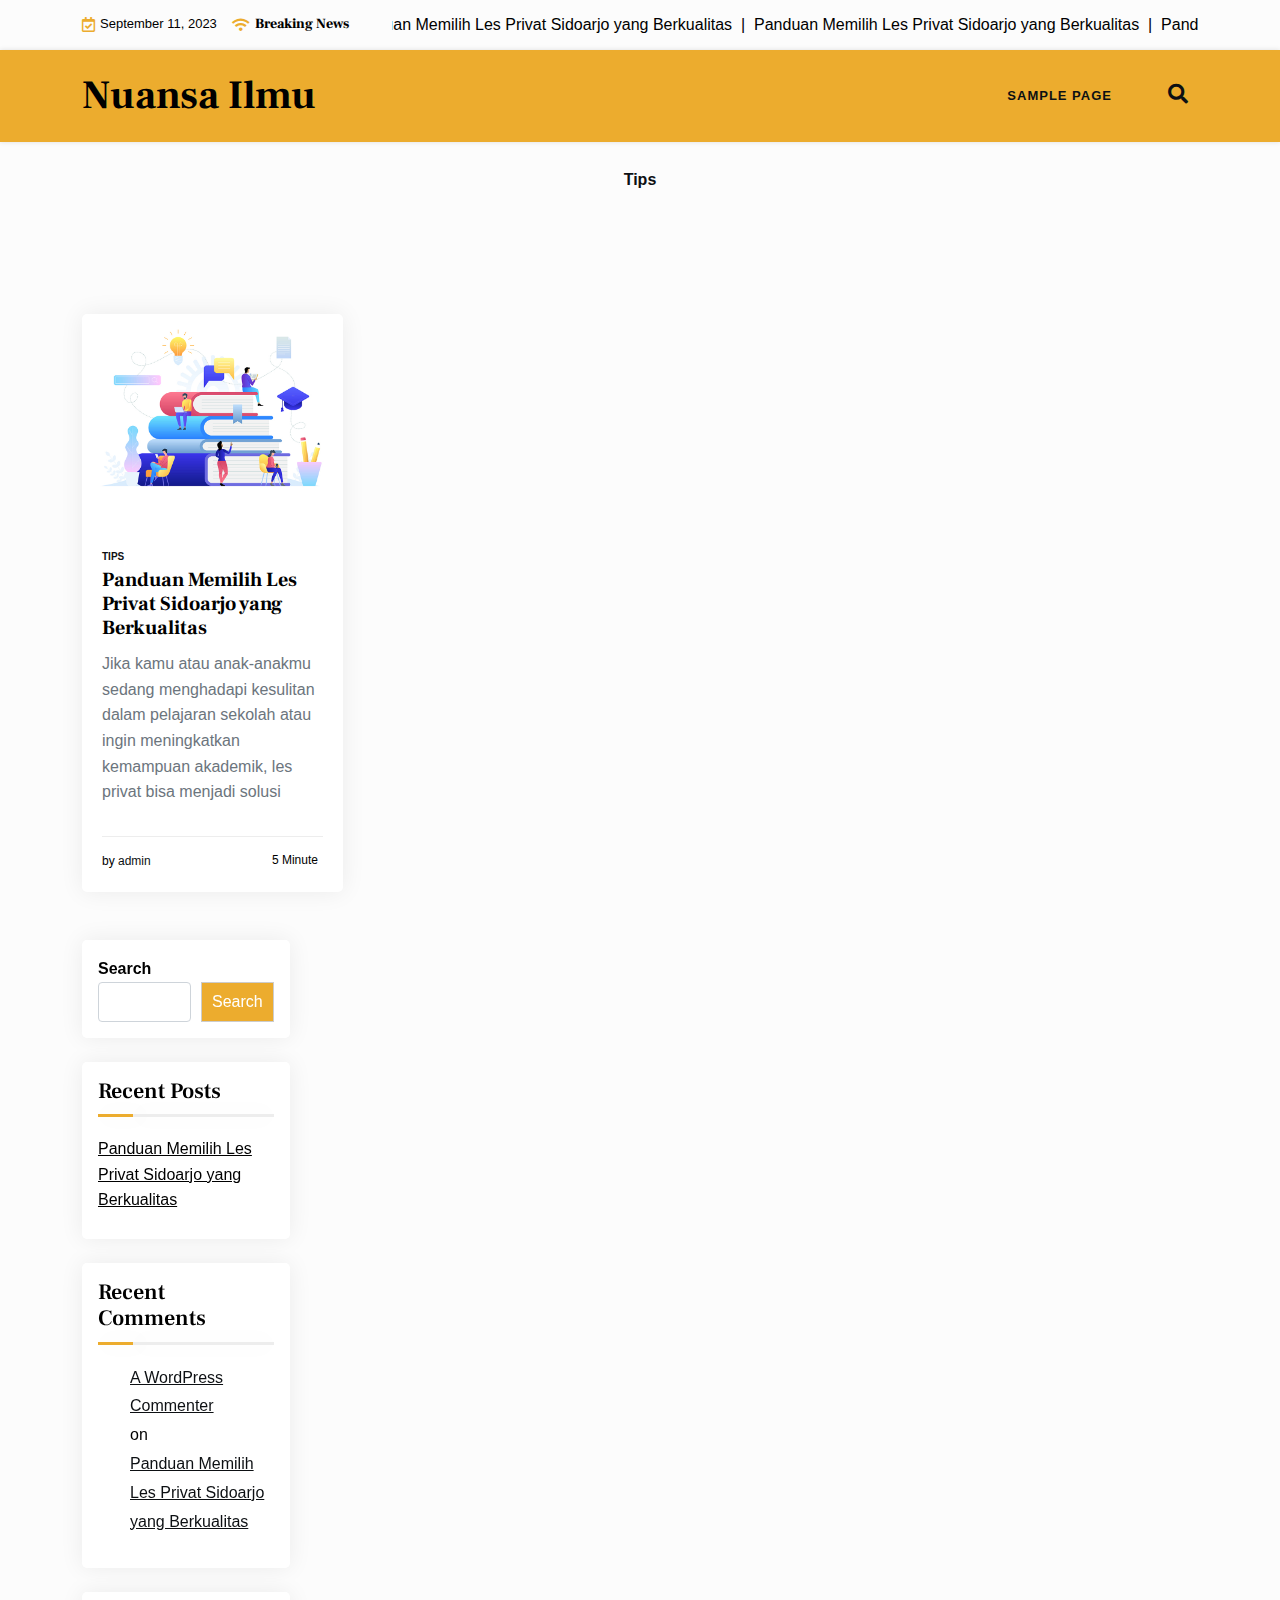
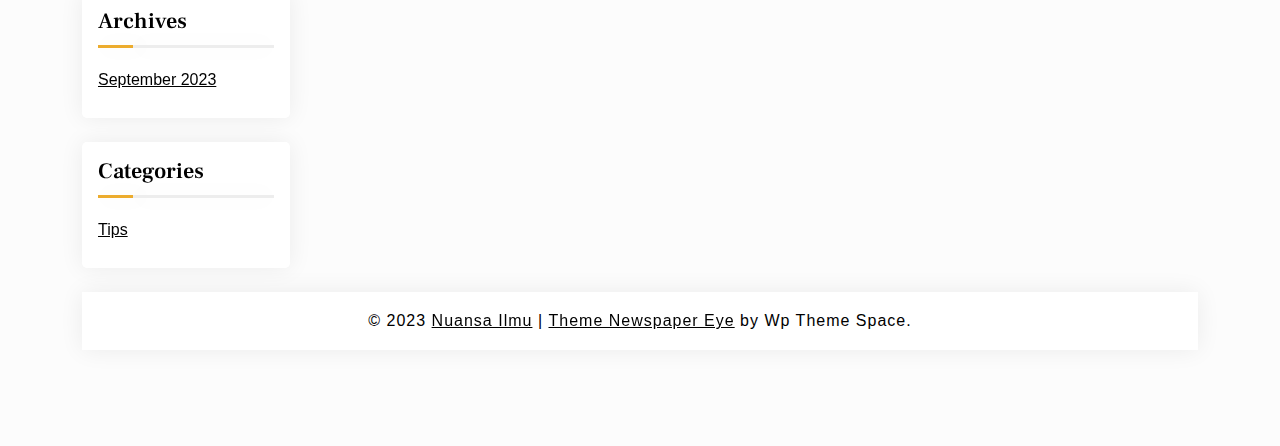
<file: index.html>
<!DOCTYPE html>
<html lang="en-US" prefix="og: https://ogp.me/ns#">

<head>
	<meta charset="UTF-8">
	<meta name="viewport" content="width=device-width, initial-scale=1">
	<link rel="profile" href="https://gmpg.org/xfn/11">

	
<!-- Search Engine Optimization by Rank Math - https://rankmath.com/ -->
<title>Nuansa Ilmu</title>
<meta name="robots" content="follow, index">
<link rel="canonical" href="./index.html">
<meta property="og:locale" content="en_US">
<meta property="og:type" content="website">
<meta property="og:title" content="Nuansa Ilmu">
<meta property="og:url" content="./index.html">
<meta property="og:site_name" content="Nuansa Ilmu">
<meta name="twitter:card" content="summary_large_image">
<meta name="twitter:title" content="Nuansa Ilmu">
<script type="application/ld+json" class="rank-math-schema">{"@context":"https://schema.org","@graph":[{"@type":"EducationalOrganization","@id":".//#organization","name":"Nuansa Ilmu","url":"./"},{"@type":"WebSite","@id":".//#website","url":"./","name":"Nuansa Ilmu","publisher":{"@id":".//#organization"},"inLanguage":"en-US","potentialAction":{"@type":"SearchAction","target":".//?s={search_term_string}","query-input":"required name=search_term_string"}},{"@type":"CollectionPage","@id":".//#webpage","url":".//","name":"Nuansa Ilmu","about":{"@id":".//#organization"},"isPartOf":{"@id":".//#website"},"inLanguage":"en-US"}]}</script>
<!-- /Rank Math WordPress SEO plugin -->

<link rel="dns-prefetch" href="//fonts.googleapis.com">
<link rel="alternate" type="application/rss+xml" title="Nuansa Ilmu &raquo; Feed" href="./feed/index.html">
<link rel="alternate" type="application/rss+xml" title="Nuansa Ilmu &raquo; Comments Feed" href="./comments/feed/index.html">
<script>
window._wpemojiSettings = {"baseUrl":"https:\/\/s.w.org\/images\/core\/emoji\/14.0.0\/72x72\/","ext":".png","svgUrl":"https:\/\/s.w.org\/images\/core\/emoji\/14.0.0\/svg\/","svgExt":".svg","source":{"concatemoji":".\/\/wp-includes\/js\/wp-emoji-release.min.js?ver=6.3.1"}};
/*! This file is auto-generated */
!function(i,n){var o,s,e;function c(e){try{var t={supportTests:e,timestamp:(new Date).valueOf()};sessionStorage.setItem(o,JSON.stringify(t))}catch(e){}}function p(e,t,n){e.clearRect(0,0,e.canvas.width,e.canvas.height),e.fillText(t,0,0);var t=new Uint32Array(e.getImageData(0,0,e.canvas.width,e.canvas.height).data),r=(e.clearRect(0,0,e.canvas.width,e.canvas.height),e.fillText(n,0,0),new Uint32Array(e.getImageData(0,0,e.canvas.width,e.canvas.height).data));return t.every(function(e,t){return e===r[t]})}function u(e,t,n){switch(t){case"flag":return n(e,"🏳️‍⚧️","🏳️​⚧️")?!1:!n(e,"🇺🇳","🇺​🇳")&&!n(e,"🏴󠁧󠁢󠁥󠁮󠁧󠁿","🏴​󠁧​󠁢​󠁥​󠁮​󠁧​󠁿");case"emoji":return!n(e,"🫱🏻‍🫲🏿","🫱🏻​🫲🏿")}return!1}function f(e,t,n){var r="undefined"!=typeof WorkerGlobalScope&&self instanceof WorkerGlobalScope?new OffscreenCanvas(300,150):i.createElement("canvas"),a=r.getContext("2d",{willReadFrequently:!0}),o=(a.textBaseline="top",a.font="600 32px Arial",{});return e.forEach(function(e){o[e]=t(a,e,n)}),o}function t(e){var t=i.createElement("script");t.src=e,t.defer=!0,i.head.appendChild(t)}"undefined"!=typeof Promise&&(o="wpEmojiSettingsSupports",s=["flag","emoji"],n.supports={everything:!0,everythingExceptFlag:!0},e=new Promise(function(e){i.addEventListener("DOMContentLoaded",e,{once:!0})}),new Promise(function(t){var n=function(){try{var e=JSON.parse(sessionStorage.getItem(o));if("object"==typeof e&&"number"==typeof e.timestamp&&(new Date).valueOf()<e.timestamp+604800&&"object"==typeof e.supportTests)return e.supportTests}catch(e){}return null}();if(!n){if("undefined"!=typeof Worker&&"undefined"!=typeof OffscreenCanvas&&"undefined"!=typeof URL&&URL.createObjectURL&&"undefined"!=typeof Blob)try{var e="postMessage("+f.toString()+"("+[JSON.stringify(s),u.toString(),p.toString()].join(",")+"));",r=new Blob([e],{type:"text/javascript"}),a=new Worker(URL.createObjectURL(r),{name:"wpTestEmojiSupports"});return void(a.onmessage=function(e){c(n=e.data),a.terminate(),t(n)})}catch(e){}c(n=f(s,u,p))}t(n)}).then(function(e){for(var t in e)n.supports[t]=e[t],n.supports.everything=n.supports.everything&&n.supports[t],"flag"!==t&&(n.supports.everythingExceptFlag=n.supports.everythingExceptFlag&&n.supports[t]);n.supports.everythingExceptFlag=n.supports.everythingExceptFlag&&!n.supports.flag,n.DOMReady=!1,n.readyCallback=function(){n.DOMReady=!0}}).then(function(){return e}).then(function(){var e;n.supports.everything||(n.readyCallback(),(e=n.source||{}).concatemoji?t(e.concatemoji):e.wpemoji&&e.twemoji&&(t(e.twemoji),t(e.wpemoji)))}))}((window,document),window._wpemojiSettings);
</script>
<style>img.wp-smiley,
img.emoji {
	display: inline !important;
	border: none !important;
	box-shadow: none !important;
	height: 1em !important;
	width: 1em !important;
	margin: 0 0.07em !important;
	vertical-align: -0.1em !important;
	background: none !important;
	padding: 0 !important;
}</style>
	<link rel="stylesheet" id="wp-block-library-css" href="./wp-includes/css/dist/block-library/style.min.css?ver=6.3.1" media="all">
<style id="wp-block-library-theme-inline-css">.wp-block-audio figcaption{color:#555;font-size:13px;text-align:center}.is-dark-theme .wp-block-audio figcaption{color:hsla(0,0%,100%,.65)}.wp-block-audio{margin:0 0 1em}.wp-block-code{border:1px solid #ccc;border-radius:4px;font-family:Menlo,Consolas,monaco,monospace;padding:.8em 1em}.wp-block-embed figcaption{color:#555;font-size:13px;text-align:center}.is-dark-theme .wp-block-embed figcaption{color:hsla(0,0%,100%,.65)}.wp-block-embed{margin:0 0 1em}.blocks-gallery-caption{color:#555;font-size:13px;text-align:center}.is-dark-theme .blocks-gallery-caption{color:hsla(0,0%,100%,.65)}.wp-block-image figcaption{color:#555;font-size:13px;text-align:center}.is-dark-theme .wp-block-image figcaption{color:hsla(0,0%,100%,.65)}.wp-block-image{margin:0 0 1em}.wp-block-pullquote{border-bottom:4px solid;border-top:4px solid;color:currentColor;margin-bottom:1.75em}.wp-block-pullquote cite,.wp-block-pullquote footer,.wp-block-pullquote__citation{color:currentColor;font-size:.8125em;font-style:normal;text-transform:uppercase}.wp-block-quote{border-left:.25em solid;margin:0 0 1.75em;padding-left:1em}.wp-block-quote cite,.wp-block-quote footer{color:currentColor;font-size:.8125em;font-style:normal;position:relative}.wp-block-quote.has-text-align-right{border-left:none;border-right:.25em solid;padding-left:0;padding-right:1em}.wp-block-quote.has-text-align-center{border:none;padding-left:0}.wp-block-quote.is-large,.wp-block-quote.is-style-large,.wp-block-quote.is-style-plain{border:none}.wp-block-search .wp-block-search__label{font-weight:700}.wp-block-search__button{border:1px solid #ccc;padding:.375em .625em}:where(.wp-block-group.has-background){padding:1.25em 2.375em}.wp-block-separator.has-css-opacity{opacity:.4}.wp-block-separator{border:none;border-bottom:2px solid;margin-left:auto;margin-right:auto}.wp-block-separator.has-alpha-channel-opacity{opacity:1}.wp-block-separator:not(.is-style-wide):not(.is-style-dots){width:100px}.wp-block-separator.has-background:not(.is-style-dots){border-bottom:none;height:1px}.wp-block-separator.has-background:not(.is-style-wide):not(.is-style-dots){height:2px}.wp-block-table{margin:0 0 1em}.wp-block-table td,.wp-block-table th{word-break:normal}.wp-block-table figcaption{color:#555;font-size:13px;text-align:center}.is-dark-theme .wp-block-table figcaption{color:hsla(0,0%,100%,.65)}.wp-block-video figcaption{color:#555;font-size:13px;text-align:center}.is-dark-theme .wp-block-video figcaption{color:hsla(0,0%,100%,.65)}.wp-block-video{margin:0 0 1em}.wp-block-template-part.has-background{margin-bottom:0;margin-top:0;padding:1.25em 2.375em}</style>
<link rel="stylesheet" id="newspaper-eye-gb-block-css" href="./wp-content/themes/newspaper-eye/assets/css/admin-block.css?ver=1.0" media="all">
<link rel="stylesheet" id="newspaper-eye-admin-google-font-css" href="https://fonts.googleapis.com/css?family=Inter+Local%3A400%2C400i%2C700%2C700i%7CFrank+Ruhl+Libre%3A400%2C400i%2C700%2C700i&#038;subset=latin%2Clatin-ext" media="all">
<style id="classic-theme-styles-inline-css">/*! This file is auto-generated */
.wp-block-button__link{color:#fff;background-color:#32373c;border-radius:9999px;box-shadow:none;text-decoration:none;padding:calc(.667em + 2px) calc(1.333em + 2px);font-size:1.125em}.wp-block-file__button{background:#32373c;color:#fff;text-decoration:none}</style>
<style id="global-styles-inline-css">body{--wp--preset--color--black: #000000;--wp--preset--color--cyan-bluish-gray: #abb8c3;--wp--preset--color--white: #ffffff;--wp--preset--color--pale-pink: #f78da7;--wp--preset--color--vivid-red: #cf2e2e;--wp--preset--color--luminous-vivid-orange: #ff6900;--wp--preset--color--luminous-vivid-amber: #fcb900;--wp--preset--color--light-green-cyan: #7bdcb5;--wp--preset--color--vivid-green-cyan: #00d084;--wp--preset--color--pale-cyan-blue: #8ed1fc;--wp--preset--color--vivid-cyan-blue: #0693e3;--wp--preset--color--vivid-purple: #9b51e0;--wp--preset--gradient--vivid-cyan-blue-to-vivid-purple: linear-gradient(135deg,rgba(6,147,227,1) 0%,rgb(155,81,224) 100%);--wp--preset--gradient--light-green-cyan-to-vivid-green-cyan: linear-gradient(135deg,rgb(122,220,180) 0%,rgb(0,208,130) 100%);--wp--preset--gradient--luminous-vivid-amber-to-luminous-vivid-orange: linear-gradient(135deg,rgba(252,185,0,1) 0%,rgba(255,105,0,1) 100%);--wp--preset--gradient--luminous-vivid-orange-to-vivid-red: linear-gradient(135deg,rgba(255,105,0,1) 0%,rgb(207,46,46) 100%);--wp--preset--gradient--very-light-gray-to-cyan-bluish-gray: linear-gradient(135deg,rgb(238,238,238) 0%,rgb(169,184,195) 100%);--wp--preset--gradient--cool-to-warm-spectrum: linear-gradient(135deg,rgb(74,234,220) 0%,rgb(151,120,209) 20%,rgb(207,42,186) 40%,rgb(238,44,130) 60%,rgb(251,105,98) 80%,rgb(254,248,76) 100%);--wp--preset--gradient--blush-light-purple: linear-gradient(135deg,rgb(255,206,236) 0%,rgb(152,150,240) 100%);--wp--preset--gradient--blush-bordeaux: linear-gradient(135deg,rgb(254,205,165) 0%,rgb(254,45,45) 50%,rgb(107,0,62) 100%);--wp--preset--gradient--luminous-dusk: linear-gradient(135deg,rgb(255,203,112) 0%,rgb(199,81,192) 50%,rgb(65,88,208) 100%);--wp--preset--gradient--pale-ocean: linear-gradient(135deg,rgb(255,245,203) 0%,rgb(182,227,212) 50%,rgb(51,167,181) 100%);--wp--preset--gradient--electric-grass: linear-gradient(135deg,rgb(202,248,128) 0%,rgb(113,206,126) 100%);--wp--preset--gradient--midnight: linear-gradient(135deg,rgb(2,3,129) 0%,rgb(40,116,252) 100%);--wp--preset--font-size--small: 13px;--wp--preset--font-size--medium: 20px;--wp--preset--font-size--large: 36px;--wp--preset--font-size--x-large: 42px;--wp--preset--spacing--20: 0.44rem;--wp--preset--spacing--30: 0.67rem;--wp--preset--spacing--40: 1rem;--wp--preset--spacing--50: 1.5rem;--wp--preset--spacing--60: 2.25rem;--wp--preset--spacing--70: 3.38rem;--wp--preset--spacing--80: 5.06rem;--wp--preset--shadow--natural: 6px 6px 9px rgba(0, 0, 0, 0.2);--wp--preset--shadow--deep: 12px 12px 50px rgba(0, 0, 0, 0.4);--wp--preset--shadow--sharp: 6px 6px 0px rgba(0, 0, 0, 0.2);--wp--preset--shadow--outlined: 6px 6px 0px -3px rgba(255, 255, 255, 1), 6px 6px rgba(0, 0, 0, 1);--wp--preset--shadow--crisp: 6px 6px 0px rgba(0, 0, 0, 1);}:where(.is-layout-flex){gap: 0.5em;}:where(.is-layout-grid){gap: 0.5em;}body .is-layout-flow > .alignleft{float: left;margin-inline-start: 0;margin-inline-end: 2em;}body .is-layout-flow > .alignright{float: right;margin-inline-start: 2em;margin-inline-end: 0;}body .is-layout-flow > .aligncenter{margin-left: auto !important;margin-right: auto !important;}body .is-layout-constrained > .alignleft{float: left;margin-inline-start: 0;margin-inline-end: 2em;}body .is-layout-constrained > .alignright{float: right;margin-inline-start: 2em;margin-inline-end: 0;}body .is-layout-constrained > .aligncenter{margin-left: auto !important;margin-right: auto !important;}body .is-layout-constrained > :where(:not(.alignleft):not(.alignright):not(.alignfull)){max-width: var(--wp--style--global--content-size);margin-left: auto !important;margin-right: auto !important;}body .is-layout-constrained > .alignwide{max-width: var(--wp--style--global--wide-size);}body .is-layout-flex{display: flex;}body .is-layout-flex{flex-wrap: wrap;align-items: center;}body .is-layout-flex > *{margin: 0;}body .is-layout-grid{display: grid;}body .is-layout-grid > *{margin: 0;}:where(.wp-block-columns.is-layout-flex){gap: 2em;}:where(.wp-block-columns.is-layout-grid){gap: 2em;}:where(.wp-block-post-template.is-layout-flex){gap: 1.25em;}:where(.wp-block-post-template.is-layout-grid){gap: 1.25em;}.has-black-color{color: var(--wp--preset--color--black) !important;}.has-cyan-bluish-gray-color{color: var(--wp--preset--color--cyan-bluish-gray) !important;}.has-white-color{color: var(--wp--preset--color--white) !important;}.has-pale-pink-color{color: var(--wp--preset--color--pale-pink) !important;}.has-vivid-red-color{color: var(--wp--preset--color--vivid-red) !important;}.has-luminous-vivid-orange-color{color: var(--wp--preset--color--luminous-vivid-orange) !important;}.has-luminous-vivid-amber-color{color: var(--wp--preset--color--luminous-vivid-amber) !important;}.has-light-green-cyan-color{color: var(--wp--preset--color--light-green-cyan) !important;}.has-vivid-green-cyan-color{color: var(--wp--preset--color--vivid-green-cyan) !important;}.has-pale-cyan-blue-color{color: var(--wp--preset--color--pale-cyan-blue) !important;}.has-vivid-cyan-blue-color{color: var(--wp--preset--color--vivid-cyan-blue) !important;}.has-vivid-purple-color{color: var(--wp--preset--color--vivid-purple) !important;}.has-black-background-color{background-color: var(--wp--preset--color--black) !important;}.has-cyan-bluish-gray-background-color{background-color: var(--wp--preset--color--cyan-bluish-gray) !important;}.has-white-background-color{background-color: var(--wp--preset--color--white) !important;}.has-pale-pink-background-color{background-color: var(--wp--preset--color--pale-pink) !important;}.has-vivid-red-background-color{background-color: var(--wp--preset--color--vivid-red) !important;}.has-luminous-vivid-orange-background-color{background-color: var(--wp--preset--color--luminous-vivid-orange) !important;}.has-luminous-vivid-amber-background-color{background-color: var(--wp--preset--color--luminous-vivid-amber) !important;}.has-light-green-cyan-background-color{background-color: var(--wp--preset--color--light-green-cyan) !important;}.has-vivid-green-cyan-background-color{background-color: var(--wp--preset--color--vivid-green-cyan) !important;}.has-pale-cyan-blue-background-color{background-color: var(--wp--preset--color--pale-cyan-blue) !important;}.has-vivid-cyan-blue-background-color{background-color: var(--wp--preset--color--vivid-cyan-blue) !important;}.has-vivid-purple-background-color{background-color: var(--wp--preset--color--vivid-purple) !important;}.has-black-border-color{border-color: var(--wp--preset--color--black) !important;}.has-cyan-bluish-gray-border-color{border-color: var(--wp--preset--color--cyan-bluish-gray) !important;}.has-white-border-color{border-color: var(--wp--preset--color--white) !important;}.has-pale-pink-border-color{border-color: var(--wp--preset--color--pale-pink) !important;}.has-vivid-red-border-color{border-color: var(--wp--preset--color--vivid-red) !important;}.has-luminous-vivid-orange-border-color{border-color: var(--wp--preset--color--luminous-vivid-orange) !important;}.has-luminous-vivid-amber-border-color{border-color: var(--wp--preset--color--luminous-vivid-amber) !important;}.has-light-green-cyan-border-color{border-color: var(--wp--preset--color--light-green-cyan) !important;}.has-vivid-green-cyan-border-color{border-color: var(--wp--preset--color--vivid-green-cyan) !important;}.has-pale-cyan-blue-border-color{border-color: var(--wp--preset--color--pale-cyan-blue) !important;}.has-vivid-cyan-blue-border-color{border-color: var(--wp--preset--color--vivid-cyan-blue) !important;}.has-vivid-purple-border-color{border-color: var(--wp--preset--color--vivid-purple) !important;}.has-vivid-cyan-blue-to-vivid-purple-gradient-background{background: var(--wp--preset--gradient--vivid-cyan-blue-to-vivid-purple) !important;}.has-light-green-cyan-to-vivid-green-cyan-gradient-background{background: var(--wp--preset--gradient--light-green-cyan-to-vivid-green-cyan) !important;}.has-luminous-vivid-amber-to-luminous-vivid-orange-gradient-background{background: var(--wp--preset--gradient--luminous-vivid-amber-to-luminous-vivid-orange) !important;}.has-luminous-vivid-orange-to-vivid-red-gradient-background{background: var(--wp--preset--gradient--luminous-vivid-orange-to-vivid-red) !important;}.has-very-light-gray-to-cyan-bluish-gray-gradient-background{background: var(--wp--preset--gradient--very-light-gray-to-cyan-bluish-gray) !important;}.has-cool-to-warm-spectrum-gradient-background{background: var(--wp--preset--gradient--cool-to-warm-spectrum) !important;}.has-blush-light-purple-gradient-background{background: var(--wp--preset--gradient--blush-light-purple) !important;}.has-blush-bordeaux-gradient-background{background: var(--wp--preset--gradient--blush-bordeaux) !important;}.has-luminous-dusk-gradient-background{background: var(--wp--preset--gradient--luminous-dusk) !important;}.has-pale-ocean-gradient-background{background: var(--wp--preset--gradient--pale-ocean) !important;}.has-electric-grass-gradient-background{background: var(--wp--preset--gradient--electric-grass) !important;}.has-midnight-gradient-background{background: var(--wp--preset--gradient--midnight) !important;}.has-small-font-size{font-size: var(--wp--preset--font-size--small) !important;}.has-medium-font-size{font-size: var(--wp--preset--font-size--medium) !important;}.has-large-font-size{font-size: var(--wp--preset--font-size--large) !important;}.has-x-large-font-size{font-size: var(--wp--preset--font-size--x-large) !important;}
.wp-block-navigation a:where(:not(.wp-element-button)){color: inherit;}
:where(.wp-block-post-template.is-layout-flex){gap: 1.25em;}:where(.wp-block-post-template.is-layout-grid){gap: 1.25em;}
:where(.wp-block-columns.is-layout-flex){gap: 2em;}:where(.wp-block-columns.is-layout-grid){gap: 2em;}
.wp-block-pullquote{font-size: 1.5em;line-height: 1.6;}</style>
<link rel="stylesheet" id="newspaper-eye-google-font-css" href="https://fonts.googleapis.com/css?family=Inter+Local%3A400%2C400i%2C700%2C700i%7CFrank+Ruhl+Libre%3A400%2C400i%2C700%2C700i&#038;subset=latin%2Clatin-ext" media="all">
<link rel="stylesheet" id="bootstrap-css" href="./wp-content/themes/newspaper-eye/assets/css/bootstrap.css?ver=5.2.2" media="all">
<link rel="stylesheet" id="fontawesome-css" href="./wp-content/themes/newspaper-eye/assets/css/all.css?ver=5.15.3" media="all">
<link rel="stylesheet" id="newspaper-eye-block-style-css" href="./wp-content/themes/newspaper-eye/assets/css/block.css?ver=1.0.2" media="all">
<link rel="stylesheet" id="newspaper-eye-default-style-css" href="./wp-content/themes/newspaper-eye/assets/css/default-style.css?ver=1.0.2" media="all">
<link rel="stylesheet" id="newspaper-eye-main-style-css" href="./wp-content/themes/newspaper-eye/assets/css/main.css?ver=1.0.2" media="all">
<link rel="stylesheet" id="newspaper-eye-style-css" href="./wp-content/themes/newspaper-eye/style.css?ver=1.0.2" media="all">
<link rel="stylesheet" id="newspaper-eye-responsive-style-css" href="./wp-content/themes/newspaper-eye/assets/css/responsive.css?ver=1.0.2" media="all">
<script src="./wp-includes/js/jquery/jquery.min.js?ver=3.7.0" id="jquery-core-js"></script>
<script src="./wp-includes/js/jquery/jquery-migrate.min.js?ver=3.4.1" id="jquery-migrate-js"></script>
<link rel="https://api.w.org/" href="./wp-json/index.html">
<link rel="EditURI" type="application/rsd+xml" title="RSD" href="./xmlrpc.php?rsd">
<meta name="generator" content="WordPress 6.3.1">
</head>

<body class="home blog wp-embed-responsive hfeed">
	
	<div id="page" class="site">
		<a class="skip-link screen-reader-text" href="#primary">Skip to content</a>
		<header class="header" id="header">
				<div id="wsm-menu" class="mobile-menu-bar wsm-menu">
		<div class="container">
			<nav id="mobile-navigation" class="mobile-navigation">
				<button id="mmenu-btn" class="menu-btn" aria-expanded="false">
					<span class="mopen">Menu</span>
					<span class="mclose">Close</span>
				</button>
				<div id="wsm-menu-ul" class="wsm-menu-has"><ul>
<li class="page_item page-item-2"><a href="./sample-page.html">Sample Page</a></li>
</ul></div>
			</nav><!-- #site-navigation -->
		</div>
	</div>

							<div class="header-top">
		<div class="container">
			<div class="header-top-all-items">
				<div class="ht-row">
											<div class="web-date ht-date">
							<i class="far fa-calendar-check"></i>
							<p>September 11, 2023</p>
						</div>
																<div class="breaking-news ht-news">
							<div class="breaking-news-title">
								<i class="fas fa-wifi"></i>
								<h5 class="breaking-title">Breaking News</h5>
							</div>
							<div class="news-update ticker news-noload">
																	<div> Panduan Memilih Les Privat Sidoarjo yang Berkualitas&nbsp; | &nbsp;</div>
															</div>
						</div>
									</div>
			</div>
		</div>
	</div>

							<div class="menu-bar ">
		<div class="container">
			<div class="menubar-content">
					<div class="head-logo-sec">
									<div class="site-branding brand-text">
											<h1 class="site-title"><a href="./index.html" rel="home">Nuansa Ilmu</a></h1>
											
				</div>
<!-- .site-branding -->
						</div>
				<div class="newspaper-eye-container menu-inner">
											<nav id="site-navigation" class="main-navigation">
							<div id="newspaper-eye-menu" class="newspaper-eye-menu"><ul>
<li class="page_item page-item-2"><a href="./sample-page.html">Sample Page</a></li>
</ul></div>
						</nav><!-- #site-navigation -->
																<div class="serach-show">
							<div class="besearch-icon">
								<a href="#" id="besearch"><i class="fas fa-search"></i></a>
							</div>
							<div id="bspopup" class="soff">
								<div id="affsearch" class="sopen">
									<button data-widget="remove" id="removeClass" class="sclose" type="button">×</button>
									<form role="search" method="get" class="search-form" action="http://nuansailmu.local/">
				<label>
					<span class="screen-reader-text">Search for:</span>
					<input type="search" class="search-field" placeholder="Search &hellip;" value="" name="s">
				</label>
				<input type="submit" class="search-submit" value="Search">
			</form>									<small class="beshop-cradit">Newspaper Eye Theme By <a target="_blank" title="Newspaper Eye Theme" href="https://wpthemespace.com/product/beshop/">Wp Theme Space</a></small>
								</div>
							</div>
						</div>
				</div>
			
			</div>

		</div>
	</div>

		</header>
			<div class="nseye-catmenu">
		<ul id="nseye-catmenu" class="nseye-catlist">
				<li class="cat-item cat-item-2">
<a href="./category/tips/index.html">Tips</a>
</li>
		</ul>
	</div>

<div class="container mt-5 mb-5 pt-5 pb-5">
	<div class="row main-content">
				<div class="col-lg-9 site-content">
			<main id="primary" class="site-main">

										<div class="row" data-masonry='{"percentPosition": true }'>

						<div class="col-lg-4 grid-item mb-5">

	<article id="post-1" class="post-1 post type-post status-publish format-standard has-post-thumbnail hentry category-tips">
		<div class="grid-item-post">
							<div class="grid-item-img">
					<a class="grid-item-img-link" href="./panduan-memilih-les-privat-sidoarjo.html">
						<img width="800" height="600" src="./wp-content/uploads/2023/09/panduan-memilih-les-privat-sidoarjo.jpeg" class="attachment-post-thumbnail size-post-thumbnail wp-post-image" alt="Panduan Memilih Les Privat Sidoarjo" decoding="async" fetchpriority="high" srcset="./wp-content/uploads/2023/09/panduan-memilih-les-privat-sidoarjo.jpeg 800w, ./wp-content/uploads/2023/09/panduan-memilih-les-privat-sidoarjo-300x225.jpeg 300w, ./wp-content/uploads/2023/09/panduan-memilih-les-privat-sidoarjo-768x576.jpeg 768w" sizes="(max-width: 800px) 100vw, 800px">					</a>
				</div>
			
			<div class="grid-item-details">
									<a class="cat-noimg-top" href="./category/tips/index.html">Tips</a>
								<h2 class="grid-item-title"><a href="./panduan-memilih-les-privat-sidoarjo.html" rel="bookmark">Panduan Memilih Les Privat Sidoarjo yang Berkualitas</a></h2>				<p>Jika kamu atau anak-anakmu sedang menghadapi kesulitan dalam pelajaran sekolah atau ingin meningkatkan kemampuan akademik, les privat bisa menjadi solusi</p>
				<div class="grid-bottom">
											<div class="entry-meta">
							<span class="byline"> by <span class="author vcard"><a class="url fn n" href="./author/admin/index.html">admin</a></span></span>						</div>
<!-- .entry-meta -->
										<span class="reding-time">5 Minute</span>
				</div>
			</div>
		</div>
	</article><!-- #post-1 -->

</div>
			<!-- #main -->
		</div>
					<div class="col-lg-3 widget-sidebar">
				
<aside id="secondary" class="widget-area">
	<section id="block-2" class="widget mb-4 p-3 widget_block widget_search"><form role="search" method="get" action="http://nuansailmu.local/" class="wp-block-search__button-outside wp-block-search__text-button wp-block-search">
<label class="wp-block-search__label" for="wp-block-search__input-1">Search</label><div class="wp-block-search__inside-wrapper ">
<input class="wp-block-search__input" id="wp-block-search__input-1" placeholder="" value="" type="search" name="s" required><button aria-label="Search" class="wp-block-search__button wp-element-button" type="submit">Search</button>
</div>
</form></section><section id="block-3" class="widget mb-4 p-3 widget_block"><div class="wp-block-group is-layout-flow wp-block-group-is-layout-flow"><div class="wp-block-group__inner-container">
<h2 class="wp-block-heading">Recent Posts</h2>
<ul class="wp-block-latest-posts__list wp-block-latest-posts">
<li><a class="wp-block-latest-posts__post-title" href="./panduan-memilih-les-privat-sidoarjo.html">Panduan Memilih Les Privat Sidoarjo yang Berkualitas</a></li>
</ul>
</div></div></section><section id="block-4" class="widget mb-4 p-3 widget_block"><div class="wp-block-group is-layout-flow wp-block-group-is-layout-flow"><div class="wp-block-group__inner-container">
<h2 class="wp-block-heading">Recent Comments</h2>
<ol class="wp-block-latest-comments"><li class="wp-block-latest-comments__comment"><article><footer class="wp-block-latest-comments__comment-meta"><a class="wp-block-latest-comments__comment-author" href="https://wordpress.org/">A WordPress Commenter</a> on <a class="wp-block-latest-comments__comment-link" href="./panduan-memilih-les-privat-sidoarjo.html/index.html#comment-1">Panduan Memilih Les Privat Sidoarjo yang Berkualitas</a></footer></article></li></ol>
</div></div></section><section id="block-5" class="widget mb-4 p-3 widget_block"><div class="wp-block-group is-layout-flow wp-block-group-is-layout-flow"><div class="wp-block-group__inner-container">
<h2 class="wp-block-heading">Archives</h2>
<ul class="wp-block-archives-list wp-block-archives">	<li><a href="./2023/09/index.html">September 2023</a></li>
</ul>
</div></div></section><section id="block-6" class="widget mb-4 p-3 widget_block"><div class="wp-block-group is-layout-flow wp-block-group-is-layout-flow"><div class="wp-block-group__inner-container">
<h2 class="wp-block-heading">Categories</h2>
<ul class="wp-block-categories-list wp-block-categories">	<li class="cat-item cat-item-2">
<a href="./category/tips/index.html">Tips</a>
</li>
</ul>
</div></div></section></aside><!-- #secondary -->			</div>
			</main>
</div>
</div>


<footer id="colophon" class="site-footer pt-3 pb-3">
	<div class="container">
		<div class="info-news site-info text-center">
			&copy;
			2023			<a href="./index.html">Nuansa Ilmu</a>
			<span class="sep"> | </span>
			<a href="https://wpthemespace.com/product/newspaper-eye/">Theme Newspaper Eye</a> by Wp Theme Space.
		</div>
	</div>
<!-- .container -->
</footer><!-- #colophon -->
</div>
<!-- #page -->

<script src="./wp-includes/js/imagesloaded.min.js?ver=4.1.4" id="imagesloaded-js"></script>
<script src="./wp-includes/js/masonry.min.js?ver=4.2.2" id="masonry-js"></script>
<script src="./wp-content/themes/newspaper-eye/assets/js/mobile-menu.js?ver=1.0.2" id="newspaper-eye-mobile-menu-js"></script>
<script src="./wp-content/themes/newspaper-eye/assets/js/ticker.js?ver=1.2.1" id="jquery.ticker-js"></script>
<script src="./wp-content/themes/newspaper-eye/assets/js/scripts.js?ver=1.0.2" id="newspaper-eye-scripts-js"></script>

</div>
</body>

</html>
</file>
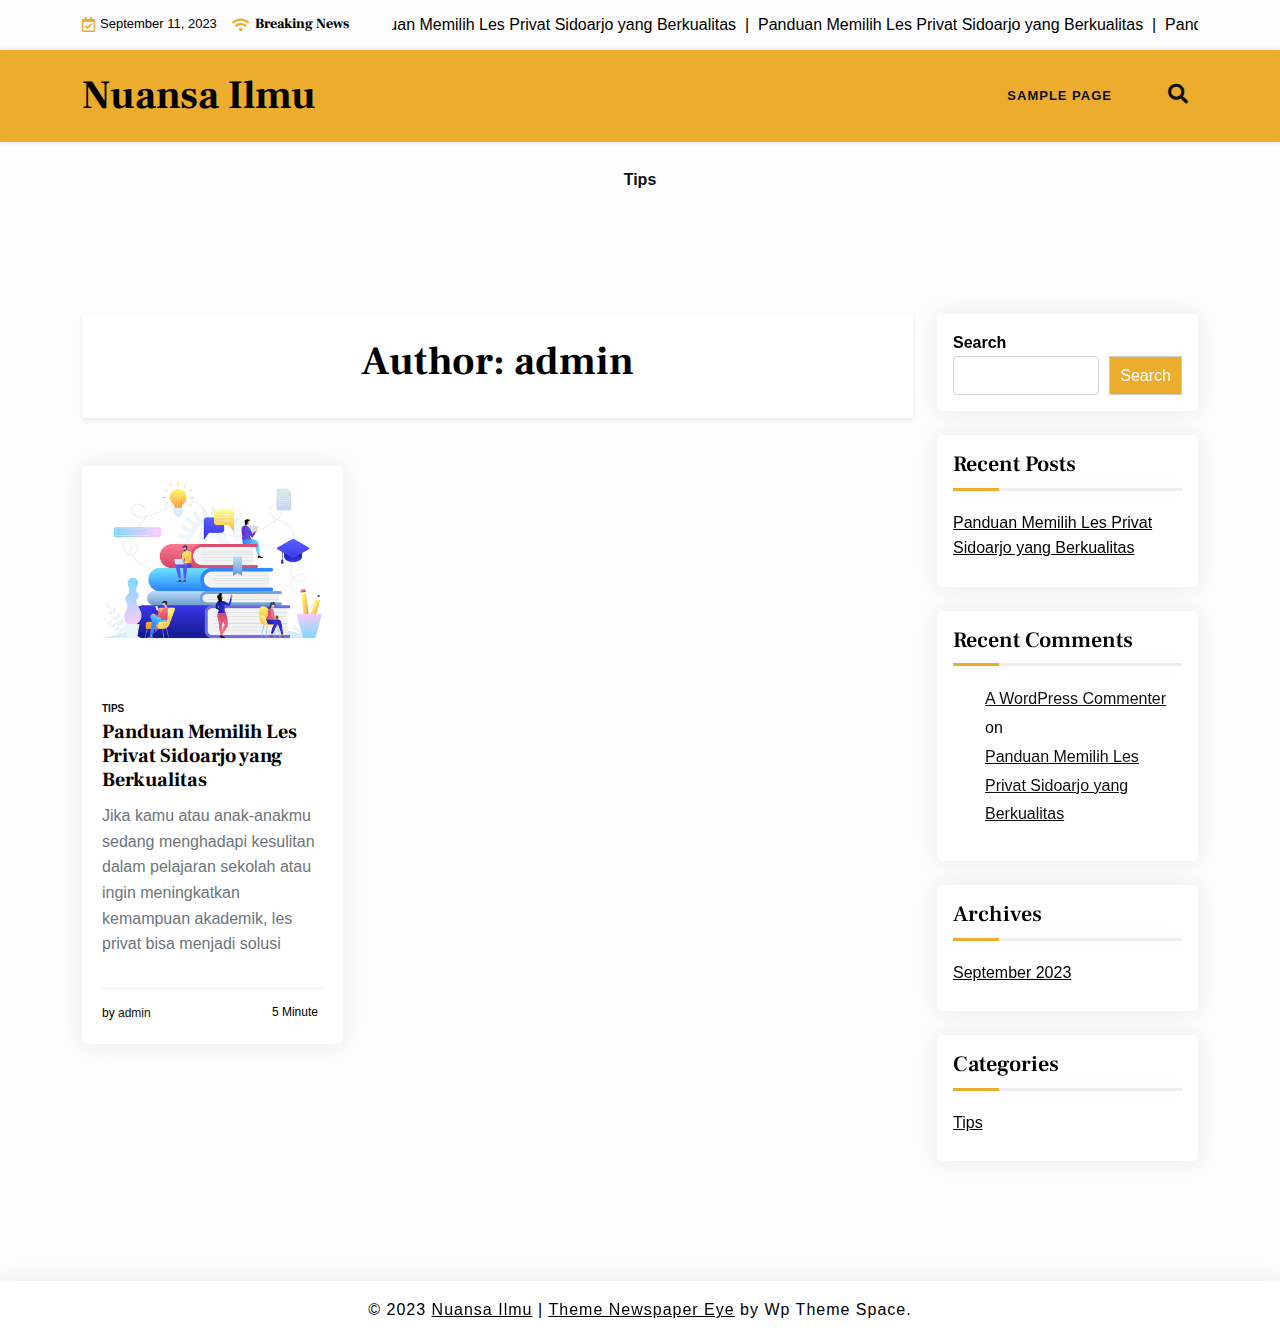
<file: author/admin/index.html>
<!DOCTYPE html>
<html lang="en-US" prefix="og: https://ogp.me/ns#">

<head>
	<meta charset="UTF-8">
	<meta name="viewport" content="width=device-width, initial-scale=1">
	<link rel="profile" href="https://gmpg.org/xfn/11">

	
<!-- Search Engine Optimization by Rank Math - https://rankmath.com/ -->
<title>admin - Nuansa Ilmu</title>
<meta name="robots" content="follow, noindex">
<meta property="og:locale" content="en_US">
<meta property="og:type" content="profile">
<meta property="og:title" content="admin - Nuansa Ilmu">
<meta property="og:url" content="./index.html">
<meta property="og:site_name" content="Nuansa Ilmu">
<meta name="twitter:card" content="summary_large_image">
<meta name="twitter:title" content="admin - Nuansa Ilmu">
<meta name="twitter:label1" content="Name">
<meta name="twitter:data1" content="admin">
<meta name="twitter:label2" content="Posts">
<meta name="twitter:data2" content="1">
<script type="application/ld+json" class="rank-math-schema">{"@context":"https://schema.org","@graph":[{"@type":"EducationalOrganization","@id":".//#organization","name":"Nuansa Ilmu","url":"./"},{"@type":"WebSite","@id":".//#website","url":"./","name":"Nuansa Ilmu","publisher":{"@id":".//#organization"},"inLanguage":"en-US"},{"@type":"ProfilePage","@id":".//author/admin/#webpage","url":".//author/admin/","name":"admin - Nuansa Ilmu","isPartOf":{"@id":".//#website"},"inLanguage":"en-US"},{"@type":"Person","@id":".//author/admin/","name":"admin","url":".//author/admin/","image":{"@type":"ImageObject","@id":"http://1.gravatar.com/avatar/729ae85bf62b9917e93538db2f2688ca?s=96&d=mm&r=g","url":"http://1.gravatar.com/avatar/729ae85bf62b9917e93538db2f2688ca?s=96&d=mm&r=g","caption":"admin","inLanguage":"en-US"},"sameAs":["./"],"worksFor":{"@id":".//#organization"},"mainEntityOfPage":{"@id":".//author/admin/#webpage"}}]}</script>
<!-- /Rank Math WordPress SEO plugin -->

<link rel="dns-prefetch" href="//fonts.googleapis.com">
<link rel="alternate" type="application/rss+xml" title="Nuansa Ilmu &raquo; Feed" href="./../../feed/index.html">
<link rel="alternate" type="application/rss+xml" title="Nuansa Ilmu &raquo; Comments Feed" href="./../../comments/feed/index.html">
<link rel="alternate" type="application/rss+xml" title="Nuansa Ilmu &raquo; Posts by admin Feed" href="./feed/index.html">
<script>
window._wpemojiSettings = {"baseUrl":"https:\/\/s.w.org\/images\/core\/emoji\/14.0.0\/72x72\/","ext":".png","svgUrl":"https:\/\/s.w.org\/images\/core\/emoji\/14.0.0\/svg\/","svgExt":".svg","source":{"concatemoji":".\/\/wp-includes\/js\/wp-emoji-release.min.js?ver=6.3.1"}};
/*! This file is auto-generated */
!function(i,n){var o,s,e;function c(e){try{var t={supportTests:e,timestamp:(new Date).valueOf()};sessionStorage.setItem(o,JSON.stringify(t))}catch(e){}}function p(e,t,n){e.clearRect(0,0,e.canvas.width,e.canvas.height),e.fillText(t,0,0);var t=new Uint32Array(e.getImageData(0,0,e.canvas.width,e.canvas.height).data),r=(e.clearRect(0,0,e.canvas.width,e.canvas.height),e.fillText(n,0,0),new Uint32Array(e.getImageData(0,0,e.canvas.width,e.canvas.height).data));return t.every(function(e,t){return e===r[t]})}function u(e,t,n){switch(t){case"flag":return n(e,"🏳️‍⚧️","🏳️​⚧️")?!1:!n(e,"🇺🇳","🇺​🇳")&&!n(e,"🏴󠁧󠁢󠁥󠁮󠁧󠁿","🏴​󠁧​󠁢​󠁥​󠁮​󠁧​󠁿");case"emoji":return!n(e,"🫱🏻‍🫲🏿","🫱🏻​🫲🏿")}return!1}function f(e,t,n){var r="undefined"!=typeof WorkerGlobalScope&&self instanceof WorkerGlobalScope?new OffscreenCanvas(300,150):i.createElement("canvas"),a=r.getContext("2d",{willReadFrequently:!0}),o=(a.textBaseline="top",a.font="600 32px Arial",{});return e.forEach(function(e){o[e]=t(a,e,n)}),o}function t(e){var t=i.createElement("script");t.src=e,t.defer=!0,i.head.appendChild(t)}"undefined"!=typeof Promise&&(o="wpEmojiSettingsSupports",s=["flag","emoji"],n.supports={everything:!0,everythingExceptFlag:!0},e=new Promise(function(e){i.addEventListener("DOMContentLoaded",e,{once:!0})}),new Promise(function(t){var n=function(){try{var e=JSON.parse(sessionStorage.getItem(o));if("object"==typeof e&&"number"==typeof e.timestamp&&(new Date).valueOf()<e.timestamp+604800&&"object"==typeof e.supportTests)return e.supportTests}catch(e){}return null}();if(!n){if("undefined"!=typeof Worker&&"undefined"!=typeof OffscreenCanvas&&"undefined"!=typeof URL&&URL.createObjectURL&&"undefined"!=typeof Blob)try{var e="postMessage("+f.toString()+"("+[JSON.stringify(s),u.toString(),p.toString()].join(",")+"));",r=new Blob([e],{type:"text/javascript"}),a=new Worker(URL.createObjectURL(r),{name:"wpTestEmojiSupports"});return void(a.onmessage=function(e){c(n=e.data),a.terminate(),t(n)})}catch(e){}c(n=f(s,u,p))}t(n)}).then(function(e){for(var t in e)n.supports[t]=e[t],n.supports.everything=n.supports.everything&&n.supports[t],"flag"!==t&&(n.supports.everythingExceptFlag=n.supports.everythingExceptFlag&&n.supports[t]);n.supports.everythingExceptFlag=n.supports.everythingExceptFlag&&!n.supports.flag,n.DOMReady=!1,n.readyCallback=function(){n.DOMReady=!0}}).then(function(){return e}).then(function(){var e;n.supports.everything||(n.readyCallback(),(e=n.source||{}).concatemoji?t(e.concatemoji):e.wpemoji&&e.twemoji&&(t(e.twemoji),t(e.wpemoji)))}))}((window,document),window._wpemojiSettings);
</script>
<style>img.wp-smiley,
img.emoji {
	display: inline !important;
	border: none !important;
	box-shadow: none !important;
	height: 1em !important;
	width: 1em !important;
	margin: 0 0.07em !important;
	vertical-align: -0.1em !important;
	background: none !important;
	padding: 0 !important;
}</style>
	<link rel="stylesheet" id="wp-block-library-css" href="./../../wp-includes/css/dist/block-library/style.min.css?ver=6.3.1" media="all">
<style id="wp-block-library-theme-inline-css">.wp-block-audio figcaption{color:#555;font-size:13px;text-align:center}.is-dark-theme .wp-block-audio figcaption{color:hsla(0,0%,100%,.65)}.wp-block-audio{margin:0 0 1em}.wp-block-code{border:1px solid #ccc;border-radius:4px;font-family:Menlo,Consolas,monaco,monospace;padding:.8em 1em}.wp-block-embed figcaption{color:#555;font-size:13px;text-align:center}.is-dark-theme .wp-block-embed figcaption{color:hsla(0,0%,100%,.65)}.wp-block-embed{margin:0 0 1em}.blocks-gallery-caption{color:#555;font-size:13px;text-align:center}.is-dark-theme .blocks-gallery-caption{color:hsla(0,0%,100%,.65)}.wp-block-image figcaption{color:#555;font-size:13px;text-align:center}.is-dark-theme .wp-block-image figcaption{color:hsla(0,0%,100%,.65)}.wp-block-image{margin:0 0 1em}.wp-block-pullquote{border-bottom:4px solid;border-top:4px solid;color:currentColor;margin-bottom:1.75em}.wp-block-pullquote cite,.wp-block-pullquote footer,.wp-block-pullquote__citation{color:currentColor;font-size:.8125em;font-style:normal;text-transform:uppercase}.wp-block-quote{border-left:.25em solid;margin:0 0 1.75em;padding-left:1em}.wp-block-quote cite,.wp-block-quote footer{color:currentColor;font-size:.8125em;font-style:normal;position:relative}.wp-block-quote.has-text-align-right{border-left:none;border-right:.25em solid;padding-left:0;padding-right:1em}.wp-block-quote.has-text-align-center{border:none;padding-left:0}.wp-block-quote.is-large,.wp-block-quote.is-style-large,.wp-block-quote.is-style-plain{border:none}.wp-block-search .wp-block-search__label{font-weight:700}.wp-block-search__button{border:1px solid #ccc;padding:.375em .625em}:where(.wp-block-group.has-background){padding:1.25em 2.375em}.wp-block-separator.has-css-opacity{opacity:.4}.wp-block-separator{border:none;border-bottom:2px solid;margin-left:auto;margin-right:auto}.wp-block-separator.has-alpha-channel-opacity{opacity:1}.wp-block-separator:not(.is-style-wide):not(.is-style-dots){width:100px}.wp-block-separator.has-background:not(.is-style-dots){border-bottom:none;height:1px}.wp-block-separator.has-background:not(.is-style-wide):not(.is-style-dots){height:2px}.wp-block-table{margin:0 0 1em}.wp-block-table td,.wp-block-table th{word-break:normal}.wp-block-table figcaption{color:#555;font-size:13px;text-align:center}.is-dark-theme .wp-block-table figcaption{color:hsla(0,0%,100%,.65)}.wp-block-video figcaption{color:#555;font-size:13px;text-align:center}.is-dark-theme .wp-block-video figcaption{color:hsla(0,0%,100%,.65)}.wp-block-video{margin:0 0 1em}.wp-block-template-part.has-background{margin-bottom:0;margin-top:0;padding:1.25em 2.375em}</style>
<link rel="stylesheet" id="newspaper-eye-gb-block-css" href="./../../wp-content/themes/newspaper-eye/assets/css/admin-block.css?ver=1.0" media="all">
<link rel="stylesheet" id="newspaper-eye-admin-google-font-css" href="https://fonts.googleapis.com/css?family=Inter+Local%3A400%2C400i%2C700%2C700i%7CFrank+Ruhl+Libre%3A400%2C400i%2C700%2C700i&#038;subset=latin%2Clatin-ext" media="all">
<style id="classic-theme-styles-inline-css">/*! This file is auto-generated */
.wp-block-button__link{color:#fff;background-color:#32373c;border-radius:9999px;box-shadow:none;text-decoration:none;padding:calc(.667em + 2px) calc(1.333em + 2px);font-size:1.125em}.wp-block-file__button{background:#32373c;color:#fff;text-decoration:none}</style>
<style id="global-styles-inline-css">body{--wp--preset--color--black: #000000;--wp--preset--color--cyan-bluish-gray: #abb8c3;--wp--preset--color--white: #ffffff;--wp--preset--color--pale-pink: #f78da7;--wp--preset--color--vivid-red: #cf2e2e;--wp--preset--color--luminous-vivid-orange: #ff6900;--wp--preset--color--luminous-vivid-amber: #fcb900;--wp--preset--color--light-green-cyan: #7bdcb5;--wp--preset--color--vivid-green-cyan: #00d084;--wp--preset--color--pale-cyan-blue: #8ed1fc;--wp--preset--color--vivid-cyan-blue: #0693e3;--wp--preset--color--vivid-purple: #9b51e0;--wp--preset--gradient--vivid-cyan-blue-to-vivid-purple: linear-gradient(135deg,rgba(6,147,227,1) 0%,rgb(155,81,224) 100%);--wp--preset--gradient--light-green-cyan-to-vivid-green-cyan: linear-gradient(135deg,rgb(122,220,180) 0%,rgb(0,208,130) 100%);--wp--preset--gradient--luminous-vivid-amber-to-luminous-vivid-orange: linear-gradient(135deg,rgba(252,185,0,1) 0%,rgba(255,105,0,1) 100%);--wp--preset--gradient--luminous-vivid-orange-to-vivid-red: linear-gradient(135deg,rgba(255,105,0,1) 0%,rgb(207,46,46) 100%);--wp--preset--gradient--very-light-gray-to-cyan-bluish-gray: linear-gradient(135deg,rgb(238,238,238) 0%,rgb(169,184,195) 100%);--wp--preset--gradient--cool-to-warm-spectrum: linear-gradient(135deg,rgb(74,234,220) 0%,rgb(151,120,209) 20%,rgb(207,42,186) 40%,rgb(238,44,130) 60%,rgb(251,105,98) 80%,rgb(254,248,76) 100%);--wp--preset--gradient--blush-light-purple: linear-gradient(135deg,rgb(255,206,236) 0%,rgb(152,150,240) 100%);--wp--preset--gradient--blush-bordeaux: linear-gradient(135deg,rgb(254,205,165) 0%,rgb(254,45,45) 50%,rgb(107,0,62) 100%);--wp--preset--gradient--luminous-dusk: linear-gradient(135deg,rgb(255,203,112) 0%,rgb(199,81,192) 50%,rgb(65,88,208) 100%);--wp--preset--gradient--pale-ocean: linear-gradient(135deg,rgb(255,245,203) 0%,rgb(182,227,212) 50%,rgb(51,167,181) 100%);--wp--preset--gradient--electric-grass: linear-gradient(135deg,rgb(202,248,128) 0%,rgb(113,206,126) 100%);--wp--preset--gradient--midnight: linear-gradient(135deg,rgb(2,3,129) 0%,rgb(40,116,252) 100%);--wp--preset--font-size--small: 13px;--wp--preset--font-size--medium: 20px;--wp--preset--font-size--large: 36px;--wp--preset--font-size--x-large: 42px;--wp--preset--spacing--20: 0.44rem;--wp--preset--spacing--30: 0.67rem;--wp--preset--spacing--40: 1rem;--wp--preset--spacing--50: 1.5rem;--wp--preset--spacing--60: 2.25rem;--wp--preset--spacing--70: 3.38rem;--wp--preset--spacing--80: 5.06rem;--wp--preset--shadow--natural: 6px 6px 9px rgba(0, 0, 0, 0.2);--wp--preset--shadow--deep: 12px 12px 50px rgba(0, 0, 0, 0.4);--wp--preset--shadow--sharp: 6px 6px 0px rgba(0, 0, 0, 0.2);--wp--preset--shadow--outlined: 6px 6px 0px -3px rgba(255, 255, 255, 1), 6px 6px rgba(0, 0, 0, 1);--wp--preset--shadow--crisp: 6px 6px 0px rgba(0, 0, 0, 1);}:where(.is-layout-flex){gap: 0.5em;}:where(.is-layout-grid){gap: 0.5em;}body .is-layout-flow > .alignleft{float: left;margin-inline-start: 0;margin-inline-end: 2em;}body .is-layout-flow > .alignright{float: right;margin-inline-start: 2em;margin-inline-end: 0;}body .is-layout-flow > .aligncenter{margin-left: auto !important;margin-right: auto !important;}body .is-layout-constrained > .alignleft{float: left;margin-inline-start: 0;margin-inline-end: 2em;}body .is-layout-constrained > .alignright{float: right;margin-inline-start: 2em;margin-inline-end: 0;}body .is-layout-constrained > .aligncenter{margin-left: auto !important;margin-right: auto !important;}body .is-layout-constrained > :where(:not(.alignleft):not(.alignright):not(.alignfull)){max-width: var(--wp--style--global--content-size);margin-left: auto !important;margin-right: auto !important;}body .is-layout-constrained > .alignwide{max-width: var(--wp--style--global--wide-size);}body .is-layout-flex{display: flex;}body .is-layout-flex{flex-wrap: wrap;align-items: center;}body .is-layout-flex > *{margin: 0;}body .is-layout-grid{display: grid;}body .is-layout-grid > *{margin: 0;}:where(.wp-block-columns.is-layout-flex){gap: 2em;}:where(.wp-block-columns.is-layout-grid){gap: 2em;}:where(.wp-block-post-template.is-layout-flex){gap: 1.25em;}:where(.wp-block-post-template.is-layout-grid){gap: 1.25em;}.has-black-color{color: var(--wp--preset--color--black) !important;}.has-cyan-bluish-gray-color{color: var(--wp--preset--color--cyan-bluish-gray) !important;}.has-white-color{color: var(--wp--preset--color--white) !important;}.has-pale-pink-color{color: var(--wp--preset--color--pale-pink) !important;}.has-vivid-red-color{color: var(--wp--preset--color--vivid-red) !important;}.has-luminous-vivid-orange-color{color: var(--wp--preset--color--luminous-vivid-orange) !important;}.has-luminous-vivid-amber-color{color: var(--wp--preset--color--luminous-vivid-amber) !important;}.has-light-green-cyan-color{color: var(--wp--preset--color--light-green-cyan) !important;}.has-vivid-green-cyan-color{color: var(--wp--preset--color--vivid-green-cyan) !important;}.has-pale-cyan-blue-color{color: var(--wp--preset--color--pale-cyan-blue) !important;}.has-vivid-cyan-blue-color{color: var(--wp--preset--color--vivid-cyan-blue) !important;}.has-vivid-purple-color{color: var(--wp--preset--color--vivid-purple) !important;}.has-black-background-color{background-color: var(--wp--preset--color--black) !important;}.has-cyan-bluish-gray-background-color{background-color: var(--wp--preset--color--cyan-bluish-gray) !important;}.has-white-background-color{background-color: var(--wp--preset--color--white) !important;}.has-pale-pink-background-color{background-color: var(--wp--preset--color--pale-pink) !important;}.has-vivid-red-background-color{background-color: var(--wp--preset--color--vivid-red) !important;}.has-luminous-vivid-orange-background-color{background-color: var(--wp--preset--color--luminous-vivid-orange) !important;}.has-luminous-vivid-amber-background-color{background-color: var(--wp--preset--color--luminous-vivid-amber) !important;}.has-light-green-cyan-background-color{background-color: var(--wp--preset--color--light-green-cyan) !important;}.has-vivid-green-cyan-background-color{background-color: var(--wp--preset--color--vivid-green-cyan) !important;}.has-pale-cyan-blue-background-color{background-color: var(--wp--preset--color--pale-cyan-blue) !important;}.has-vivid-cyan-blue-background-color{background-color: var(--wp--preset--color--vivid-cyan-blue) !important;}.has-vivid-purple-background-color{background-color: var(--wp--preset--color--vivid-purple) !important;}.has-black-border-color{border-color: var(--wp--preset--color--black) !important;}.has-cyan-bluish-gray-border-color{border-color: var(--wp--preset--color--cyan-bluish-gray) !important;}.has-white-border-color{border-color: var(--wp--preset--color--white) !important;}.has-pale-pink-border-color{border-color: var(--wp--preset--color--pale-pink) !important;}.has-vivid-red-border-color{border-color: var(--wp--preset--color--vivid-red) !important;}.has-luminous-vivid-orange-border-color{border-color: var(--wp--preset--color--luminous-vivid-orange) !important;}.has-luminous-vivid-amber-border-color{border-color: var(--wp--preset--color--luminous-vivid-amber) !important;}.has-light-green-cyan-border-color{border-color: var(--wp--preset--color--light-green-cyan) !important;}.has-vivid-green-cyan-border-color{border-color: var(--wp--preset--color--vivid-green-cyan) !important;}.has-pale-cyan-blue-border-color{border-color: var(--wp--preset--color--pale-cyan-blue) !important;}.has-vivid-cyan-blue-border-color{border-color: var(--wp--preset--color--vivid-cyan-blue) !important;}.has-vivid-purple-border-color{border-color: var(--wp--preset--color--vivid-purple) !important;}.has-vivid-cyan-blue-to-vivid-purple-gradient-background{background: var(--wp--preset--gradient--vivid-cyan-blue-to-vivid-purple) !important;}.has-light-green-cyan-to-vivid-green-cyan-gradient-background{background: var(--wp--preset--gradient--light-green-cyan-to-vivid-green-cyan) !important;}.has-luminous-vivid-amber-to-luminous-vivid-orange-gradient-background{background: var(--wp--preset--gradient--luminous-vivid-amber-to-luminous-vivid-orange) !important;}.has-luminous-vivid-orange-to-vivid-red-gradient-background{background: var(--wp--preset--gradient--luminous-vivid-orange-to-vivid-red) !important;}.has-very-light-gray-to-cyan-bluish-gray-gradient-background{background: var(--wp--preset--gradient--very-light-gray-to-cyan-bluish-gray) !important;}.has-cool-to-warm-spectrum-gradient-background{background: var(--wp--preset--gradient--cool-to-warm-spectrum) !important;}.has-blush-light-purple-gradient-background{background: var(--wp--preset--gradient--blush-light-purple) !important;}.has-blush-bordeaux-gradient-background{background: var(--wp--preset--gradient--blush-bordeaux) !important;}.has-luminous-dusk-gradient-background{background: var(--wp--preset--gradient--luminous-dusk) !important;}.has-pale-ocean-gradient-background{background: var(--wp--preset--gradient--pale-ocean) !important;}.has-electric-grass-gradient-background{background: var(--wp--preset--gradient--electric-grass) !important;}.has-midnight-gradient-background{background: var(--wp--preset--gradient--midnight) !important;}.has-small-font-size{font-size: var(--wp--preset--font-size--small) !important;}.has-medium-font-size{font-size: var(--wp--preset--font-size--medium) !important;}.has-large-font-size{font-size: var(--wp--preset--font-size--large) !important;}.has-x-large-font-size{font-size: var(--wp--preset--font-size--x-large) !important;}
.wp-block-navigation a:where(:not(.wp-element-button)){color: inherit;}
:where(.wp-block-post-template.is-layout-flex){gap: 1.25em;}:where(.wp-block-post-template.is-layout-grid){gap: 1.25em;}
:where(.wp-block-columns.is-layout-flex){gap: 2em;}:where(.wp-block-columns.is-layout-grid){gap: 2em;}
.wp-block-pullquote{font-size: 1.5em;line-height: 1.6;}</style>
<link rel="stylesheet" id="newspaper-eye-google-font-css" href="https://fonts.googleapis.com/css?family=Inter+Local%3A400%2C400i%2C700%2C700i%7CFrank+Ruhl+Libre%3A400%2C400i%2C700%2C700i&#038;subset=latin%2Clatin-ext" media="all">
<link rel="stylesheet" id="bootstrap-css" href="./../../wp-content/themes/newspaper-eye/assets/css/bootstrap.css?ver=5.2.2" media="all">
<link rel="stylesheet" id="fontawesome-css" href="./../../wp-content/themes/newspaper-eye/assets/css/all.css?ver=5.15.3" media="all">
<link rel="stylesheet" id="newspaper-eye-block-style-css" href="./../../wp-content/themes/newspaper-eye/assets/css/block.css?ver=1.0.2" media="all">
<link rel="stylesheet" id="newspaper-eye-default-style-css" href="./../../wp-content/themes/newspaper-eye/assets/css/default-style.css?ver=1.0.2" media="all">
<link rel="stylesheet" id="newspaper-eye-main-style-css" href="./../../wp-content/themes/newspaper-eye/assets/css/main.css?ver=1.0.2" media="all">
<link rel="stylesheet" id="newspaper-eye-style-css" href="./../../wp-content/themes/newspaper-eye/style.css?ver=1.0.2" media="all">
<link rel="stylesheet" id="newspaper-eye-responsive-style-css" href="./../../wp-content/themes/newspaper-eye/assets/css/responsive.css?ver=1.0.2" media="all">
<script src="./../../wp-includes/js/jquery/jquery.min.js?ver=3.7.0" id="jquery-core-js"></script>
<script src="./../../wp-includes/js/jquery/jquery-migrate.min.js?ver=3.4.1" id="jquery-migrate-js"></script>
<link rel="https://api.w.org/" href="./../../wp-json/index.html">
<link rel="alternate" type="application/json" href="./../../wp-json/wp/v2/users/1/index.html">
<link rel="EditURI" type="application/rsd+xml" title="RSD" href="./../../xmlrpc.php?rsd">
<meta name="generator" content="WordPress 6.3.1">
</head>

<body class="archive author author-admin author-1 wp-embed-responsive hfeed">
	
	<div id="page" class="site">
		<a class="skip-link screen-reader-text" href="#primary">Skip to content</a>
		<header class="header" id="header">
				<div id="wsm-menu" class="mobile-menu-bar wsm-menu">
		<div class="container">
			<nav id="mobile-navigation" class="mobile-navigation">
				<button id="mmenu-btn" class="menu-btn" aria-expanded="false">
					<span class="mopen">Menu</span>
					<span class="mclose">Close</span>
				</button>
				<div id="wsm-menu-ul" class="wsm-menu-has"><ul>
<li class="page_item page-item-2"><a href="./../../sample-page.html">Sample Page</a></li>
</ul></div>
			</nav><!-- #site-navigation -->
		</div>
	</div>

							<div class="header-top">
		<div class="container">
			<div class="header-top-all-items">
				<div class="ht-row">
											<div class="web-date ht-date">
							<i class="far fa-calendar-check"></i>
							<p>September 11, 2023</p>
						</div>
																<div class="breaking-news ht-news">
							<div class="breaking-news-title">
								<i class="fas fa-wifi"></i>
								<h5 class="breaking-title">Breaking News</h5>
							</div>
							<div class="news-update ticker news-noload">
																	<div> Panduan Memilih Les Privat Sidoarjo yang Berkualitas&nbsp; | &nbsp;</div>
															</div>
						</div>
									</div>
			</div>
		</div>
	</div>

							<div class="menu-bar ">
		<div class="container">
			<div class="menubar-content">
					<div class="head-logo-sec">
									<div class="site-branding brand-text">
											<h1 class="site-title"><a href="./../../index.html" rel="home">Nuansa Ilmu</a></h1>
											
				</div>
<!-- .site-branding -->
						</div>
				<div class="newspaper-eye-container menu-inner">
											<nav id="site-navigation" class="main-navigation">
							<div id="newspaper-eye-menu" class="newspaper-eye-menu"><ul>
<li class="page_item page-item-2"><a href="./../../sample-page.html">Sample Page</a></li>
</ul></div>
						</nav><!-- #site-navigation -->
																<div class="serach-show">
							<div class="besearch-icon">
								<a href="#" id="besearch"><i class="fas fa-search"></i></a>
							</div>
							<div id="bspopup" class="soff">
								<div id="affsearch" class="sopen">
									<button data-widget="remove" id="removeClass" class="sclose" type="button">×</button>
									<form role="search" method="get" class="search-form" action="http://nuansailmu.local/">
				<label>
					<span class="screen-reader-text">Search for:</span>
					<input type="search" class="search-field" placeholder="Search &hellip;" value="" name="s">
				</label>
				<input type="submit" class="search-submit" value="Search">
			</form>									<small class="beshop-cradit">Newspaper Eye Theme By <a target="_blank" title="Newspaper Eye Theme" href="https://wpthemespace.com/product/beshop/">Wp Theme Space</a></small>
								</div>
							</div>
						</div>
				</div>
			
			</div>

		</div>
	</div>

		</header>
			<div class="nseye-catmenu">
		<ul id="nseye-catmenu" class="nseye-catlist">
				<li class="cat-item cat-item-2">
<a href="./../../category/tips/index.html">Tips</a>
</li>
		</ul>
	</div>

<div class="container mt-5 mb-5 pt-5 pb-5">
	<div class="row main-content">
				<div class="col-lg-9 site-content">
			<main id="primary" class="site-main">

				
					<header class="page-header archive-header shadow-sm p-4 mb-5 text-center">
						<h1 class="page-title">Author: <span>admin</span>
</h1>					</header><!-- .page-header -->

											<div class="row" data-masonry='{"percentPosition": true }'>

						<div class="col-lg-4 grid-item mb-5">

	<article id="post-1" class="post-1 post type-post status-publish format-standard has-post-thumbnail hentry category-tips">
		<div class="grid-item-post">
							<div class="grid-item-img">
					<a class="grid-item-img-link" href="./../../panduan-memilih-les-privat-sidoarjo.html">
						<img width="800" height="600" src="./../../wp-content/uploads/2023/09/panduan-memilih-les-privat-sidoarjo.jpeg" class="attachment-post-thumbnail size-post-thumbnail wp-post-image" alt="Panduan Memilih Les Privat Sidoarjo" decoding="async" fetchpriority="high" srcset="./../../wp-content/uploads/2023/09/panduan-memilih-les-privat-sidoarjo.jpeg 800w, ./../../wp-content/uploads/2023/09/panduan-memilih-les-privat-sidoarjo-300x225.jpeg 300w, ./../../wp-content/uploads/2023/09/panduan-memilih-les-privat-sidoarjo-768x576.jpeg 768w" sizes="(max-width: 800px) 100vw, 800px">					</a>
				</div>
			
			<div class="grid-item-details">
									<a class="cat-noimg-top" href="./../../category/tips/index.html">Tips</a>
								<h2 class="grid-item-title"><a href="./../../panduan-memilih-les-privat-sidoarjo.html" rel="bookmark">Panduan Memilih Les Privat Sidoarjo yang Berkualitas</a></h2>				<p>Jika kamu atau anak-anakmu sedang menghadapi kesulitan dalam pelajaran sekolah atau ingin meningkatkan kemampuan akademik, les privat bisa menjadi solusi</p>
				<div class="grid-bottom">
											<div class="entry-meta">
							<span class="byline"> by <span class="author vcard"><a class="url fn n" href="./index.html">admin</a></span></span>						</div>
<!-- .entry-meta -->
										<span class="reding-time">5 Minute</span>
				</div>
			</div>
		</div>
	</article><!-- #post-1 -->

</div>						</div>
					
				
			</main><!-- #main -->
		</div>
					<div class="col-lg-3 widget-sidebar">
				
<aside id="secondary" class="widget-area">
	<section id="block-2" class="widget mb-4 p-3 widget_block widget_search"><form role="search" method="get" action="http://nuansailmu.local/" class="wp-block-search__button-outside wp-block-search__text-button wp-block-search">
<label class="wp-block-search__label" for="wp-block-search__input-1">Search</label><div class="wp-block-search__inside-wrapper ">
<input class="wp-block-search__input" id="wp-block-search__input-1" placeholder="" value="" type="search" name="s" required><button aria-label="Search" class="wp-block-search__button wp-element-button" type="submit">Search</button>
</div>
</form></section><section id="block-3" class="widget mb-4 p-3 widget_block"><div class="wp-block-group is-layout-flow wp-block-group-is-layout-flow"><div class="wp-block-group__inner-container">
<h2 class="wp-block-heading">Recent Posts</h2>
<ul class="wp-block-latest-posts__list wp-block-latest-posts">
<li><a class="wp-block-latest-posts__post-title" href="./../../panduan-memilih-les-privat-sidoarjo.html">Panduan Memilih Les Privat Sidoarjo yang Berkualitas</a></li>
</ul>
</div></div></section><section id="block-4" class="widget mb-4 p-3 widget_block"><div class="wp-block-group is-layout-flow wp-block-group-is-layout-flow"><div class="wp-block-group__inner-container">
<h2 class="wp-block-heading">Recent Comments</h2>
<ol class="wp-block-latest-comments"><li class="wp-block-latest-comments__comment"><article><footer class="wp-block-latest-comments__comment-meta"><a class="wp-block-latest-comments__comment-author" href="https://wordpress.org/">A WordPress Commenter</a> on <a class="wp-block-latest-comments__comment-link" href="./../../panduan-memilih-les-privat-sidoarjo.html/index.html#comment-1">Panduan Memilih Les Privat Sidoarjo yang Berkualitas</a></footer></article></li></ol>
</div></div></section><section id="block-5" class="widget mb-4 p-3 widget_block"><div class="wp-block-group is-layout-flow wp-block-group-is-layout-flow"><div class="wp-block-group__inner-container">
<h2 class="wp-block-heading">Archives</h2>
<ul class="wp-block-archives-list wp-block-archives">	<li><a href="./../../2023/09/index.html">September 2023</a></li>
</ul>
</div></div></section><section id="block-6" class="widget mb-4 p-3 widget_block"><div class="wp-block-group is-layout-flow wp-block-group-is-layout-flow"><div class="wp-block-group__inner-container">
<h2 class="wp-block-heading">Categories</h2>
<ul class="wp-block-categories-list wp-block-categories">	<li class="cat-item cat-item-2">
<a href="./../../category/tips/index.html">Tips</a>
</li>
</ul>
</div></div></section></aside><!-- #secondary -->			</div>
			</div>
</div>


<footer id="colophon" class="site-footer pt-3 pb-3">
	<div class="container">
		<div class="info-news site-info text-center">
			&copy;
			2023			<a href="./../../index.html">Nuansa Ilmu</a>
			<span class="sep"> | </span>
			<a href="https://wpthemespace.com/product/newspaper-eye/">Theme Newspaper Eye</a> by Wp Theme Space.
		</div>
	</div>
<!-- .container -->
</footer><!-- #colophon -->
</div>
<!-- #page -->

<script src="./../../wp-includes/js/imagesloaded.min.js?ver=4.1.4" id="imagesloaded-js"></script>
<script src="./../../wp-includes/js/masonry.min.js?ver=4.2.2" id="masonry-js"></script>
<script src="./../../wp-content/themes/newspaper-eye/assets/js/mobile-menu.js?ver=1.0.2" id="newspaper-eye-mobile-menu-js"></script>
<script src="./../../wp-content/themes/newspaper-eye/assets/js/ticker.js?ver=1.2.1" id="jquery.ticker-js"></script>
<script src="./../../wp-content/themes/newspaper-eye/assets/js/scripts.js?ver=1.0.2" id="newspaper-eye-scripts-js"></script>

</body>

</html>
</file>
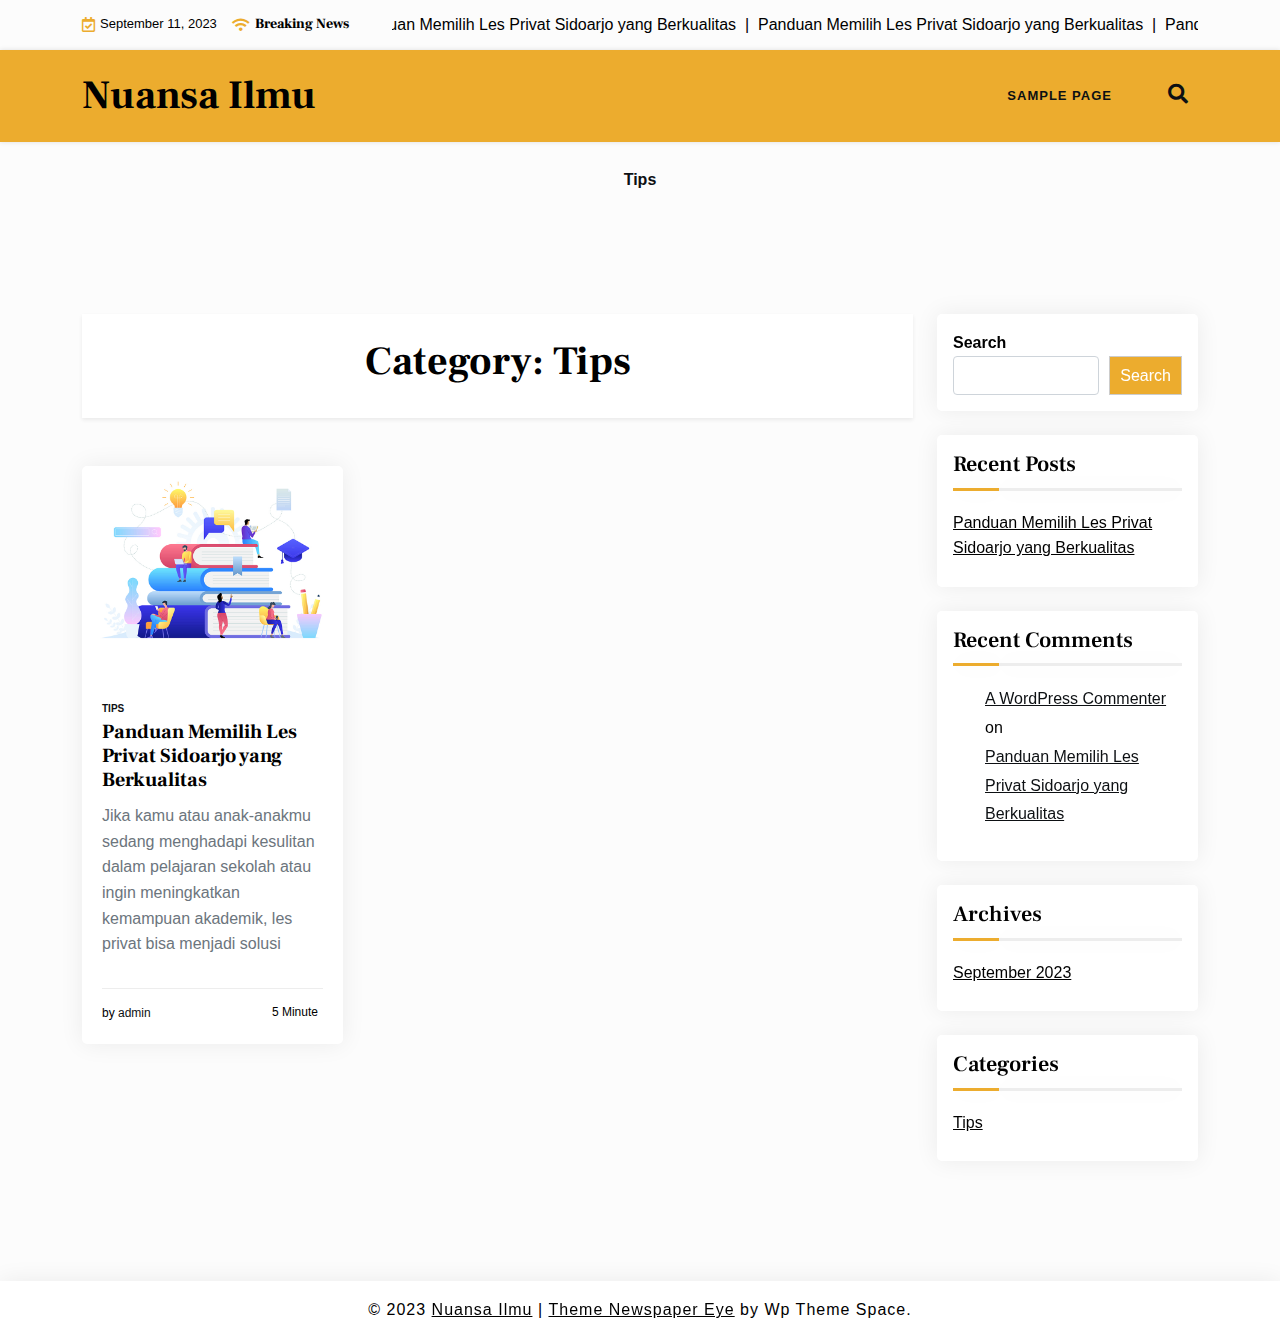
<file: category/tips/index.html>
<!DOCTYPE html>
<html lang="en-US" prefix="og: https://ogp.me/ns#">

<head>
	<meta charset="UTF-8">
	<meta name="viewport" content="width=device-width, initial-scale=1">
	<link rel="profile" href="https://gmpg.org/xfn/11">

	
<!-- Search Engine Optimization by Rank Math - https://rankmath.com/ -->
<title>Tips - Nuansa Ilmu</title>
<meta name="robots" content="follow, index, max-snippet:-1, max-video-preview:-1, max-image-preview:large">
<link rel="canonical" href="./index.html">
<meta property="og:locale" content="en_US">
<meta property="og:type" content="article">
<meta property="og:title" content="Tips - Nuansa Ilmu">
<meta property="og:url" content="./index.html">
<meta property="og:site_name" content="Nuansa Ilmu">
<meta name="twitter:card" content="summary_large_image">
<meta name="twitter:title" content="Tips - Nuansa Ilmu">
<meta name="twitter:label1" content="Posts">
<meta name="twitter:data1" content="1">
<script type="application/ld+json" class="rank-math-schema">{"@context":"https://schema.org","@graph":[{"@type":"EducationalOrganization","@id":".//#organization","name":"Nuansa Ilmu","url":"./"},{"@type":"WebSite","@id":".//#website","url":"./","name":"Nuansa Ilmu","publisher":{"@id":".//#organization"},"inLanguage":"en-US"},{"@type":"CollectionPage","@id":".//category/tips/#webpage","url":".//category/tips/","name":"Tips - Nuansa Ilmu","isPartOf":{"@id":".//#website"},"inLanguage":"en-US"}]}</script>
<!-- /Rank Math WordPress SEO plugin -->

<link rel="dns-prefetch" href="//fonts.googleapis.com">
<link rel="alternate" type="application/rss+xml" title="Nuansa Ilmu &raquo; Feed" href="./../../feed/index.html">
<link rel="alternate" type="application/rss+xml" title="Nuansa Ilmu &raquo; Comments Feed" href="./../../comments/feed/index.html">
<link rel="alternate" type="application/rss+xml" title="Nuansa Ilmu &raquo; Tips Category Feed" href="./feed/index.html">
<script>
window._wpemojiSettings = {"baseUrl":"https:\/\/s.w.org\/images\/core\/emoji\/14.0.0\/72x72\/","ext":".png","svgUrl":"https:\/\/s.w.org\/images\/core\/emoji\/14.0.0\/svg\/","svgExt":".svg","source":{"concatemoji":".\/\/wp-includes\/js\/wp-emoji-release.min.js?ver=6.3.1"}};
/*! This file is auto-generated */
!function(i,n){var o,s,e;function c(e){try{var t={supportTests:e,timestamp:(new Date).valueOf()};sessionStorage.setItem(o,JSON.stringify(t))}catch(e){}}function p(e,t,n){e.clearRect(0,0,e.canvas.width,e.canvas.height),e.fillText(t,0,0);var t=new Uint32Array(e.getImageData(0,0,e.canvas.width,e.canvas.height).data),r=(e.clearRect(0,0,e.canvas.width,e.canvas.height),e.fillText(n,0,0),new Uint32Array(e.getImageData(0,0,e.canvas.width,e.canvas.height).data));return t.every(function(e,t){return e===r[t]})}function u(e,t,n){switch(t){case"flag":return n(e,"🏳️‍⚧️","🏳️​⚧️")?!1:!n(e,"🇺🇳","🇺​🇳")&&!n(e,"🏴󠁧󠁢󠁥󠁮󠁧󠁿","🏴​󠁧​󠁢​󠁥​󠁮​󠁧​󠁿");case"emoji":return!n(e,"🫱🏻‍🫲🏿","🫱🏻​🫲🏿")}return!1}function f(e,t,n){var r="undefined"!=typeof WorkerGlobalScope&&self instanceof WorkerGlobalScope?new OffscreenCanvas(300,150):i.createElement("canvas"),a=r.getContext("2d",{willReadFrequently:!0}),o=(a.textBaseline="top",a.font="600 32px Arial",{});return e.forEach(function(e){o[e]=t(a,e,n)}),o}function t(e){var t=i.createElement("script");t.src=e,t.defer=!0,i.head.appendChild(t)}"undefined"!=typeof Promise&&(o="wpEmojiSettingsSupports",s=["flag","emoji"],n.supports={everything:!0,everythingExceptFlag:!0},e=new Promise(function(e){i.addEventListener("DOMContentLoaded",e,{once:!0})}),new Promise(function(t){var n=function(){try{var e=JSON.parse(sessionStorage.getItem(o));if("object"==typeof e&&"number"==typeof e.timestamp&&(new Date).valueOf()<e.timestamp+604800&&"object"==typeof e.supportTests)return e.supportTests}catch(e){}return null}();if(!n){if("undefined"!=typeof Worker&&"undefined"!=typeof OffscreenCanvas&&"undefined"!=typeof URL&&URL.createObjectURL&&"undefined"!=typeof Blob)try{var e="postMessage("+f.toString()+"("+[JSON.stringify(s),u.toString(),p.toString()].join(",")+"));",r=new Blob([e],{type:"text/javascript"}),a=new Worker(URL.createObjectURL(r),{name:"wpTestEmojiSupports"});return void(a.onmessage=function(e){c(n=e.data),a.terminate(),t(n)})}catch(e){}c(n=f(s,u,p))}t(n)}).then(function(e){for(var t in e)n.supports[t]=e[t],n.supports.everything=n.supports.everything&&n.supports[t],"flag"!==t&&(n.supports.everythingExceptFlag=n.supports.everythingExceptFlag&&n.supports[t]);n.supports.everythingExceptFlag=n.supports.everythingExceptFlag&&!n.supports.flag,n.DOMReady=!1,n.readyCallback=function(){n.DOMReady=!0}}).then(function(){return e}).then(function(){var e;n.supports.everything||(n.readyCallback(),(e=n.source||{}).concatemoji?t(e.concatemoji):e.wpemoji&&e.twemoji&&(t(e.twemoji),t(e.wpemoji)))}))}((window,document),window._wpemojiSettings);
</script>
<style>img.wp-smiley,
img.emoji {
	display: inline !important;
	border: none !important;
	box-shadow: none !important;
	height: 1em !important;
	width: 1em !important;
	margin: 0 0.07em !important;
	vertical-align: -0.1em !important;
	background: none !important;
	padding: 0 !important;
}</style>
	<link rel="stylesheet" id="wp-block-library-css" href="./../../wp-includes/css/dist/block-library/style.min.css?ver=6.3.1" media="all">
<style id="wp-block-library-theme-inline-css">.wp-block-audio figcaption{color:#555;font-size:13px;text-align:center}.is-dark-theme .wp-block-audio figcaption{color:hsla(0,0%,100%,.65)}.wp-block-audio{margin:0 0 1em}.wp-block-code{border:1px solid #ccc;border-radius:4px;font-family:Menlo,Consolas,monaco,monospace;padding:.8em 1em}.wp-block-embed figcaption{color:#555;font-size:13px;text-align:center}.is-dark-theme .wp-block-embed figcaption{color:hsla(0,0%,100%,.65)}.wp-block-embed{margin:0 0 1em}.blocks-gallery-caption{color:#555;font-size:13px;text-align:center}.is-dark-theme .blocks-gallery-caption{color:hsla(0,0%,100%,.65)}.wp-block-image figcaption{color:#555;font-size:13px;text-align:center}.is-dark-theme .wp-block-image figcaption{color:hsla(0,0%,100%,.65)}.wp-block-image{margin:0 0 1em}.wp-block-pullquote{border-bottom:4px solid;border-top:4px solid;color:currentColor;margin-bottom:1.75em}.wp-block-pullquote cite,.wp-block-pullquote footer,.wp-block-pullquote__citation{color:currentColor;font-size:.8125em;font-style:normal;text-transform:uppercase}.wp-block-quote{border-left:.25em solid;margin:0 0 1.75em;padding-left:1em}.wp-block-quote cite,.wp-block-quote footer{color:currentColor;font-size:.8125em;font-style:normal;position:relative}.wp-block-quote.has-text-align-right{border-left:none;border-right:.25em solid;padding-left:0;padding-right:1em}.wp-block-quote.has-text-align-center{border:none;padding-left:0}.wp-block-quote.is-large,.wp-block-quote.is-style-large,.wp-block-quote.is-style-plain{border:none}.wp-block-search .wp-block-search__label{font-weight:700}.wp-block-search__button{border:1px solid #ccc;padding:.375em .625em}:where(.wp-block-group.has-background){padding:1.25em 2.375em}.wp-block-separator.has-css-opacity{opacity:.4}.wp-block-separator{border:none;border-bottom:2px solid;margin-left:auto;margin-right:auto}.wp-block-separator.has-alpha-channel-opacity{opacity:1}.wp-block-separator:not(.is-style-wide):not(.is-style-dots){width:100px}.wp-block-separator.has-background:not(.is-style-dots){border-bottom:none;height:1px}.wp-block-separator.has-background:not(.is-style-wide):not(.is-style-dots){height:2px}.wp-block-table{margin:0 0 1em}.wp-block-table td,.wp-block-table th{word-break:normal}.wp-block-table figcaption{color:#555;font-size:13px;text-align:center}.is-dark-theme .wp-block-table figcaption{color:hsla(0,0%,100%,.65)}.wp-block-video figcaption{color:#555;font-size:13px;text-align:center}.is-dark-theme .wp-block-video figcaption{color:hsla(0,0%,100%,.65)}.wp-block-video{margin:0 0 1em}.wp-block-template-part.has-background{margin-bottom:0;margin-top:0;padding:1.25em 2.375em}</style>
<link rel="stylesheet" id="newspaper-eye-gb-block-css" href="./../../wp-content/themes/newspaper-eye/assets/css/admin-block.css?ver=1.0" media="all">
<link rel="stylesheet" id="newspaper-eye-admin-google-font-css" href="https://fonts.googleapis.com/css?family=Inter+Local%3A400%2C400i%2C700%2C700i%7CFrank+Ruhl+Libre%3A400%2C400i%2C700%2C700i&#038;subset=latin%2Clatin-ext" media="all">
<style id="classic-theme-styles-inline-css">/*! This file is auto-generated */
.wp-block-button__link{color:#fff;background-color:#32373c;border-radius:9999px;box-shadow:none;text-decoration:none;padding:calc(.667em + 2px) calc(1.333em + 2px);font-size:1.125em}.wp-block-file__button{background:#32373c;color:#fff;text-decoration:none}</style>
<style id="global-styles-inline-css">body{--wp--preset--color--black: #000000;--wp--preset--color--cyan-bluish-gray: #abb8c3;--wp--preset--color--white: #ffffff;--wp--preset--color--pale-pink: #f78da7;--wp--preset--color--vivid-red: #cf2e2e;--wp--preset--color--luminous-vivid-orange: #ff6900;--wp--preset--color--luminous-vivid-amber: #fcb900;--wp--preset--color--light-green-cyan: #7bdcb5;--wp--preset--color--vivid-green-cyan: #00d084;--wp--preset--color--pale-cyan-blue: #8ed1fc;--wp--preset--color--vivid-cyan-blue: #0693e3;--wp--preset--color--vivid-purple: #9b51e0;--wp--preset--gradient--vivid-cyan-blue-to-vivid-purple: linear-gradient(135deg,rgba(6,147,227,1) 0%,rgb(155,81,224) 100%);--wp--preset--gradient--light-green-cyan-to-vivid-green-cyan: linear-gradient(135deg,rgb(122,220,180) 0%,rgb(0,208,130) 100%);--wp--preset--gradient--luminous-vivid-amber-to-luminous-vivid-orange: linear-gradient(135deg,rgba(252,185,0,1) 0%,rgba(255,105,0,1) 100%);--wp--preset--gradient--luminous-vivid-orange-to-vivid-red: linear-gradient(135deg,rgba(255,105,0,1) 0%,rgb(207,46,46) 100%);--wp--preset--gradient--very-light-gray-to-cyan-bluish-gray: linear-gradient(135deg,rgb(238,238,238) 0%,rgb(169,184,195) 100%);--wp--preset--gradient--cool-to-warm-spectrum: linear-gradient(135deg,rgb(74,234,220) 0%,rgb(151,120,209) 20%,rgb(207,42,186) 40%,rgb(238,44,130) 60%,rgb(251,105,98) 80%,rgb(254,248,76) 100%);--wp--preset--gradient--blush-light-purple: linear-gradient(135deg,rgb(255,206,236) 0%,rgb(152,150,240) 100%);--wp--preset--gradient--blush-bordeaux: linear-gradient(135deg,rgb(254,205,165) 0%,rgb(254,45,45) 50%,rgb(107,0,62) 100%);--wp--preset--gradient--luminous-dusk: linear-gradient(135deg,rgb(255,203,112) 0%,rgb(199,81,192) 50%,rgb(65,88,208) 100%);--wp--preset--gradient--pale-ocean: linear-gradient(135deg,rgb(255,245,203) 0%,rgb(182,227,212) 50%,rgb(51,167,181) 100%);--wp--preset--gradient--electric-grass: linear-gradient(135deg,rgb(202,248,128) 0%,rgb(113,206,126) 100%);--wp--preset--gradient--midnight: linear-gradient(135deg,rgb(2,3,129) 0%,rgb(40,116,252) 100%);--wp--preset--font-size--small: 13px;--wp--preset--font-size--medium: 20px;--wp--preset--font-size--large: 36px;--wp--preset--font-size--x-large: 42px;--wp--preset--spacing--20: 0.44rem;--wp--preset--spacing--30: 0.67rem;--wp--preset--spacing--40: 1rem;--wp--preset--spacing--50: 1.5rem;--wp--preset--spacing--60: 2.25rem;--wp--preset--spacing--70: 3.38rem;--wp--preset--spacing--80: 5.06rem;--wp--preset--shadow--natural: 6px 6px 9px rgba(0, 0, 0, 0.2);--wp--preset--shadow--deep: 12px 12px 50px rgba(0, 0, 0, 0.4);--wp--preset--shadow--sharp: 6px 6px 0px rgba(0, 0, 0, 0.2);--wp--preset--shadow--outlined: 6px 6px 0px -3px rgba(255, 255, 255, 1), 6px 6px rgba(0, 0, 0, 1);--wp--preset--shadow--crisp: 6px 6px 0px rgba(0, 0, 0, 1);}:where(.is-layout-flex){gap: 0.5em;}:where(.is-layout-grid){gap: 0.5em;}body .is-layout-flow > .alignleft{float: left;margin-inline-start: 0;margin-inline-end: 2em;}body .is-layout-flow > .alignright{float: right;margin-inline-start: 2em;margin-inline-end: 0;}body .is-layout-flow > .aligncenter{margin-left: auto !important;margin-right: auto !important;}body .is-layout-constrained > .alignleft{float: left;margin-inline-start: 0;margin-inline-end: 2em;}body .is-layout-constrained > .alignright{float: right;margin-inline-start: 2em;margin-inline-end: 0;}body .is-layout-constrained > .aligncenter{margin-left: auto !important;margin-right: auto !important;}body .is-layout-constrained > :where(:not(.alignleft):not(.alignright):not(.alignfull)){max-width: var(--wp--style--global--content-size);margin-left: auto !important;margin-right: auto !important;}body .is-layout-constrained > .alignwide{max-width: var(--wp--style--global--wide-size);}body .is-layout-flex{display: flex;}body .is-layout-flex{flex-wrap: wrap;align-items: center;}body .is-layout-flex > *{margin: 0;}body .is-layout-grid{display: grid;}body .is-layout-grid > *{margin: 0;}:where(.wp-block-columns.is-layout-flex){gap: 2em;}:where(.wp-block-columns.is-layout-grid){gap: 2em;}:where(.wp-block-post-template.is-layout-flex){gap: 1.25em;}:where(.wp-block-post-template.is-layout-grid){gap: 1.25em;}.has-black-color{color: var(--wp--preset--color--black) !important;}.has-cyan-bluish-gray-color{color: var(--wp--preset--color--cyan-bluish-gray) !important;}.has-white-color{color: var(--wp--preset--color--white) !important;}.has-pale-pink-color{color: var(--wp--preset--color--pale-pink) !important;}.has-vivid-red-color{color: var(--wp--preset--color--vivid-red) !important;}.has-luminous-vivid-orange-color{color: var(--wp--preset--color--luminous-vivid-orange) !important;}.has-luminous-vivid-amber-color{color: var(--wp--preset--color--luminous-vivid-amber) !important;}.has-light-green-cyan-color{color: var(--wp--preset--color--light-green-cyan) !important;}.has-vivid-green-cyan-color{color: var(--wp--preset--color--vivid-green-cyan) !important;}.has-pale-cyan-blue-color{color: var(--wp--preset--color--pale-cyan-blue) !important;}.has-vivid-cyan-blue-color{color: var(--wp--preset--color--vivid-cyan-blue) !important;}.has-vivid-purple-color{color: var(--wp--preset--color--vivid-purple) !important;}.has-black-background-color{background-color: var(--wp--preset--color--black) !important;}.has-cyan-bluish-gray-background-color{background-color: var(--wp--preset--color--cyan-bluish-gray) !important;}.has-white-background-color{background-color: var(--wp--preset--color--white) !important;}.has-pale-pink-background-color{background-color: var(--wp--preset--color--pale-pink) !important;}.has-vivid-red-background-color{background-color: var(--wp--preset--color--vivid-red) !important;}.has-luminous-vivid-orange-background-color{background-color: var(--wp--preset--color--luminous-vivid-orange) !important;}.has-luminous-vivid-amber-background-color{background-color: var(--wp--preset--color--luminous-vivid-amber) !important;}.has-light-green-cyan-background-color{background-color: var(--wp--preset--color--light-green-cyan) !important;}.has-vivid-green-cyan-background-color{background-color: var(--wp--preset--color--vivid-green-cyan) !important;}.has-pale-cyan-blue-background-color{background-color: var(--wp--preset--color--pale-cyan-blue) !important;}.has-vivid-cyan-blue-background-color{background-color: var(--wp--preset--color--vivid-cyan-blue) !important;}.has-vivid-purple-background-color{background-color: var(--wp--preset--color--vivid-purple) !important;}.has-black-border-color{border-color: var(--wp--preset--color--black) !important;}.has-cyan-bluish-gray-border-color{border-color: var(--wp--preset--color--cyan-bluish-gray) !important;}.has-white-border-color{border-color: var(--wp--preset--color--white) !important;}.has-pale-pink-border-color{border-color: var(--wp--preset--color--pale-pink) !important;}.has-vivid-red-border-color{border-color: var(--wp--preset--color--vivid-red) !important;}.has-luminous-vivid-orange-border-color{border-color: var(--wp--preset--color--luminous-vivid-orange) !important;}.has-luminous-vivid-amber-border-color{border-color: var(--wp--preset--color--luminous-vivid-amber) !important;}.has-light-green-cyan-border-color{border-color: var(--wp--preset--color--light-green-cyan) !important;}.has-vivid-green-cyan-border-color{border-color: var(--wp--preset--color--vivid-green-cyan) !important;}.has-pale-cyan-blue-border-color{border-color: var(--wp--preset--color--pale-cyan-blue) !important;}.has-vivid-cyan-blue-border-color{border-color: var(--wp--preset--color--vivid-cyan-blue) !important;}.has-vivid-purple-border-color{border-color: var(--wp--preset--color--vivid-purple) !important;}.has-vivid-cyan-blue-to-vivid-purple-gradient-background{background: var(--wp--preset--gradient--vivid-cyan-blue-to-vivid-purple) !important;}.has-light-green-cyan-to-vivid-green-cyan-gradient-background{background: var(--wp--preset--gradient--light-green-cyan-to-vivid-green-cyan) !important;}.has-luminous-vivid-amber-to-luminous-vivid-orange-gradient-background{background: var(--wp--preset--gradient--luminous-vivid-amber-to-luminous-vivid-orange) !important;}.has-luminous-vivid-orange-to-vivid-red-gradient-background{background: var(--wp--preset--gradient--luminous-vivid-orange-to-vivid-red) !important;}.has-very-light-gray-to-cyan-bluish-gray-gradient-background{background: var(--wp--preset--gradient--very-light-gray-to-cyan-bluish-gray) !important;}.has-cool-to-warm-spectrum-gradient-background{background: var(--wp--preset--gradient--cool-to-warm-spectrum) !important;}.has-blush-light-purple-gradient-background{background: var(--wp--preset--gradient--blush-light-purple) !important;}.has-blush-bordeaux-gradient-background{background: var(--wp--preset--gradient--blush-bordeaux) !important;}.has-luminous-dusk-gradient-background{background: var(--wp--preset--gradient--luminous-dusk) !important;}.has-pale-ocean-gradient-background{background: var(--wp--preset--gradient--pale-ocean) !important;}.has-electric-grass-gradient-background{background: var(--wp--preset--gradient--electric-grass) !important;}.has-midnight-gradient-background{background: var(--wp--preset--gradient--midnight) !important;}.has-small-font-size{font-size: var(--wp--preset--font-size--small) !important;}.has-medium-font-size{font-size: var(--wp--preset--font-size--medium) !important;}.has-large-font-size{font-size: var(--wp--preset--font-size--large) !important;}.has-x-large-font-size{font-size: var(--wp--preset--font-size--x-large) !important;}
.wp-block-navigation a:where(:not(.wp-element-button)){color: inherit;}
:where(.wp-block-post-template.is-layout-flex){gap: 1.25em;}:where(.wp-block-post-template.is-layout-grid){gap: 1.25em;}
:where(.wp-block-columns.is-layout-flex){gap: 2em;}:where(.wp-block-columns.is-layout-grid){gap: 2em;}
.wp-block-pullquote{font-size: 1.5em;line-height: 1.6;}</style>
<link rel="stylesheet" id="newspaper-eye-google-font-css" href="https://fonts.googleapis.com/css?family=Inter+Local%3A400%2C400i%2C700%2C700i%7CFrank+Ruhl+Libre%3A400%2C400i%2C700%2C700i&#038;subset=latin%2Clatin-ext" media="all">
<link rel="stylesheet" id="bootstrap-css" href="./../../wp-content/themes/newspaper-eye/assets/css/bootstrap.css?ver=5.2.2" media="all">
<link rel="stylesheet" id="fontawesome-css" href="./../../wp-content/themes/newspaper-eye/assets/css/all.css?ver=5.15.3" media="all">
<link rel="stylesheet" id="newspaper-eye-block-style-css" href="./../../wp-content/themes/newspaper-eye/assets/css/block.css?ver=1.0.2" media="all">
<link rel="stylesheet" id="newspaper-eye-default-style-css" href="./../../wp-content/themes/newspaper-eye/assets/css/default-style.css?ver=1.0.2" media="all">
<link rel="stylesheet" id="newspaper-eye-main-style-css" href="./../../wp-content/themes/newspaper-eye/assets/css/main.css?ver=1.0.2" media="all">
<link rel="stylesheet" id="newspaper-eye-style-css" href="./../../wp-content/themes/newspaper-eye/style.css?ver=1.0.2" media="all">
<link rel="stylesheet" id="newspaper-eye-responsive-style-css" href="./../../wp-content/themes/newspaper-eye/assets/css/responsive.css?ver=1.0.2" media="all">
<script src="./../../wp-includes/js/jquery/jquery.min.js?ver=3.7.0" id="jquery-core-js"></script>
<script src="./../../wp-includes/js/jquery/jquery-migrate.min.js?ver=3.4.1" id="jquery-migrate-js"></script>
<link rel="https://api.w.org/" href="./../../wp-json/index.html">
<link rel="alternate" type="application/json" href="./../../wp-json/wp/v2/categories/2/index.html">
<link rel="EditURI" type="application/rsd+xml" title="RSD" href="./../../xmlrpc.php?rsd">
<meta name="generator" content="WordPress 6.3.1">
</head>

<body class="archive category category-tips category-2 wp-embed-responsive hfeed">
	
	<div id="page" class="site">
		<a class="skip-link screen-reader-text" href="#primary">Skip to content</a>
		<header class="header" id="header">
				<div id="wsm-menu" class="mobile-menu-bar wsm-menu">
		<div class="container">
			<nav id="mobile-navigation" class="mobile-navigation">
				<button id="mmenu-btn" class="menu-btn" aria-expanded="false">
					<span class="mopen">Menu</span>
					<span class="mclose">Close</span>
				</button>
				<div id="wsm-menu-ul" class="wsm-menu-has"><ul>
<li class="page_item page-item-2"><a href="./../../sample-page.html">Sample Page</a></li>
</ul></div>
			</nav><!-- #site-navigation -->
		</div>
	</div>

							<div class="header-top">
		<div class="container">
			<div class="header-top-all-items">
				<div class="ht-row">
											<div class="web-date ht-date">
							<i class="far fa-calendar-check"></i>
							<p>September 11, 2023</p>
						</div>
																<div class="breaking-news ht-news">
							<div class="breaking-news-title">
								<i class="fas fa-wifi"></i>
								<h5 class="breaking-title">Breaking News</h5>
							</div>
							<div class="news-update ticker news-noload">
																	<div> Panduan Memilih Les Privat Sidoarjo yang Berkualitas&nbsp; | &nbsp;</div>
															</div>
						</div>
									</div>
			</div>
		</div>
	</div>

							<div class="menu-bar ">
		<div class="container">
			<div class="menubar-content">
					<div class="head-logo-sec">
									<div class="site-branding brand-text">
											<h1 class="site-title"><a href="./../../index.html" rel="home">Nuansa Ilmu</a></h1>
											
				</div>
<!-- .site-branding -->
						</div>
				<div class="newspaper-eye-container menu-inner">
											<nav id="site-navigation" class="main-navigation">
							<div id="newspaper-eye-menu" class="newspaper-eye-menu"><ul>
<li class="page_item page-item-2"><a href="./../../sample-page.html">Sample Page</a></li>
</ul></div>
						</nav><!-- #site-navigation -->
																<div class="serach-show">
							<div class="besearch-icon">
								<a href="#" id="besearch"><i class="fas fa-search"></i></a>
							</div>
							<div id="bspopup" class="soff">
								<div id="affsearch" class="sopen">
									<button data-widget="remove" id="removeClass" class="sclose" type="button">×</button>
									<form role="search" method="get" class="search-form" action="http://nuansailmu.local/">
				<label>
					<span class="screen-reader-text">Search for:</span>
					<input type="search" class="search-field" placeholder="Search &hellip;" value="" name="s">
				</label>
				<input type="submit" class="search-submit" value="Search">
			</form>									<small class="beshop-cradit">Newspaper Eye Theme By <a target="_blank" title="Newspaper Eye Theme" href="https://wpthemespace.com/product/beshop/">Wp Theme Space</a></small>
								</div>
							</div>
						</div>
				</div>
			
			</div>

		</div>
	</div>

		</header>
			<div class="nseye-catmenu">
		<ul id="nseye-catmenu" class="nseye-catlist">
				<li class="cat-item cat-item-2 current-cat">
<a aria-current="page" href="./index.html">Tips</a>
</li>
		</ul>
	</div>

<div class="container mt-5 mb-5 pt-5 pb-5">
	<div class="row main-content">
				<div class="col-lg-9 site-content">
			<main id="primary" class="site-main">

				
					<header class="page-header archive-header shadow-sm p-4 mb-5 text-center">
						<h1 class="page-title">Category: <span>Tips</span>
</h1>					</header><!-- .page-header -->

											<div class="row" data-masonry='{"percentPosition": true }'>

						<div class="col-lg-4 grid-item mb-5">

	<article id="post-1" class="post-1 post type-post status-publish format-standard has-post-thumbnail hentry category-tips">
		<div class="grid-item-post">
							<div class="grid-item-img">
					<a class="grid-item-img-link" href="./../../panduan-memilih-les-privat-sidoarjo.html">
						<img width="800" height="600" src="./../../wp-content/uploads/2023/09/panduan-memilih-les-privat-sidoarjo.jpeg" class="attachment-post-thumbnail size-post-thumbnail wp-post-image" alt="Panduan Memilih Les Privat Sidoarjo" decoding="async" fetchpriority="high" srcset="./../../wp-content/uploads/2023/09/panduan-memilih-les-privat-sidoarjo.jpeg 800w, ./../../wp-content/uploads/2023/09/panduan-memilih-les-privat-sidoarjo-300x225.jpeg 300w, ./../../wp-content/uploads/2023/09/panduan-memilih-les-privat-sidoarjo-768x576.jpeg 768w" sizes="(max-width: 800px) 100vw, 800px">					</a>
				</div>
			
			<div class="grid-item-details">
									<a class="cat-noimg-top" href="./index.html">Tips</a>
								<h2 class="grid-item-title"><a href="./../../panduan-memilih-les-privat-sidoarjo.html" rel="bookmark">Panduan Memilih Les Privat Sidoarjo yang Berkualitas</a></h2>				<p>Jika kamu atau anak-anakmu sedang menghadapi kesulitan dalam pelajaran sekolah atau ingin meningkatkan kemampuan akademik, les privat bisa menjadi solusi</p>
				<div class="grid-bottom">
											<div class="entry-meta">
							<span class="byline"> by <span class="author vcard"><a class="url fn n" href="./../../author/admin/index.html">admin</a></span></span>						</div>
<!-- .entry-meta -->
										<span class="reding-time">5 Minute</span>
				</div>
			</div>
		</div>
	</article><!-- #post-1 -->

</div>						</div>
					
				
			</main><!-- #main -->
		</div>
					<div class="col-lg-3 widget-sidebar">
				
<aside id="secondary" class="widget-area">
	<section id="block-2" class="widget mb-4 p-3 widget_block widget_search"><form role="search" method="get" action="http://nuansailmu.local/" class="wp-block-search__button-outside wp-block-search__text-button wp-block-search">
<label class="wp-block-search__label" for="wp-block-search__input-1">Search</label><div class="wp-block-search__inside-wrapper ">
<input class="wp-block-search__input" id="wp-block-search__input-1" placeholder="" value="" type="search" name="s" required><button aria-label="Search" class="wp-block-search__button wp-element-button" type="submit">Search</button>
</div>
</form></section><section id="block-3" class="widget mb-4 p-3 widget_block"><div class="wp-block-group is-layout-flow wp-block-group-is-layout-flow"><div class="wp-block-group__inner-container">
<h2 class="wp-block-heading">Recent Posts</h2>
<ul class="wp-block-latest-posts__list wp-block-latest-posts">
<li><a class="wp-block-latest-posts__post-title" href="./../../panduan-memilih-les-privat-sidoarjo.html">Panduan Memilih Les Privat Sidoarjo yang Berkualitas</a></li>
</ul>
</div></div></section><section id="block-4" class="widget mb-4 p-3 widget_block"><div class="wp-block-group is-layout-flow wp-block-group-is-layout-flow"><div class="wp-block-group__inner-container">
<h2 class="wp-block-heading">Recent Comments</h2>
<ol class="wp-block-latest-comments"><li class="wp-block-latest-comments__comment"><article><footer class="wp-block-latest-comments__comment-meta"><a class="wp-block-latest-comments__comment-author" href="https://wordpress.org/">A WordPress Commenter</a> on <a class="wp-block-latest-comments__comment-link" href="./../../panduan-memilih-les-privat-sidoarjo.html/index.html#comment-1">Panduan Memilih Les Privat Sidoarjo yang Berkualitas</a></footer></article></li></ol>
</div></div></section><section id="block-5" class="widget mb-4 p-3 widget_block"><div class="wp-block-group is-layout-flow wp-block-group-is-layout-flow"><div class="wp-block-group__inner-container">
<h2 class="wp-block-heading">Archives</h2>
<ul class="wp-block-archives-list wp-block-archives">	<li><a href="./../../2023/09/index.html">September 2023</a></li>
</ul>
</div></div></section><section id="block-6" class="widget mb-4 p-3 widget_block"><div class="wp-block-group is-layout-flow wp-block-group-is-layout-flow"><div class="wp-block-group__inner-container">
<h2 class="wp-block-heading">Categories</h2>
<ul class="wp-block-categories-list wp-block-categories">	<li class="cat-item cat-item-2 current-cat">
<a aria-current="page" href="./index.html">Tips</a>
</li>
</ul>
</div></div></section></aside><!-- #secondary -->			</div>
			</div>
</div>


<footer id="colophon" class="site-footer pt-3 pb-3">
	<div class="container">
		<div class="info-news site-info text-center">
			&copy;
			2023			<a href="./../../index.html">Nuansa Ilmu</a>
			<span class="sep"> | </span>
			<a href="https://wpthemespace.com/product/newspaper-eye/">Theme Newspaper Eye</a> by Wp Theme Space.
		</div>
	</div>
<!-- .container -->
</footer><!-- #colophon -->
</div>
<!-- #page -->

<script src="./../../wp-includes/js/imagesloaded.min.js?ver=4.1.4" id="imagesloaded-js"></script>
<script src="./../../wp-includes/js/masonry.min.js?ver=4.2.2" id="masonry-js"></script>
<script src="./../../wp-content/themes/newspaper-eye/assets/js/mobile-menu.js?ver=1.0.2" id="newspaper-eye-mobile-menu-js"></script>
<script src="./../../wp-content/themes/newspaper-eye/assets/js/ticker.js?ver=1.2.1" id="jquery.ticker-js"></script>
<script src="./../../wp-content/themes/newspaper-eye/assets/js/scripts.js?ver=1.0.2" id="newspaper-eye-scripts-js"></script>

</body>

</html>
</file>
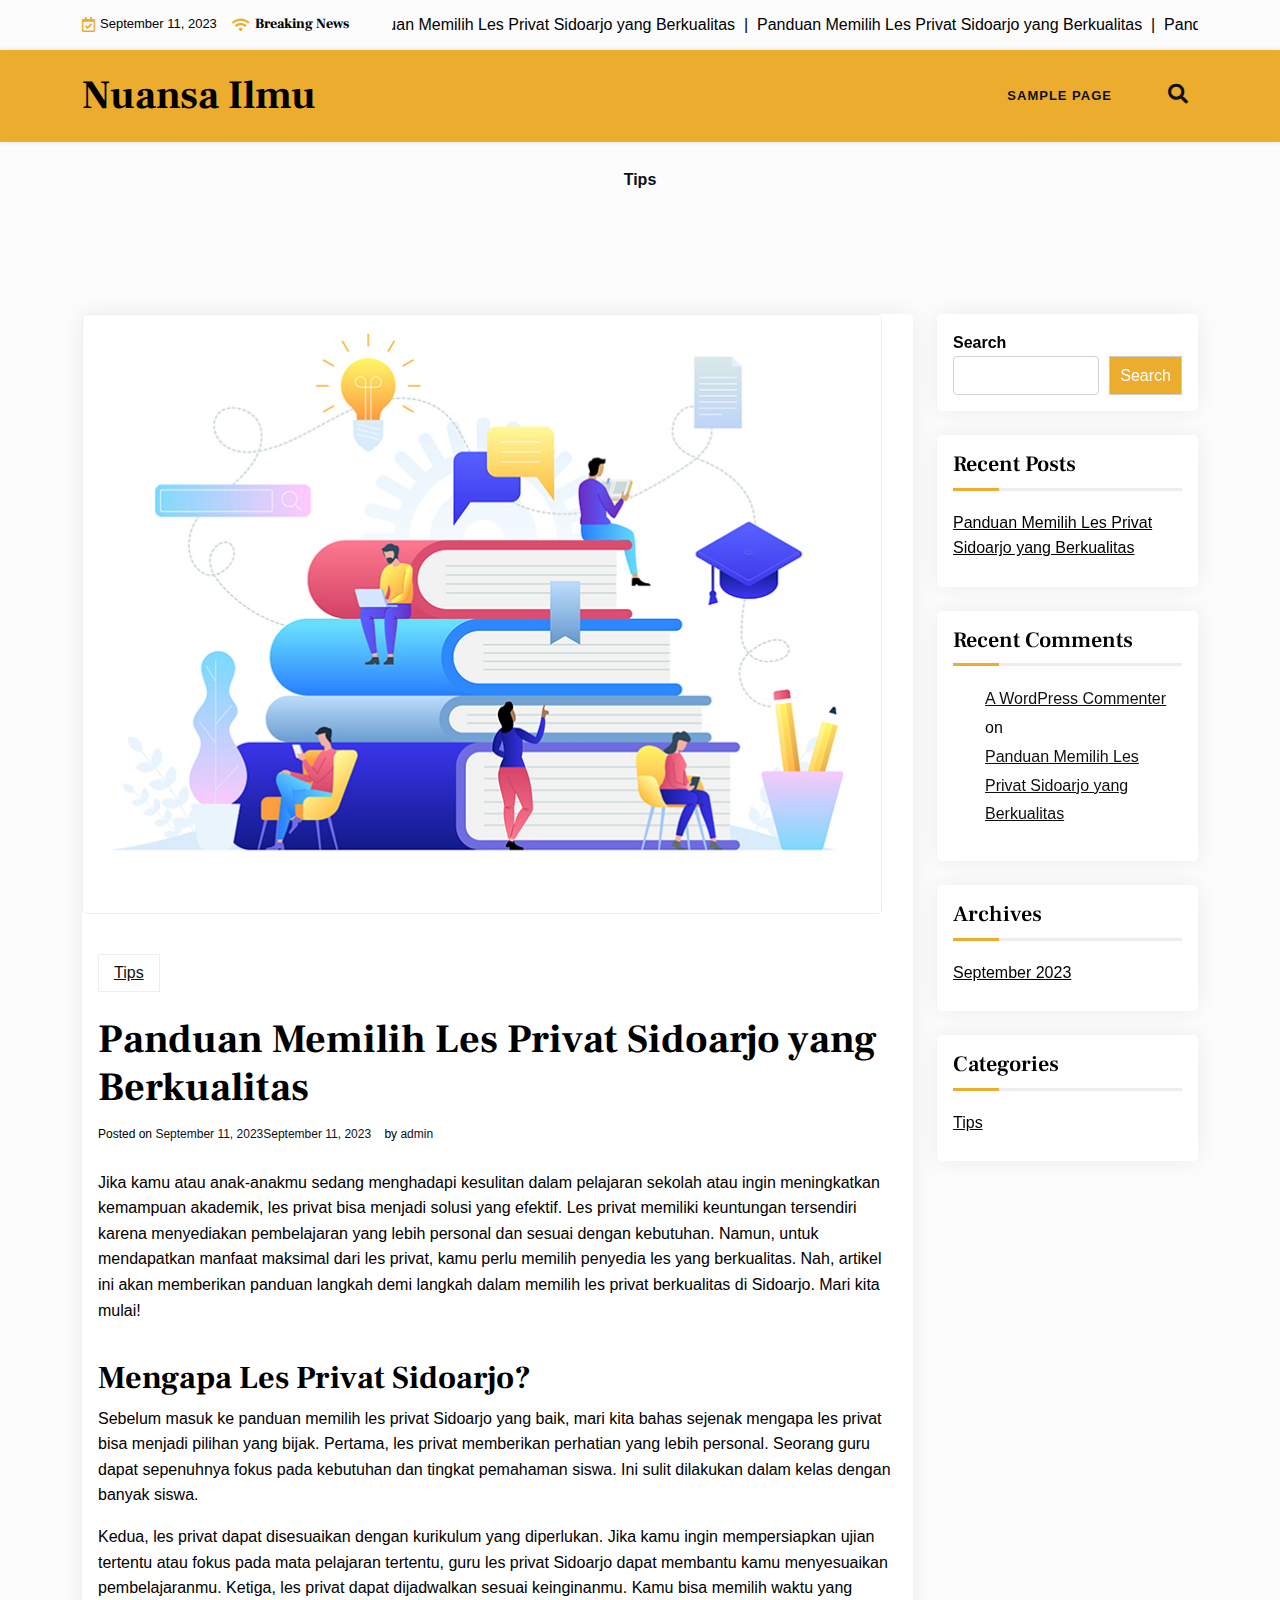
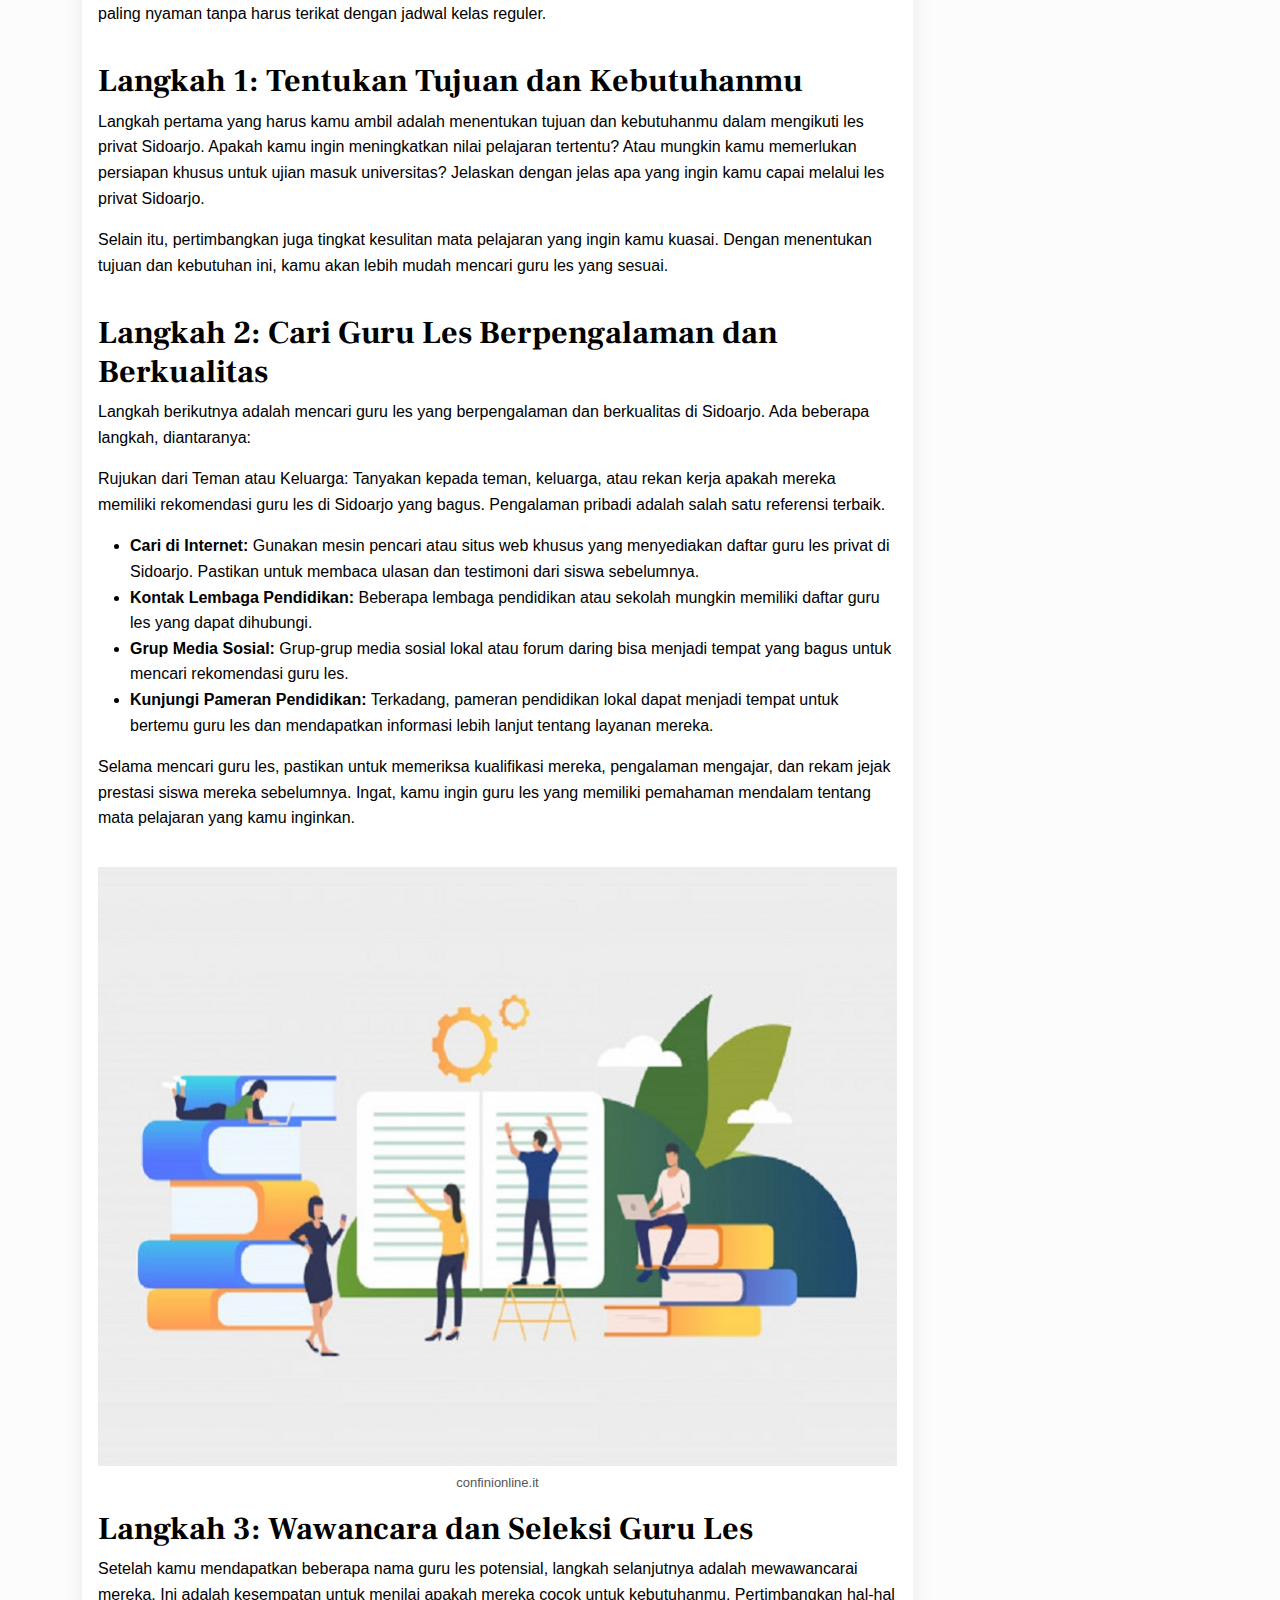
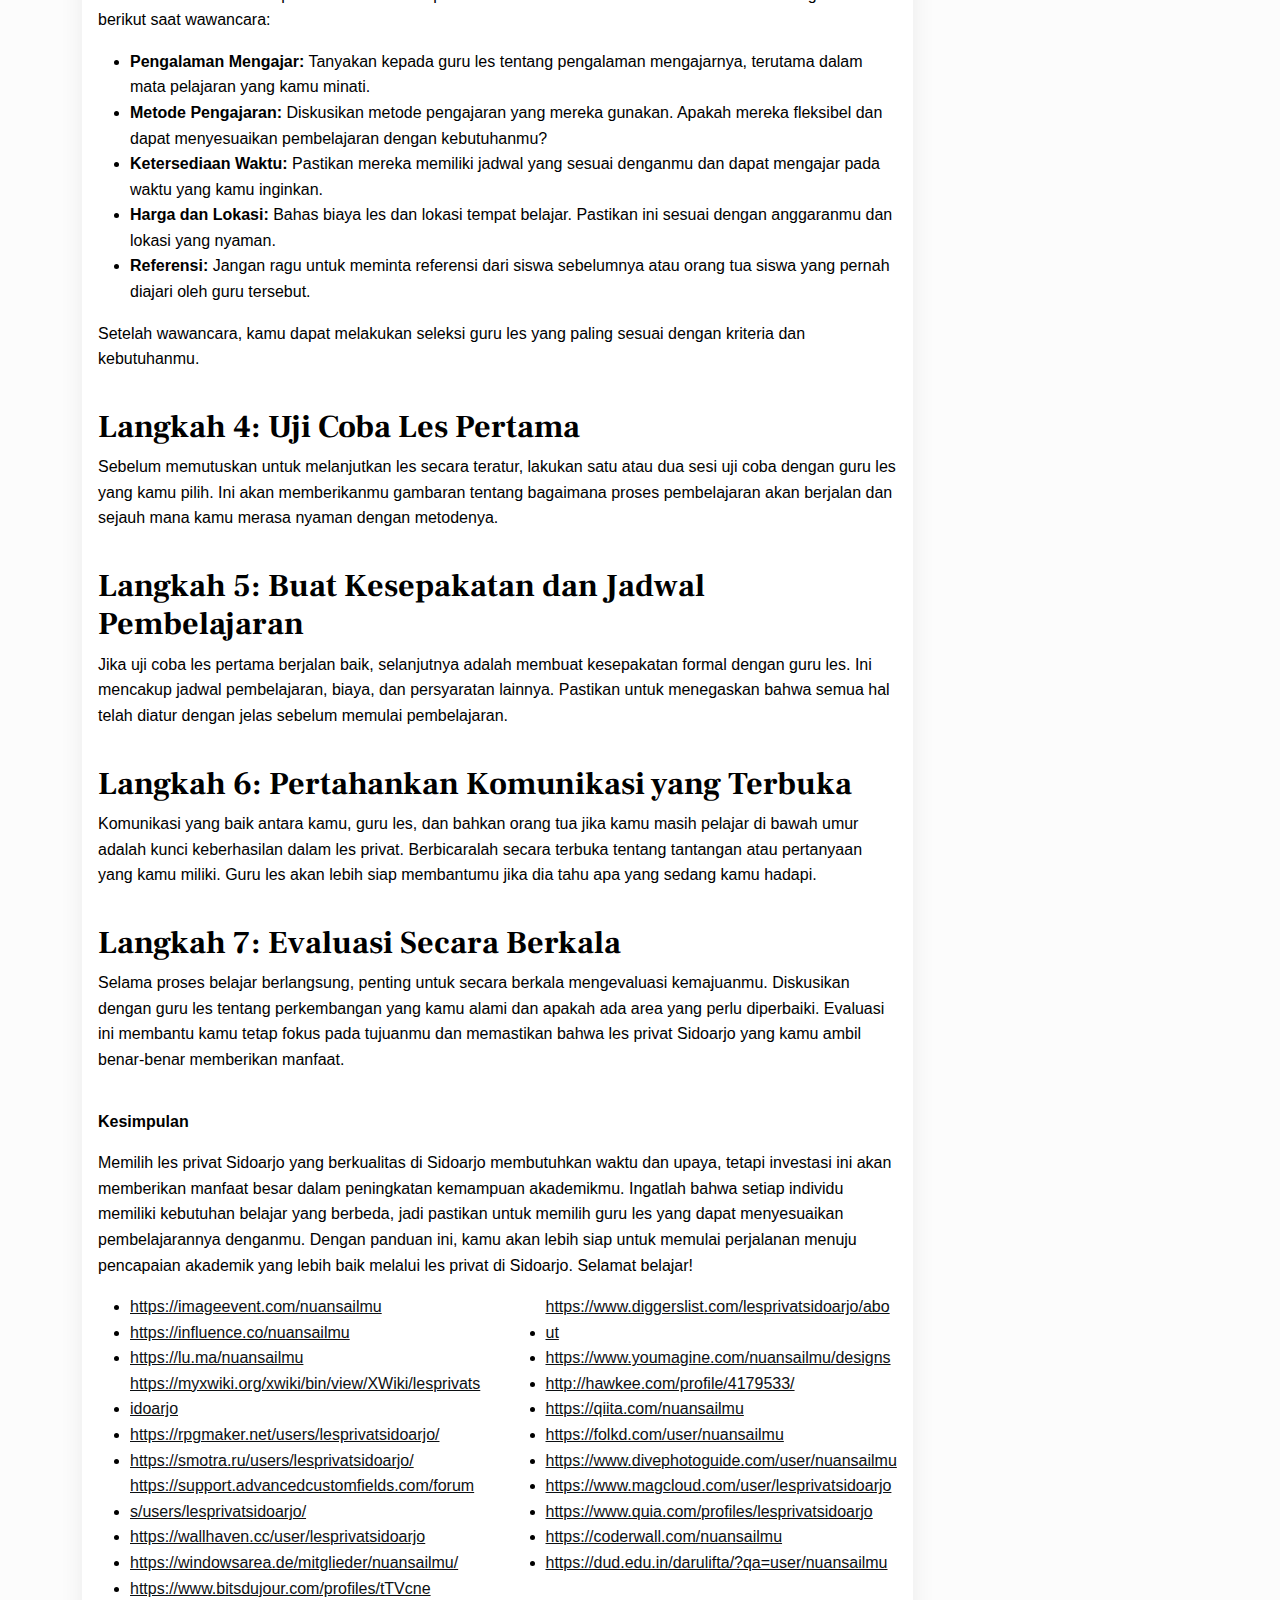
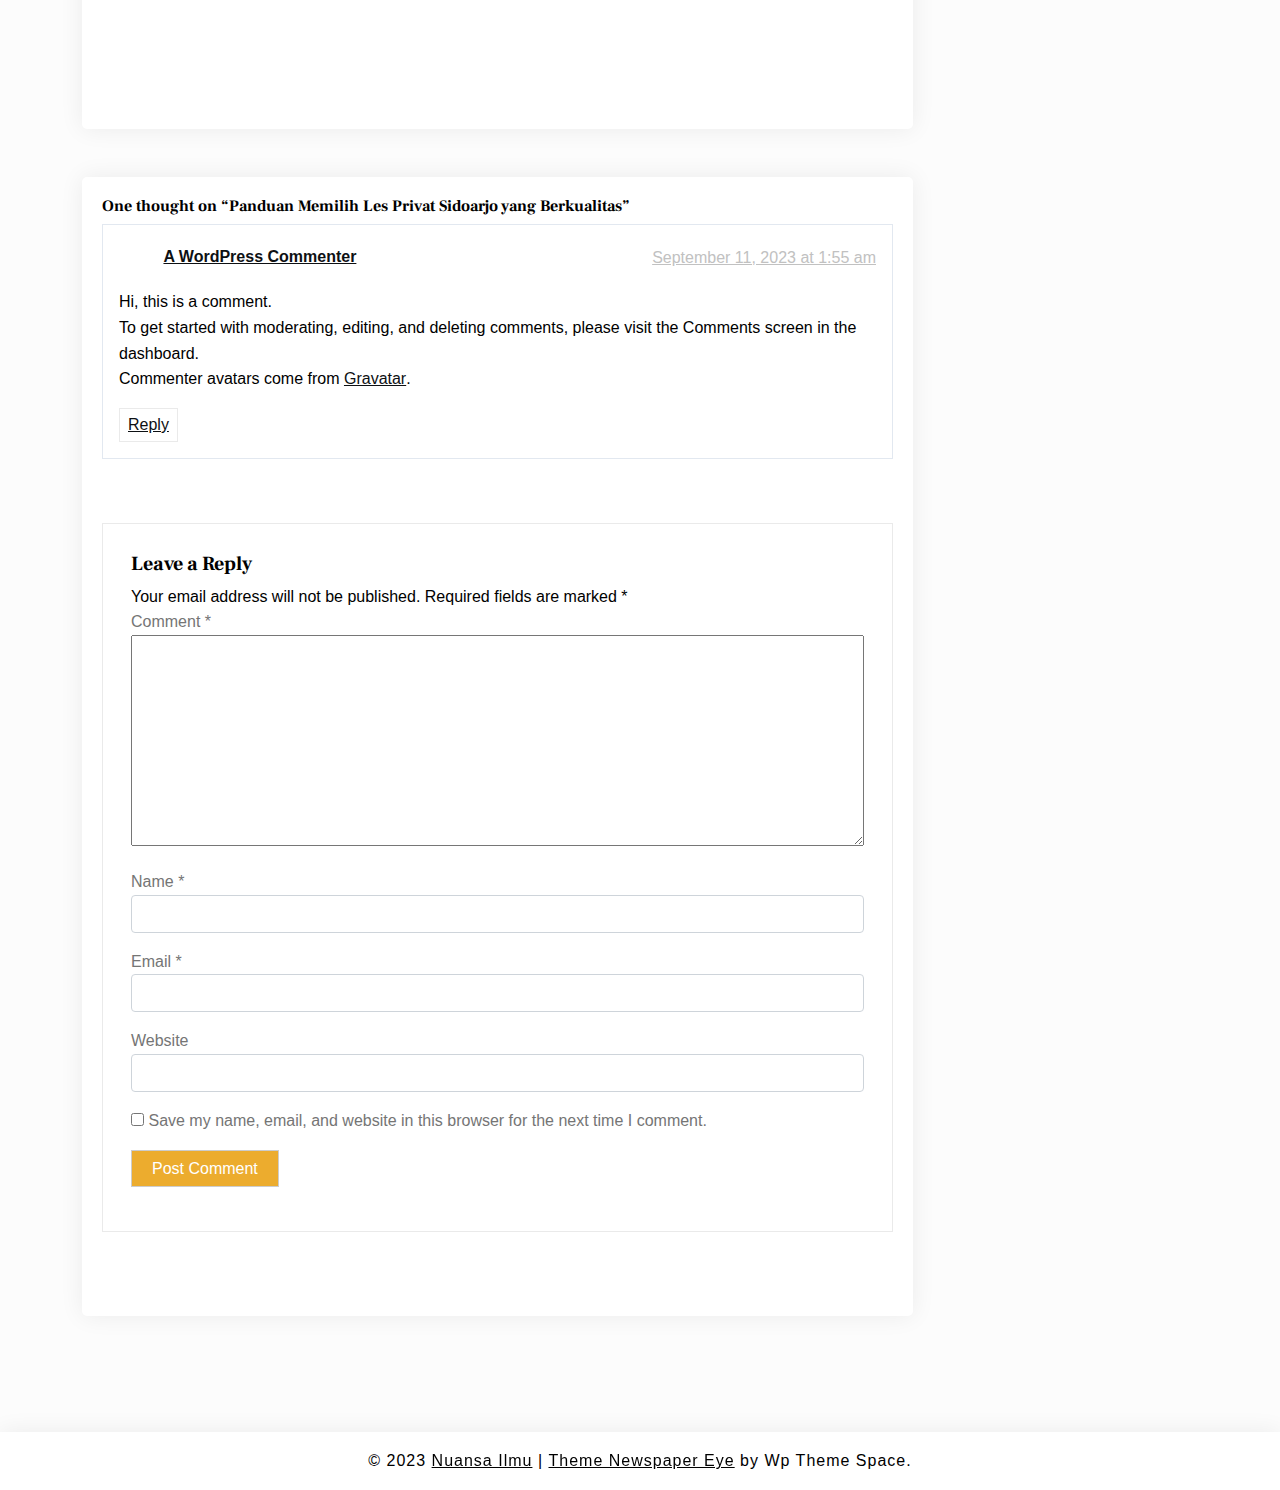
<file: panduan-memilih-les-privat-sidoarjo.html>
<!DOCTYPE html>
<html lang="en-US" prefix="og: https://ogp.me/ns#">

<head>
	<meta charset="UTF-8">
	<meta name="viewport" content="width=device-width, initial-scale=1">
	<link rel="profile" href="https://gmpg.org/xfn/11">

	
<!-- Search Engine Optimization by Rank Math - https://rankmath.com/ -->
<title>Panduan Memilih Les Privat Sidoarjo yang Berkualitas - Nuansa Ilmu</title>
<meta name="description" content="Jika kamu atau anak-anakmu sedang menghadapi kesulitan dalam pelajaran sekolah atau ingin meningkatkan kemampuan akademik, les privat bisa menjadi solusi yang">
<meta name="robots" content="follow, index, max-snippet:-1, max-video-preview:-1, max-image-preview:large">
<link rel="canonical" href="./">
<meta property="og:locale" content="en_US">
<meta property="og:type" content="article">
<meta property="og:title" content="Panduan Memilih Les Privat Sidoarjo yang Berkualitas - Nuansa Ilmu">
<meta property="og:description" content="Jika kamu atau anak-anakmu sedang menghadapi kesulitan dalam pelajaran sekolah atau ingin meningkatkan kemampuan akademik, les privat bisa menjadi solusi yang">
<meta property="og:url" content="./">
<meta property="og:site_name" content="Nuansa Ilmu">
<meta property="article:section" content="Tips">
<meta property="og:updated_time" content="2023-09-11T02:27:07+00:00">
<meta property="og:image" content="./wp-content/uploads/2023/09/panduan-memilih-les-privat-sidoarjo.jpeg">
<meta property="og:image:width" content="800">
<meta property="og:image:height" content="600">
<meta property="og:image:alt" content="Panduan Memilih Les Privat Sidoarjo">
<meta property="og:image:type" content="image/jpeg">
<meta property="article:published_time" content="2023-09-11T01:55:32+00:00">
<meta property="article:modified_time" content="2023-09-11T02:27:07+00:00">
<meta name="twitter:card" content="summary_large_image">
<meta name="twitter:title" content="Panduan Memilih Les Privat Sidoarjo yang Berkualitas - Nuansa Ilmu">
<meta name="twitter:description" content="Jika kamu atau anak-anakmu sedang menghadapi kesulitan dalam pelajaran sekolah atau ingin meningkatkan kemampuan akademik, les privat bisa menjadi solusi yang">
<meta name="twitter:image" content="./wp-content/uploads/2023/09/panduan-memilih-les-privat-sidoarjo.jpeg">
<meta name="twitter:label1" content="Written by">
<meta name="twitter:data1" content="admin">
<meta name="twitter:label2" content="Time to read">
<meta name="twitter:data2" content="4 minutes">
<script type="application/ld+json" class="rank-math-schema">{"@context":"https://schema.org","@graph":[{"@type":["EducationalOrganization","Organization"],"@id":".//#organization","name":"Nuansa Ilmu","url":"./"},{"@type":"WebSite","@id":".//#website","url":"./","name":"Nuansa Ilmu","publisher":{"@id":".//#organization"},"inLanguage":"en-US"},{"@type":"ImageObject","@id":".//wp-content/uploads/2023/09/panduan-memilih-les-privat-sidoarjo.jpeg","url":".//wp-content/uploads/2023/09/panduan-memilih-les-privat-sidoarjo.jpeg","width":"800","height":"600","caption":"Panduan Memilih Les Privat Sidoarjo","inLanguage":"en-US"},{"@type":"WebPage","@id":".//panduan-memilih-les-privat-sidoarjo.html#webpage","url":".//panduan-memilih-les-privat-sidoarjo.html","name":"Panduan Memilih Les Privat Sidoarjo yang Berkualitas - Nuansa Ilmu","datePublished":"2023-09-11T01:55:32+00:00","dateModified":"2023-09-11T02:27:07+00:00","isPartOf":{"@id":".//#website"},"primaryImageOfPage":{"@id":".//wp-content/uploads/2023/09/panduan-memilih-les-privat-sidoarjo.jpeg"},"inLanguage":"en-US"},{"@type":"Person","@id":".//author/admin/","name":"admin","url":".//author/admin/","image":{"@type":"ImageObject","@id":"http://1.gravatar.com/avatar/729ae85bf62b9917e93538db2f2688ca?s=96&d=mm&r=g","url":"http://1.gravatar.com/avatar/729ae85bf62b9917e93538db2f2688ca?s=96&d=mm&r=g","caption":"admin","inLanguage":"en-US"},"sameAs":["./"],"worksFor":{"@id":".//#organization"}},{"@type":"BlogPosting","headline":"Panduan Memilih Les Privat Sidoarjo yang Berkualitas - Nuansa Ilmu","datePublished":"2023-09-11T01:55:32+00:00","dateModified":"2023-09-11T02:27:07+00:00","articleSection":"Tips","author":{"@id":".//author/admin/","name":"admin"},"publisher":{"@id":".//#organization"},"description":"Jika kamu atau anak-anakmu sedang menghadapi kesulitan dalam pelajaran sekolah atau ingin meningkatkan kemampuan akademik, les privat bisa menjadi solusi yang","name":"Panduan Memilih Les Privat Sidoarjo yang Berkualitas - Nuansa Ilmu","@id":".//panduan-memilih-les-privat-sidoarjo.html#richSnippet","isPartOf":{"@id":".//panduan-memilih-les-privat-sidoarjo.html#webpage"},"image":{"@id":".//wp-content/uploads/2023/09/panduan-memilih-les-privat-sidoarjo.jpeg"},"inLanguage":"en-US","mainEntityOfPage":{"@id":".//panduan-memilih-les-privat-sidoarjo.html#webpage"}}]}</script>
<!-- /Rank Math WordPress SEO plugin -->

<link rel="dns-prefetch" href="//fonts.googleapis.com">
<link rel="alternate" type="application/rss+xml" title="Nuansa Ilmu &raquo; Feed" href="./feed/index.html">
<link rel="alternate" type="application/rss+xml" title="Nuansa Ilmu &raquo; Comments Feed" href="./comments/feed/index.html">
<link rel="alternate" type="application/rss+xml" title="Nuansa Ilmu &raquo; Panduan Memilih Les Privat Sidoarjo yang Berkualitas Comments Feed" href="./feed/index.html">
<script>
window._wpemojiSettings = {"baseUrl":"https:\/\/s.w.org\/images\/core\/emoji\/14.0.0\/72x72\/","ext":".png","svgUrl":"https:\/\/s.w.org\/images\/core\/emoji\/14.0.0\/svg\/","svgExt":".svg","source":{"concatemoji":".\/\/wp-includes\/js\/wp-emoji-release.min.js?ver=6.3.1"}};
/*! This file is auto-generated */
!function(i,n){var o,s,e;function c(e){try{var t={supportTests:e,timestamp:(new Date).valueOf()};sessionStorage.setItem(o,JSON.stringify(t))}catch(e){}}function p(e,t,n){e.clearRect(0,0,e.canvas.width,e.canvas.height),e.fillText(t,0,0);var t=new Uint32Array(e.getImageData(0,0,e.canvas.width,e.canvas.height).data),r=(e.clearRect(0,0,e.canvas.width,e.canvas.height),e.fillText(n,0,0),new Uint32Array(e.getImageData(0,0,e.canvas.width,e.canvas.height).data));return t.every(function(e,t){return e===r[t]})}function u(e,t,n){switch(t){case"flag":return n(e,"🏳️‍⚧️","🏳️​⚧️")?!1:!n(e,"🇺🇳","🇺​🇳")&&!n(e,"🏴󠁧󠁢󠁥󠁮󠁧󠁿","🏴​󠁧​󠁢​󠁥​󠁮​󠁧​󠁿");case"emoji":return!n(e,"🫱🏻‍🫲🏿","🫱🏻​🫲🏿")}return!1}function f(e,t,n){var r="undefined"!=typeof WorkerGlobalScope&&self instanceof WorkerGlobalScope?new OffscreenCanvas(300,150):i.createElement("canvas"),a=r.getContext("2d",{willReadFrequently:!0}),o=(a.textBaseline="top",a.font="600 32px Arial",{});return e.forEach(function(e){o[e]=t(a,e,n)}),o}function t(e){var t=i.createElement("script");t.src=e,t.defer=!0,i.head.appendChild(t)}"undefined"!=typeof Promise&&(o="wpEmojiSettingsSupports",s=["flag","emoji"],n.supports={everything:!0,everythingExceptFlag:!0},e=new Promise(function(e){i.addEventListener("DOMContentLoaded",e,{once:!0})}),new Promise(function(t){var n=function(){try{var e=JSON.parse(sessionStorage.getItem(o));if("object"==typeof e&&"number"==typeof e.timestamp&&(new Date).valueOf()<e.timestamp+604800&&"object"==typeof e.supportTests)return e.supportTests}catch(e){}return null}();if(!n){if("undefined"!=typeof Worker&&"undefined"!=typeof OffscreenCanvas&&"undefined"!=typeof URL&&URL.createObjectURL&&"undefined"!=typeof Blob)try{var e="postMessage("+f.toString()+"("+[JSON.stringify(s),u.toString(),p.toString()].join(",")+"));",r=new Blob([e],{type:"text/javascript"}),a=new Worker(URL.createObjectURL(r),{name:"wpTestEmojiSupports"});return void(a.onmessage=function(e){c(n=e.data),a.terminate(),t(n)})}catch(e){}c(n=f(s,u,p))}t(n)}).then(function(e){for(var t in e)n.supports[t]=e[t],n.supports.everything=n.supports.everything&&n.supports[t],"flag"!==t&&(n.supports.everythingExceptFlag=n.supports.everythingExceptFlag&&n.supports[t]);n.supports.everythingExceptFlag=n.supports.everythingExceptFlag&&!n.supports.flag,n.DOMReady=!1,n.readyCallback=function(){n.DOMReady=!0}}).then(function(){return e}).then(function(){var e;n.supports.everything||(n.readyCallback(),(e=n.source||{}).concatemoji?t(e.concatemoji):e.wpemoji&&e.twemoji&&(t(e.twemoji),t(e.wpemoji)))}))}((window,document),window._wpemojiSettings);
</script>
<style>img.wp-smiley,
img.emoji {
	display: inline !important;
	border: none !important;
	box-shadow: none !important;
	height: 1em !important;
	width: 1em !important;
	margin: 0 0.07em !important;
	vertical-align: -0.1em !important;
	background: none !important;
	padding: 0 !important;
}</style>
	<link rel="stylesheet" id="wp-block-library-css" href="./wp-includes/css/dist/block-library/style.min.css?ver=6.3.1" media="all">
<style id="wp-block-library-theme-inline-css">.wp-block-audio figcaption{color:#555;font-size:13px;text-align:center}.is-dark-theme .wp-block-audio figcaption{color:hsla(0,0%,100%,.65)}.wp-block-audio{margin:0 0 1em}.wp-block-code{border:1px solid #ccc;border-radius:4px;font-family:Menlo,Consolas,monaco,monospace;padding:.8em 1em}.wp-block-embed figcaption{color:#555;font-size:13px;text-align:center}.is-dark-theme .wp-block-embed figcaption{color:hsla(0,0%,100%,.65)}.wp-block-embed{margin:0 0 1em}.blocks-gallery-caption{color:#555;font-size:13px;text-align:center}.is-dark-theme .blocks-gallery-caption{color:hsla(0,0%,100%,.65)}.wp-block-image figcaption{color:#555;font-size:13px;text-align:center}.is-dark-theme .wp-block-image figcaption{color:hsla(0,0%,100%,.65)}.wp-block-image{margin:0 0 1em}.wp-block-pullquote{border-bottom:4px solid;border-top:4px solid;color:currentColor;margin-bottom:1.75em}.wp-block-pullquote cite,.wp-block-pullquote footer,.wp-block-pullquote__citation{color:currentColor;font-size:.8125em;font-style:normal;text-transform:uppercase}.wp-block-quote{border-left:.25em solid;margin:0 0 1.75em;padding-left:1em}.wp-block-quote cite,.wp-block-quote footer{color:currentColor;font-size:.8125em;font-style:normal;position:relative}.wp-block-quote.has-text-align-right{border-left:none;border-right:.25em solid;padding-left:0;padding-right:1em}.wp-block-quote.has-text-align-center{border:none;padding-left:0}.wp-block-quote.is-large,.wp-block-quote.is-style-large,.wp-block-quote.is-style-plain{border:none}.wp-block-search .wp-block-search__label{font-weight:700}.wp-block-search__button{border:1px solid #ccc;padding:.375em .625em}:where(.wp-block-group.has-background){padding:1.25em 2.375em}.wp-block-separator.has-css-opacity{opacity:.4}.wp-block-separator{border:none;border-bottom:2px solid;margin-left:auto;margin-right:auto}.wp-block-separator.has-alpha-channel-opacity{opacity:1}.wp-block-separator:not(.is-style-wide):not(.is-style-dots){width:100px}.wp-block-separator.has-background:not(.is-style-dots){border-bottom:none;height:1px}.wp-block-separator.has-background:not(.is-style-wide):not(.is-style-dots){height:2px}.wp-block-table{margin:0 0 1em}.wp-block-table td,.wp-block-table th{word-break:normal}.wp-block-table figcaption{color:#555;font-size:13px;text-align:center}.is-dark-theme .wp-block-table figcaption{color:hsla(0,0%,100%,.65)}.wp-block-video figcaption{color:#555;font-size:13px;text-align:center}.is-dark-theme .wp-block-video figcaption{color:hsla(0,0%,100%,.65)}.wp-block-video{margin:0 0 1em}.wp-block-template-part.has-background{margin-bottom:0;margin-top:0;padding:1.25em 2.375em}</style>
<link rel="stylesheet" id="newspaper-eye-gb-block-css" href="./wp-content/themes/newspaper-eye/assets/css/admin-block.css?ver=1.0" media="all">
<link rel="stylesheet" id="newspaper-eye-admin-google-font-css" href="https://fonts.googleapis.com/css?family=Inter+Local%3A400%2C400i%2C700%2C700i%7CFrank+Ruhl+Libre%3A400%2C400i%2C700%2C700i&#038;subset=latin%2Clatin-ext" media="all">
<style id="classic-theme-styles-inline-css">/*! This file is auto-generated */
.wp-block-button__link{color:#fff;background-color:#32373c;border-radius:9999px;box-shadow:none;text-decoration:none;padding:calc(.667em + 2px) calc(1.333em + 2px);font-size:1.125em}.wp-block-file__button{background:#32373c;color:#fff;text-decoration:none}</style>
<style id="global-styles-inline-css">body{--wp--preset--color--black: #000000;--wp--preset--color--cyan-bluish-gray: #abb8c3;--wp--preset--color--white: #ffffff;--wp--preset--color--pale-pink: #f78da7;--wp--preset--color--vivid-red: #cf2e2e;--wp--preset--color--luminous-vivid-orange: #ff6900;--wp--preset--color--luminous-vivid-amber: #fcb900;--wp--preset--color--light-green-cyan: #7bdcb5;--wp--preset--color--vivid-green-cyan: #00d084;--wp--preset--color--pale-cyan-blue: #8ed1fc;--wp--preset--color--vivid-cyan-blue: #0693e3;--wp--preset--color--vivid-purple: #9b51e0;--wp--preset--gradient--vivid-cyan-blue-to-vivid-purple: linear-gradient(135deg,rgba(6,147,227,1) 0%,rgb(155,81,224) 100%);--wp--preset--gradient--light-green-cyan-to-vivid-green-cyan: linear-gradient(135deg,rgb(122,220,180) 0%,rgb(0,208,130) 100%);--wp--preset--gradient--luminous-vivid-amber-to-luminous-vivid-orange: linear-gradient(135deg,rgba(252,185,0,1) 0%,rgba(255,105,0,1) 100%);--wp--preset--gradient--luminous-vivid-orange-to-vivid-red: linear-gradient(135deg,rgba(255,105,0,1) 0%,rgb(207,46,46) 100%);--wp--preset--gradient--very-light-gray-to-cyan-bluish-gray: linear-gradient(135deg,rgb(238,238,238) 0%,rgb(169,184,195) 100%);--wp--preset--gradient--cool-to-warm-spectrum: linear-gradient(135deg,rgb(74,234,220) 0%,rgb(151,120,209) 20%,rgb(207,42,186) 40%,rgb(238,44,130) 60%,rgb(251,105,98) 80%,rgb(254,248,76) 100%);--wp--preset--gradient--blush-light-purple: linear-gradient(135deg,rgb(255,206,236) 0%,rgb(152,150,240) 100%);--wp--preset--gradient--blush-bordeaux: linear-gradient(135deg,rgb(254,205,165) 0%,rgb(254,45,45) 50%,rgb(107,0,62) 100%);--wp--preset--gradient--luminous-dusk: linear-gradient(135deg,rgb(255,203,112) 0%,rgb(199,81,192) 50%,rgb(65,88,208) 100%);--wp--preset--gradient--pale-ocean: linear-gradient(135deg,rgb(255,245,203) 0%,rgb(182,227,212) 50%,rgb(51,167,181) 100%);--wp--preset--gradient--electric-grass: linear-gradient(135deg,rgb(202,248,128) 0%,rgb(113,206,126) 100%);--wp--preset--gradient--midnight: linear-gradient(135deg,rgb(2,3,129) 0%,rgb(40,116,252) 100%);--wp--preset--font-size--small: 13px;--wp--preset--font-size--medium: 20px;--wp--preset--font-size--large: 36px;--wp--preset--font-size--x-large: 42px;--wp--preset--spacing--20: 0.44rem;--wp--preset--spacing--30: 0.67rem;--wp--preset--spacing--40: 1rem;--wp--preset--spacing--50: 1.5rem;--wp--preset--spacing--60: 2.25rem;--wp--preset--spacing--70: 3.38rem;--wp--preset--spacing--80: 5.06rem;--wp--preset--shadow--natural: 6px 6px 9px rgba(0, 0, 0, 0.2);--wp--preset--shadow--deep: 12px 12px 50px rgba(0, 0, 0, 0.4);--wp--preset--shadow--sharp: 6px 6px 0px rgba(0, 0, 0, 0.2);--wp--preset--shadow--outlined: 6px 6px 0px -3px rgba(255, 255, 255, 1), 6px 6px rgba(0, 0, 0, 1);--wp--preset--shadow--crisp: 6px 6px 0px rgba(0, 0, 0, 1);}:where(.is-layout-flex){gap: 0.5em;}:where(.is-layout-grid){gap: 0.5em;}body .is-layout-flow > .alignleft{float: left;margin-inline-start: 0;margin-inline-end: 2em;}body .is-layout-flow > .alignright{float: right;margin-inline-start: 2em;margin-inline-end: 0;}body .is-layout-flow > .aligncenter{margin-left: auto !important;margin-right: auto !important;}body .is-layout-constrained > .alignleft{float: left;margin-inline-start: 0;margin-inline-end: 2em;}body .is-layout-constrained > .alignright{float: right;margin-inline-start: 2em;margin-inline-end: 0;}body .is-layout-constrained > .aligncenter{margin-left: auto !important;margin-right: auto !important;}body .is-layout-constrained > :where(:not(.alignleft):not(.alignright):not(.alignfull)){max-width: var(--wp--style--global--content-size);margin-left: auto !important;margin-right: auto !important;}body .is-layout-constrained > .alignwide{max-width: var(--wp--style--global--wide-size);}body .is-layout-flex{display: flex;}body .is-layout-flex{flex-wrap: wrap;align-items: center;}body .is-layout-flex > *{margin: 0;}body .is-layout-grid{display: grid;}body .is-layout-grid > *{margin: 0;}:where(.wp-block-columns.is-layout-flex){gap: 2em;}:where(.wp-block-columns.is-layout-grid){gap: 2em;}:where(.wp-block-post-template.is-layout-flex){gap: 1.25em;}:where(.wp-block-post-template.is-layout-grid){gap: 1.25em;}.has-black-color{color: var(--wp--preset--color--black) !important;}.has-cyan-bluish-gray-color{color: var(--wp--preset--color--cyan-bluish-gray) !important;}.has-white-color{color: var(--wp--preset--color--white) !important;}.has-pale-pink-color{color: var(--wp--preset--color--pale-pink) !important;}.has-vivid-red-color{color: var(--wp--preset--color--vivid-red) !important;}.has-luminous-vivid-orange-color{color: var(--wp--preset--color--luminous-vivid-orange) !important;}.has-luminous-vivid-amber-color{color: var(--wp--preset--color--luminous-vivid-amber) !important;}.has-light-green-cyan-color{color: var(--wp--preset--color--light-green-cyan) !important;}.has-vivid-green-cyan-color{color: var(--wp--preset--color--vivid-green-cyan) !important;}.has-pale-cyan-blue-color{color: var(--wp--preset--color--pale-cyan-blue) !important;}.has-vivid-cyan-blue-color{color: var(--wp--preset--color--vivid-cyan-blue) !important;}.has-vivid-purple-color{color: var(--wp--preset--color--vivid-purple) !important;}.has-black-background-color{background-color: var(--wp--preset--color--black) !important;}.has-cyan-bluish-gray-background-color{background-color: var(--wp--preset--color--cyan-bluish-gray) !important;}.has-white-background-color{background-color: var(--wp--preset--color--white) !important;}.has-pale-pink-background-color{background-color: var(--wp--preset--color--pale-pink) !important;}.has-vivid-red-background-color{background-color: var(--wp--preset--color--vivid-red) !important;}.has-luminous-vivid-orange-background-color{background-color: var(--wp--preset--color--luminous-vivid-orange) !important;}.has-luminous-vivid-amber-background-color{background-color: var(--wp--preset--color--luminous-vivid-amber) !important;}.has-light-green-cyan-background-color{background-color: var(--wp--preset--color--light-green-cyan) !important;}.has-vivid-green-cyan-background-color{background-color: var(--wp--preset--color--vivid-green-cyan) !important;}.has-pale-cyan-blue-background-color{background-color: var(--wp--preset--color--pale-cyan-blue) !important;}.has-vivid-cyan-blue-background-color{background-color: var(--wp--preset--color--vivid-cyan-blue) !important;}.has-vivid-purple-background-color{background-color: var(--wp--preset--color--vivid-purple) !important;}.has-black-border-color{border-color: var(--wp--preset--color--black) !important;}.has-cyan-bluish-gray-border-color{border-color: var(--wp--preset--color--cyan-bluish-gray) !important;}.has-white-border-color{border-color: var(--wp--preset--color--white) !important;}.has-pale-pink-border-color{border-color: var(--wp--preset--color--pale-pink) !important;}.has-vivid-red-border-color{border-color: var(--wp--preset--color--vivid-red) !important;}.has-luminous-vivid-orange-border-color{border-color: var(--wp--preset--color--luminous-vivid-orange) !important;}.has-luminous-vivid-amber-border-color{border-color: var(--wp--preset--color--luminous-vivid-amber) !important;}.has-light-green-cyan-border-color{border-color: var(--wp--preset--color--light-green-cyan) !important;}.has-vivid-green-cyan-border-color{border-color: var(--wp--preset--color--vivid-green-cyan) !important;}.has-pale-cyan-blue-border-color{border-color: var(--wp--preset--color--pale-cyan-blue) !important;}.has-vivid-cyan-blue-border-color{border-color: var(--wp--preset--color--vivid-cyan-blue) !important;}.has-vivid-purple-border-color{border-color: var(--wp--preset--color--vivid-purple) !important;}.has-vivid-cyan-blue-to-vivid-purple-gradient-background{background: var(--wp--preset--gradient--vivid-cyan-blue-to-vivid-purple) !important;}.has-light-green-cyan-to-vivid-green-cyan-gradient-background{background: var(--wp--preset--gradient--light-green-cyan-to-vivid-green-cyan) !important;}.has-luminous-vivid-amber-to-luminous-vivid-orange-gradient-background{background: var(--wp--preset--gradient--luminous-vivid-amber-to-luminous-vivid-orange) !important;}.has-luminous-vivid-orange-to-vivid-red-gradient-background{background: var(--wp--preset--gradient--luminous-vivid-orange-to-vivid-red) !important;}.has-very-light-gray-to-cyan-bluish-gray-gradient-background{background: var(--wp--preset--gradient--very-light-gray-to-cyan-bluish-gray) !important;}.has-cool-to-warm-spectrum-gradient-background{background: var(--wp--preset--gradient--cool-to-warm-spectrum) !important;}.has-blush-light-purple-gradient-background{background: var(--wp--preset--gradient--blush-light-purple) !important;}.has-blush-bordeaux-gradient-background{background: var(--wp--preset--gradient--blush-bordeaux) !important;}.has-luminous-dusk-gradient-background{background: var(--wp--preset--gradient--luminous-dusk) !important;}.has-pale-ocean-gradient-background{background: var(--wp--preset--gradient--pale-ocean) !important;}.has-electric-grass-gradient-background{background: var(--wp--preset--gradient--electric-grass) !important;}.has-midnight-gradient-background{background: var(--wp--preset--gradient--midnight) !important;}.has-small-font-size{font-size: var(--wp--preset--font-size--small) !important;}.has-medium-font-size{font-size: var(--wp--preset--font-size--medium) !important;}.has-large-font-size{font-size: var(--wp--preset--font-size--large) !important;}.has-x-large-font-size{font-size: var(--wp--preset--font-size--x-large) !important;}
.wp-block-navigation a:where(:not(.wp-element-button)){color: inherit;}
:where(.wp-block-post-template.is-layout-flex){gap: 1.25em;}:where(.wp-block-post-template.is-layout-grid){gap: 1.25em;}
:where(.wp-block-columns.is-layout-flex){gap: 2em;}:where(.wp-block-columns.is-layout-grid){gap: 2em;}
.wp-block-pullquote{font-size: 1.5em;line-height: 1.6;}</style>
<link rel="stylesheet" id="newspaper-eye-google-font-css" href="https://fonts.googleapis.com/css?family=Inter+Local%3A400%2C400i%2C700%2C700i%7CFrank+Ruhl+Libre%3A400%2C400i%2C700%2C700i&#038;subset=latin%2Clatin-ext" media="all">
<link rel="stylesheet" id="bootstrap-css" href="./wp-content/themes/newspaper-eye/assets/css/bootstrap.css?ver=5.2.2" media="all">
<link rel="stylesheet" id="fontawesome-css" href="./wp-content/themes/newspaper-eye/assets/css/all.css?ver=5.15.3" media="all">
<link rel="stylesheet" id="newspaper-eye-block-style-css" href="./wp-content/themes/newspaper-eye/assets/css/block.css?ver=1.0.2" media="all">
<link rel="stylesheet" id="newspaper-eye-default-style-css" href="./wp-content/themes/newspaper-eye/assets/css/default-style.css?ver=1.0.2" media="all">
<link rel="stylesheet" id="newspaper-eye-main-style-css" href="./wp-content/themes/newspaper-eye/assets/css/main.css?ver=1.0.2" media="all">
<link rel="stylesheet" id="newspaper-eye-style-css" href="./wp-content/themes/newspaper-eye/style.css?ver=1.0.2" media="all">
<link rel="stylesheet" id="newspaper-eye-responsive-style-css" href="./wp-content/themes/newspaper-eye/assets/css/responsive.css?ver=1.0.2" media="all">
<script src="./wp-includes/js/jquery/jquery.min.js?ver=3.7.0" id="jquery-core-js"></script>
<script src="./wp-includes/js/jquery/jquery-migrate.min.js?ver=3.4.1" id="jquery-migrate-js"></script>
<link rel="https://api.w.org/" href="./wp-json/index.html">
<link rel="alternate" type="application/json" href="./wp-json/wp/v2/posts/1/index.html">
<link rel="EditURI" type="application/rsd+xml" title="RSD" href="./xmlrpc.php?rsd">
<meta name="generator" content="WordPress 6.3.1">
<link rel="shortlink" href="./index.html?p=1">
<link rel="alternate" type="application/json+oembed" href="./wp-json/oembed/1.0/embed/index.html?url=http%3A%2F%2F%2Fpanduan-memilih-les-privat-sidoarjo.html">
<link rel="alternate" type="text/xml+oembed" href="./wp-json/oembed/1.0/embed/index.html?url=http%3A%2F%2F%2Fpanduan-memilih-les-privat-sidoarjo.html#038;format=xml">
<link rel="pingback" href="./xmlrpc.php">
</head>

<body class="post-template-default single single-post postid-1 single-format-standard wp-embed-responsive">
	
	<div id="page" class="site">
		<a class="skip-link screen-reader-text" href="#primary">Skip to content</a>
		<header class="header" id="header">
				<div id="wsm-menu" class="mobile-menu-bar wsm-menu">
		<div class="container">
			<nav id="mobile-navigation" class="mobile-navigation">
				<button id="mmenu-btn" class="menu-btn" aria-expanded="false">
					<span class="mopen">Menu</span>
					<span class="mclose">Close</span>
				</button>
				<div id="wsm-menu-ul" class="wsm-menu-has"><ul>
<li class="page_item page-item-2"><a href="./sample-page.html">Sample Page</a></li>
</ul></div>
			</nav><!-- #site-navigation -->
		</div>
	</div>

							<div class="header-top">
		<div class="container">
			<div class="header-top-all-items">
				<div class="ht-row">
											<div class="web-date ht-date">
							<i class="far fa-calendar-check"></i>
							<p>September 11, 2023</p>
						</div>
																<div class="breaking-news ht-news">
							<div class="breaking-news-title">
								<i class="fas fa-wifi"></i>
								<h5 class="breaking-title">Breaking News</h5>
							</div>
							<div class="news-update ticker news-noload">
																	<div> Panduan Memilih Les Privat Sidoarjo yang Berkualitas&nbsp; | &nbsp;</div>
															</div>
						</div>
									</div>
			</div>
		</div>
	</div>

							<div class="menu-bar ">
		<div class="container">
			<div class="menubar-content">
					<div class="head-logo-sec">
									<div class="site-branding brand-text">
											<h1 class="site-title"><a href="./index.html" rel="home">Nuansa Ilmu</a></h1>
											
				</div>
<!-- .site-branding -->
						</div>
				<div class="newspaper-eye-container menu-inner">
											<nav id="site-navigation" class="main-navigation">
							<div id="newspaper-eye-menu" class="newspaper-eye-menu"><ul>
<li class="page_item page-item-2"><a href="./sample-page.html">Sample Page</a></li>
</ul></div>
						</nav><!-- #site-navigation -->
																<div class="serach-show">
							<div class="besearch-icon">
								<a href="#" id="besearch"><i class="fas fa-search"></i></a>
							</div>
							<div id="bspopup" class="soff">
								<div id="affsearch" class="sopen">
									<button data-widget="remove" id="removeClass" class="sclose" type="button">×</button>
									<form role="search" method="get" class="search-form" action="http://nuansailmu.local/">
				<label>
					<span class="screen-reader-text">Search for:</span>
					<input type="search" class="search-field" placeholder="Search &hellip;" value="" name="s">
				</label>
				<input type="submit" class="search-submit" value="Search">
			</form>									<small class="beshop-cradit">Newspaper Eye Theme By <a target="_blank" title="Newspaper Eye Theme" href="https://wpthemespace.com/product/beshop/">Wp Theme Space</a></small>
								</div>
							</div>
						</div>
				</div>
			
			</div>

		</div>
	</div>

		</header>
			<div class="nseye-catmenu">
		<ul id="nseye-catmenu" class="nseye-catlist">
				<li class="cat-item cat-item-2">
<a href="./category/tips/index.html">Tips</a>
</li>
		</ul>
	</div>

<div class="container mt-5 mb-5 pt-5 pb-5 nxsingle-post">
	<div class="row main-content">
				<div class="col-lg-9 site-content">
			<main id="primary" class="site-main">

				
	<article id="post-1" class="post-1 post type-post status-publish format-standard has-post-thumbnail hentry category-tips">
		<div class="xpost-item pb-5 mb-5">
			
			<div class="post-thumbnail mb-4">
				<img width="800" height="600" src="./wp-content/uploads/2023/09/panduan-memilih-les-privat-sidoarjo.jpeg" class="attachment-post-thumbnail size-post-thumbnail wp-post-image" alt="Panduan Memilih Les Privat Sidoarjo" decoding="async" fetchpriority="high" srcset="./wp-content/uploads/2023/09/panduan-memilih-les-privat-sidoarjo.jpeg 800w, ./wp-content/uploads/2023/09/panduan-memilih-les-privat-sidoarjo-300x225.jpeg 300w, ./wp-content/uploads/2023/09/panduan-memilih-les-privat-sidoarjo-768x576.jpeg 768w" sizes="(max-width: 800px) 100vw, 800px">			</div>
<!-- .post-thumbnail -->

					<div class="xpost-text p-3">
				<div class="sncats mb-4">
					<a href="./category/tips/index.html" class="catname">Tips</a>				</div>

				<header class="entry-header pb-4">
					<h1 class="entry-title">Panduan Memilih Les Privat Sidoarjo yang Berkualitas</h1>						<div class="entry-meta">
							<span class="posted-on">Posted on <a href="./" rel="bookmark"><time class="entry-date published" datetime="2023-09-11T01:55:32+00:00">September 11, 2023</time><time class="updated" datetime="2023-09-11T02:27:07+00:00">September 11, 2023</time></a></span><span class="byline"> by <span class="author vcard"><a class="url fn n" href="./author/admin/index.html">admin</a></span></span>						</div>
<!-- .entry-meta -->
									</header><!-- .entry-header -->
				<div class="entry-content">
					
<p>Jika kamu atau anak-anakmu sedang menghadapi kesulitan dalam pelajaran sekolah atau ingin meningkatkan kemampuan akademik, les privat bisa menjadi solusi yang efektif. Les privat memiliki keuntungan tersendiri karena menyediakan pembelajaran yang lebih personal dan sesuai dengan kebutuhan. Namun, untuk mendapatkan manfaat maksimal dari les privat, kamu perlu memilih penyedia les yang berkualitas. Nah, artikel ini akan memberikan panduan langkah demi langkah dalam memilih les privat berkualitas di Sidoarjo. Mari kita mulai!</p>



<div style="height:20px" aria-hidden="true" class="wp-block-spacer"></div>



<h2 class="wp-block-heading">Mengapa Les Privat Sidoarjo?</h2>



<p>Sebelum masuk ke panduan memilih les privat Sidoarjo yang baik, mari kita bahas sejenak mengapa les privat bisa menjadi pilihan yang bijak. Pertama, les privat memberikan perhatian yang lebih personal. Seorang guru dapat sepenuhnya fokus pada kebutuhan dan tingkat pemahaman siswa. Ini sulit dilakukan dalam kelas dengan banyak siswa.</p>



<p>Kedua, les privat dapat disesuaikan dengan kurikulum yang diperlukan. Jika kamu ingin mempersiapkan ujian tertentu atau fokus pada mata pelajaran tertentu, guru les privat Sidoarjo dapat membantu kamu menyesuaikan pembelajaranmu. Ketiga, les privat dapat dijadwalkan sesuai keinginanmu. Kamu bisa memilih waktu yang paling nyaman tanpa harus terikat dengan jadwal kelas reguler.</p>



<div style="height:20px" aria-hidden="true" class="wp-block-spacer"></div>



<h2 class="wp-block-heading">Langkah 1: Tentukan Tujuan dan Kebutuhanmu</h2>



<p>Langkah pertama yang harus kamu ambil adalah menentukan tujuan dan kebutuhanmu dalam mengikuti les privat Sidoarjo. Apakah kamu ingin meningkatkan nilai pelajaran tertentu? Atau mungkin kamu memerlukan persiapan khusus untuk ujian masuk universitas? Jelaskan dengan jelas apa yang ingin kamu capai melalui les privat Sidoarjo.</p>



<p>Selain itu, pertimbangkan juga tingkat kesulitan mata pelajaran yang ingin kamu kuasai. Dengan menentukan tujuan dan kebutuhan ini, kamu akan lebih mudah mencari guru les yang sesuai.</p>



<div style="height:20px" aria-hidden="true" class="wp-block-spacer"></div>



<h2 class="wp-block-heading">Langkah 2: Cari Guru Les Berpengalaman dan Berkualitas</h2>



<p>Langkah berikutnya adalah mencari guru les yang berpengalaman dan berkualitas di Sidoarjo. Ada beberapa langkah, diantaranya:</p>



<p>Rujukan dari Teman atau Keluarga: Tanyakan kepada teman, keluarga, atau rekan kerja apakah mereka memiliki rekomendasi guru les di Sidoarjo yang bagus. Pengalaman pribadi adalah salah satu referensi terbaik.</p>



<ul>
<li>
<strong>Cari di Internet:</strong> Gunakan mesin pencari atau situs web khusus yang menyediakan daftar guru les privat di Sidoarjo. Pastikan untuk membaca ulasan dan testimoni dari siswa sebelumnya.</li>



<li>
<strong>Kontak Lembaga Pendidikan:</strong> Beberapa lembaga pendidikan atau sekolah mungkin memiliki daftar guru les yang dapat dihubungi.</li>



<li>
<strong>Grup Media Sosial:</strong> Grup-grup media sosial lokal atau forum daring bisa menjadi tempat yang bagus untuk mencari rekomendasi guru les.</li>



<li>
<strong>Kunjungi Pameran Pendidikan:</strong> Terkadang, pameran pendidikan lokal dapat menjadi tempat untuk bertemu guru les dan mendapatkan informasi lebih lanjut tentang layanan mereka.</li>
</ul>



<p>Selama mencari guru les, pastikan untuk memeriksa kualifikasi mereka, pengalaman mengajar, dan rekam jejak prestasi siswa mereka sebelumnya. Ingat, kamu ingin guru les yang memiliki pemahaman mendalam tentang mata pelajaran yang kamu inginkan.</p>



<div style="height:20px" aria-hidden="true" class="wp-block-spacer"></div>



<figure class="wp-block-image size-full"><img decoding="async" width="800" height="600" src="./wp-content/uploads/2023/09/cara-memilih-les-privat.jpeg" alt="cara memilih les privat" class="wp-image-13" srcset="./wp-content/uploads/2023/09/cara-memilih-les-privat.jpeg 800w, ./wp-content/uploads/2023/09/cara-memilih-les-privat-300x225.jpeg 300w, ./wp-content/uploads/2023/09/cara-memilih-les-privat-768x576.jpeg 768w" sizes="(max-width: 800px) 100vw, 800px"><figcaption class="wp-element-caption">confinionline.it</figcaption></figure>



<h2 class="wp-block-heading">Langkah 3: Wawancara dan Seleksi Guru Les</h2>



<p>Setelah kamu mendapatkan beberapa nama guru les potensial, langkah selanjutnya adalah mewawancarai mereka. Ini adalah kesempatan untuk menilai apakah mereka cocok untuk kebutuhanmu. Pertimbangkan hal-hal berikut saat wawancara:</p>



<ul>
<li>
<strong>Pengalaman Mengajar:</strong> Tanyakan kepada guru les tentang pengalaman mengajarnya, terutama dalam mata pelajaran yang kamu minati.</li>



<li>
<strong>Metode Pengajaran:</strong> Diskusikan metode pengajaran yang mereka gunakan. Apakah mereka fleksibel dan dapat menyesuaikan pembelajaran dengan kebutuhanmu?</li>



<li>
<strong>Ketersediaan Waktu:</strong> Pastikan mereka memiliki jadwal yang sesuai denganmu dan dapat mengajar pada waktu yang kamu inginkan.</li>



<li>
<strong>Harga dan Lokasi:</strong> Bahas biaya les dan lokasi tempat belajar. Pastikan ini sesuai dengan anggaranmu dan lokasi yang nyaman.</li>



<li>
<strong>Referensi:</strong> Jangan ragu untuk meminta referensi dari siswa sebelumnya atau orang tua siswa yang pernah diajari oleh guru tersebut.</li>
</ul>



<p>Setelah wawancara, kamu dapat melakukan seleksi guru les yang paling sesuai dengan kriteria dan kebutuhanmu.</p>



<div style="height:20px" aria-hidden="true" class="wp-block-spacer"></div>



<h2 class="wp-block-heading">Langkah 4: Uji Coba Les Pertama</h2>



<p>Sebelum memutuskan untuk melanjutkan les secara teratur, lakukan satu atau dua sesi uji coba dengan guru les yang kamu pilih. Ini akan memberikanmu gambaran tentang bagaimana proses pembelajaran akan berjalan dan sejauh mana kamu merasa nyaman dengan metodenya.</p>



<div style="height:20px" aria-hidden="true" class="wp-block-spacer"></div>



<h2 class="wp-block-heading">Langkah 5: Buat Kesepakatan dan Jadwal Pembelajaran</h2>



<p>Jika uji coba les pertama berjalan baik, selanjutnya adalah membuat kesepakatan formal dengan guru les. Ini mencakup jadwal pembelajaran, biaya, dan persyaratan lainnya. Pastikan untuk menegaskan bahwa semua hal telah diatur dengan jelas sebelum memulai pembelajaran.</p>



<div style="height:20px" aria-hidden="true" class="wp-block-spacer"></div>



<h2 class="wp-block-heading">Langkah 6: Pertahankan Komunikasi yang Terbuka</h2>



<p>Komunikasi yang baik antara kamu, guru les, dan bahkan orang tua jika kamu masih pelajar di bawah umur adalah kunci keberhasilan dalam les privat. Berbicaralah secara terbuka tentang tantangan atau pertanyaan yang kamu miliki. Guru les akan lebih siap membantumu jika dia tahu apa yang sedang kamu hadapi.</p>



<div style="height:20px" aria-hidden="true" class="wp-block-spacer"></div>



<h2 class="wp-block-heading">Langkah 7: Evaluasi Secara Berkala</h2>



<p>Selama proses belajar berlangsung, penting untuk secara berkala mengevaluasi kemajuanmu. Diskusikan dengan guru les tentang perkembangan yang kamu alami dan apakah ada area yang perlu diperbaiki. Evaluasi ini membantu kamu tetap fokus pada tujuanmu dan memastikan bahwa les privat Sidoarjo yang kamu ambil benar-benar memberikan manfaat.</p>



<div style="height:20px" aria-hidden="true" class="wp-block-spacer"></div>



<p><strong>Kesimpulan</strong></p>



<p>Memilih les privat Sidoarjo yang berkualitas di Sidoarjo membutuhkan waktu dan upaya, tetapi investasi ini akan memberikan manfaat besar dalam peningkatan kemampuan akademikmu. Ingatlah bahwa setiap individu memiliki kebutuhan belajar yang berbeda, jadi pastikan untuk memilih guru les yang dapat menyesuaikan pembelajarannya denganmu. Dengan panduan ini, kamu akan lebih siap untuk memulai perjalanan menuju pencapaian akademik yang lebih baik melalui les privat di Sidoarjo. Selamat belajar!</p>



<div class="wp-block-columns is-layout-flex wp-container-3 wp-block-columns-is-layout-flex">
<div class="wp-block-column is-layout-flow wp-block-column-is-layout-flow">
<ul>
<li><a href="https://imageevent.com/nuansailmu" target="_blank" rel="noopener">https://imageevent.com/nuansailmu</a></li>



<li><a href="https://influence.co/nuansailmu" target="_blank" rel="noopener">https://influence.co/nuansailmu</a></li>



<li><a href="https://lu.ma/nuansailmu" target="_blank" rel="noopener">https://lu.ma/nuansailmu</a></li>



<li><a href="https://myxwiki.org/xwiki/bin/view/XWiki/lesprivatsidoarjo" target="_blank" rel="noopener">https://myxwiki.org/xwiki/bin/view/XWiki/lesprivatsidoarjo</a></li>



<li><a href="https://rpgmaker.net/users/lesprivatsidoarjo/" target="_blank" rel="noopener">https://rpgmaker.net/users/lesprivatsidoarjo/</a></li>



<li><a href="https://smotra.ru/users/lesprivatsidoarjo/" target="_blank" rel="noopener">https://smotra.ru/users/lesprivatsidoarjo/</a></li>



<li><a href="https://support.advancedcustomfields.com/forums/users/lesprivatsidoarjo/" target="_blank" rel="noopener">https://support.advancedcustomfields.com/forums/users/lesprivatsidoarjo/</a></li>



<li><a href="https://wallhaven.cc/user/lesprivatsidoarjo" target="_blank" rel="noopener">https://wallhaven.cc/user/lesprivatsidoarjo</a></li>



<li><a href="https://windowsarea.de/mitglieder/nuansailmu/" target="_blank" rel="noopener">https://windowsarea.de/mitglieder/nuansailmu/</a></li>



<li><a href="https://www.bitsdujour.com/profiles/tTVcne" target="_blank" rel="noopener">https://www.bitsdujour.com/profiles/tTVcne</a></li>
</ul>
</div>



<div class="wp-block-column is-layout-flow wp-block-column-is-layout-flow">
<ul>
<li><a href="https://www.diggerslist.com/lesprivatsidoarjo/about" target="_blank" rel="noopener">https://www.diggerslist.com/lesprivatsidoarjo/about</a></li>



<li><a href="https://www.youmagine.com/nuansailmu/designs" target="_blank" rel="noopener">https://www.youmagine.com/nuansailmu/designs</a></li>



<li><a href="http://hawkee.com/profile/4179533/" target="_blank" rel="noopener">http://hawkee.com/profile/4179533/</a></li>



<li><a href="https://qiita.com/nuansailmu" target="_blank" rel="noopener">https://qiita.com/nuansailmu</a></li>



<li><a href="https://folkd.com/user/nuansailmu" target="_blank" rel="noopener">https://folkd.com/user/nuansailmu</a></li>



<li><a href="https://www.divephotoguide.com/user/nuansailmu" target="_blank" rel="noopener">https://www.divephotoguide.com/user/nuansailmu</a></li>



<li><a href="https://www.magcloud.com/user/lesprivatsidoarjo" target="_blank" rel="noopener">https://www.magcloud.com/user/lesprivatsidoarjo</a></li>



<li><a href="https://www.quia.com/profiles/lesprivatsidoarjo" target="_blank" rel="noopener">https://www.quia.com/profiles/lesprivatsidoarjo</a></li>



<li><a href="https://coderwall.com/nuansailmu" target="_blank" rel="noopener">https://coderwall.com/nuansailmu</a></li>



<li><a href="https://dud.edu.in/darulifta/?qa=user/nuansailmu" target="_blank" rel="noopener">https://dud.edu.in/darulifta/?qa=user/nuansailmu</a></li>
</ul>
</div>
</div>
				</div>
<!-- .entry-content -->
				<footer class="tag-btns mt-5 mb-2">
									</footer><!-- .entry-footer -->
			</div>
		</div>
	</article><!-- #post-1 -->

<div id="comments" class="comments-area">

			<h2 class="comments-title">
			One thought on &ldquo;<span>Panduan Memilih Les Privat Sidoarjo yang Berkualitas</span>&rdquo;		</h2>
<!-- .comments-title -->

		
		<ol class="comment-list">
					<li id="comment-1" class="comment even thread-even depth-1">
			<article id="div-comment-1" class="comment-body">
				<footer class="comment-meta">
					<div class="comment-author vcard">
						<img alt="" src="http://1.gravatar.com/avatar/d7a973c7dab26985da5f961be7b74480?s=32&#038;d=mm&#038;r=g" srcset="http://1.gravatar.com/avatar/d7a973c7dab26985da5f961be7b74480?s=64&#038;d=mm&#038;r=g 2x" class="avatar avatar-32 photo" height="32" width="32" loading="lazy" decoding="async">						<b class="fn"><a href="https://wordpress.org/" class="url" rel="ugc external nofollow">A WordPress Commenter</a></b> <span class="says">says:</span>					</div>
<!-- .comment-author -->

					<div class="comment-metadata">
						<a href="./index.html#comment-1"><time datetime="2023-09-11T01:55:32+00:00">September 11, 2023 at 1:55 am</time></a>					</div>
<!-- .comment-metadata -->

									</footer><!-- .comment-meta -->

				<div class="comment-content">
					<p>Hi, this is a comment.<br>
To get started with moderating, editing, and deleting comments, please visit the Comments screen in the dashboard.<br>
Commenter avatars come from <a href="https://en.gravatar.com/" rel="ugc">Gravatar</a>.</p>
				</div>
<!-- .comment-content -->

				<div class="reply"><a rel="nofollow" class="comment-reply-link" href="#comment-1" data-commentid="1" data-postid="1" data-belowelement="div-comment-1" data-respondelement="respond" data-replyto="Reply to A WordPress Commenter" aria-label="Reply to A WordPress Commenter">Reply</a></div>			</article><!-- .comment-body -->
		</li>
<!-- #comment-## -->
		</ol>
<!-- .comment-list -->

			<div id="respond" class="comment-respond">
		<h3 id="reply-title" class="comment-reply-title">Leave a Reply <small><a rel="nofollow" id="cancel-comment-reply-link" href="./#respond" style="display:none;">Cancel reply</a></small>
</h3>
<form action="http://nuansailmu.local/wp-comments-post.php" method="post" id="commentform" class="comment-form" novalidate>
<p class="comment-notes"><span id="email-notes">Your email address will not be published.</span> <span class="required-field-message">Required fields are marked <span class="required">*</span></span></p>
<p class="comment-form-comment"><label for="comment">Comment <span class="required">*</span></label> <textarea id="comment" name="comment" cols="45" rows="8" maxlength="65525" required></textarea></p>
<p class="comment-form-author"><label for="author">Name <span class="required">*</span></label> <input id="author" name="author" type="text" value="" size="30" maxlength="245" autocomplete="name" required></p>
<p class="comment-form-email"><label for="email">Email <span class="required">*</span></label> <input id="email" name="email" type="email" value="" size="30" maxlength="100" aria-describedby="email-notes" autocomplete="email" required></p>
<p class="comment-form-url"><label for="url">Website</label> <input id="url" name="url" type="url" value="" size="30" maxlength="200" autocomplete="url"></p>
<p class="comment-form-cookies-consent"><input id="wp-comment-cookies-consent" name="wp-comment-cookies-consent" type="checkbox" value="yes"> <label for="wp-comment-cookies-consent">Save my name, email, and website in this browser for the next time I comment.</label></p>
<p class="form-submit"><input name="submit" type="submit" id="submit" class="submit" value="Post Comment"> <input type="hidden" name="comment_post_ID" value="1" id="comment_post_ID">
<input type="hidden" name="comment_parent" id="comment_parent" value="0">
</p>
</form>	</div>
<!-- #respond -->
	
</div>
<!-- #comments -->
			</main><!-- #main -->
		</div>
					<div class="col-lg-3 widget-sidebar">
				
<aside id="secondary" class="widget-area">
	<section id="block-2" class="widget mb-4 p-3 widget_block widget_search"><form role="search" method="get" action="http://nuansailmu.local/" class="wp-block-search__button-outside wp-block-search__text-button wp-block-search">
<label class="wp-block-search__label" for="wp-block-search__input-4">Search</label><div class="wp-block-search__inside-wrapper ">
<input class="wp-block-search__input" id="wp-block-search__input-4" placeholder="" value="" type="search" name="s" required><button aria-label="Search" class="wp-block-search__button wp-element-button" type="submit">Search</button>
</div>
</form></section><section id="block-3" class="widget mb-4 p-3 widget_block"><div class="wp-block-group is-layout-flow wp-block-group-is-layout-flow"><div class="wp-block-group__inner-container">
<h2 class="wp-block-heading">Recent Posts</h2>
<ul class="wp-block-latest-posts__list wp-block-latest-posts">
<li><a class="wp-block-latest-posts__post-title" href="./">Panduan Memilih Les Privat Sidoarjo yang Berkualitas</a></li>
</ul>
</div></div></section><section id="block-4" class="widget mb-4 p-3 widget_block"><div class="wp-block-group is-layout-flow wp-block-group-is-layout-flow"><div class="wp-block-group__inner-container">
<h2 class="wp-block-heading">Recent Comments</h2>
<ol class="wp-block-latest-comments"><li class="wp-block-latest-comments__comment"><article><footer class="wp-block-latest-comments__comment-meta"><a class="wp-block-latest-comments__comment-author" href="https://wordpress.org/">A WordPress Commenter</a> on <a class="wp-block-latest-comments__comment-link" href="./index.html#comment-1">Panduan Memilih Les Privat Sidoarjo yang Berkualitas</a></footer></article></li></ol>
</div></div></section><section id="block-5" class="widget mb-4 p-3 widget_block"><div class="wp-block-group is-layout-flow wp-block-group-is-layout-flow"><div class="wp-block-group__inner-container">
<h2 class="wp-block-heading">Archives</h2>
<ul class="wp-block-archives-list wp-block-archives">	<li><a href="./2023/09/index.html">September 2023</a></li>
</ul>
</div></div></section><section id="block-6" class="widget mb-4 p-3 widget_block"><div class="wp-block-group is-layout-flow wp-block-group-is-layout-flow"><div class="wp-block-group__inner-container">
<h2 class="wp-block-heading">Categories</h2>
<ul class="wp-block-categories-list wp-block-categories">	<li class="cat-item cat-item-2">
<a href="./category/tips/index.html">Tips</a>
</li>
</ul>
</div></div></section></aside><!-- #secondary -->			</div>
			</div>
</div>


<footer id="colophon" class="site-footer pt-3 pb-3">
	<div class="container">
		<div class="info-news site-info text-center">
			&copy;
			2023			<a href="./index.html">Nuansa Ilmu</a>
			<span class="sep"> | </span>
			<a href="https://wpthemespace.com/product/newspaper-eye/">Theme Newspaper Eye</a> by Wp Theme Space.
		</div>
	</div>
<!-- .container -->
</footer><!-- #colophon -->
</div>
<!-- #page -->

<style id="core-block-supports-inline-css">.wp-container-3.wp-container-3{flex-wrap:nowrap;}</style>
<script src="./wp-includes/js/imagesloaded.min.js?ver=4.1.4" id="imagesloaded-js"></script>
<script src="./wp-includes/js/masonry.min.js?ver=4.2.2" id="masonry-js"></script>
<script src="./wp-content/themes/newspaper-eye/assets/js/mobile-menu.js?ver=1.0.2" id="newspaper-eye-mobile-menu-js"></script>
<script src="./wp-content/themes/newspaper-eye/assets/js/ticker.js?ver=1.2.1" id="jquery.ticker-js"></script>
<script src="./wp-content/themes/newspaper-eye/assets/js/scripts.js?ver=1.0.2" id="newspaper-eye-scripts-js"></script>
<script src="./wp-includes/js/comment-reply.min.js?ver=6.3.1" id="comment-reply-js"></script>

</body>

</html>
</file>
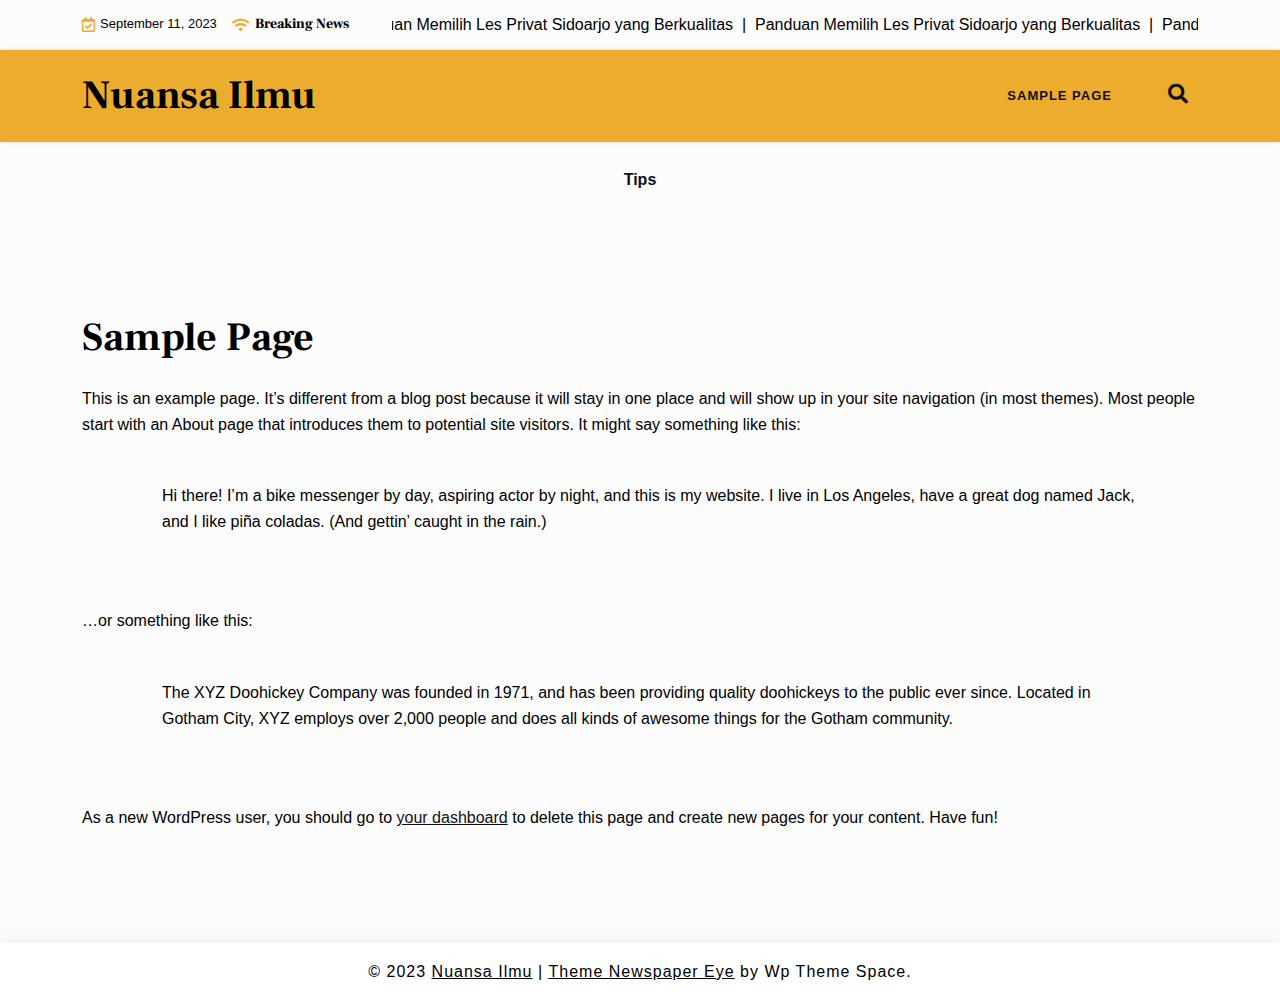
<file: sample-page.html>
<!DOCTYPE html>
<html lang="en-US" prefix="og: https://ogp.me/ns#">

<head>
	<meta charset="UTF-8">
	<meta name="viewport" content="width=device-width, initial-scale=1">
	<link rel="profile" href="https://gmpg.org/xfn/11">

	
<!-- Search Engine Optimization by Rank Math - https://rankmath.com/ -->
<title>Sample Page - Nuansa Ilmu</title>
<meta name="description" content="This is an example page. It&#039;s different from a blog post because it will stay in one place and will show up in your site navigation (in most themes). Most">
<meta name="robots" content="follow, index, max-snippet:-1, max-video-preview:-1, max-image-preview:large">
<link rel="canonical" href="./">
<meta property="og:locale" content="en_US">
<meta property="og:type" content="article">
<meta property="og:title" content="Sample Page - Nuansa Ilmu">
<meta property="og:description" content="This is an example page. It&#039;s different from a blog post because it will stay in one place and will show up in your site navigation (in most themes). Most">
<meta property="og:url" content="./">
<meta property="og:site_name" content="Nuansa Ilmu">
<meta property="article:published_time" content="2023-09-11T01:55:32+00:00">
<meta name="twitter:card" content="summary_large_image">
<meta name="twitter:title" content="Sample Page - Nuansa Ilmu">
<meta name="twitter:description" content="This is an example page. It&#039;s different from a blog post because it will stay in one place and will show up in your site navigation (in most themes). Most">
<meta name="twitter:label1" content="Time to read">
<meta name="twitter:data1" content="Less than a minute">
<script type="application/ld+json" class="rank-math-schema">{"@context":"https://schema.org","@graph":[{"@type":["EducationalOrganization","Organization"],"@id":".//#organization","name":"Nuansa Ilmu","url":"./"},{"@type":"WebSite","@id":".//#website","url":"./","name":"Nuansa Ilmu","publisher":{"@id":".//#organization"},"inLanguage":"en-US"},{"@type":"WebPage","@id":".//sample-page.html#webpage","url":".//sample-page.html","name":"Sample Page - Nuansa Ilmu","datePublished":"2023-09-11T01:55:32+00:00","dateModified":"2023-09-11T01:55:32+00:00","isPartOf":{"@id":".//#website"},"inLanguage":"en-US"},{"@type":"Person","@id":".//author/admin/","name":"admin","url":".//author/admin/","image":{"@type":"ImageObject","@id":"http://1.gravatar.com/avatar/729ae85bf62b9917e93538db2f2688ca?s=96&d=mm&r=g","url":"http://1.gravatar.com/avatar/729ae85bf62b9917e93538db2f2688ca?s=96&d=mm&r=g","caption":"admin","inLanguage":"en-US"},"sameAs":["./"],"worksFor":{"@id":".//#organization"}},{"@type":"Article","headline":"Sample Page - Nuansa Ilmu","datePublished":"2023-09-11T01:55:32+00:00","dateModified":"2023-09-11T01:55:32+00:00","author":{"@id":".//author/admin/","name":"admin"},"publisher":{"@id":".//#organization"},"description":"This is an example page. It&#039;s different from a blog post because it will stay in one place and will show up in your site navigation (in most themes). Most","name":"Sample Page - Nuansa Ilmu","@id":".//sample-page.html#richSnippet","isPartOf":{"@id":".//sample-page.html#webpage"},"inLanguage":"en-US","mainEntityOfPage":{"@id":".//sample-page.html#webpage"}}]}</script>
<!-- /Rank Math WordPress SEO plugin -->

<link rel="dns-prefetch" href="//fonts.googleapis.com">
<link rel="alternate" type="application/rss+xml" title="Nuansa Ilmu &raquo; Feed" href="./feed/index.html">
<link rel="alternate" type="application/rss+xml" title="Nuansa Ilmu &raquo; Comments Feed" href="./comments/feed/index.html">
<link rel="alternate" type="application/rss+xml" title="Nuansa Ilmu &raquo; Sample Page Comments Feed" href="./feed/index.html">
<script>
window._wpemojiSettings = {"baseUrl":"https:\/\/s.w.org\/images\/core\/emoji\/14.0.0\/72x72\/","ext":".png","svgUrl":"https:\/\/s.w.org\/images\/core\/emoji\/14.0.0\/svg\/","svgExt":".svg","source":{"concatemoji":".\/\/wp-includes\/js\/wp-emoji-release.min.js?ver=6.3.1"}};
/*! This file is auto-generated */
!function(i,n){var o,s,e;function c(e){try{var t={supportTests:e,timestamp:(new Date).valueOf()};sessionStorage.setItem(o,JSON.stringify(t))}catch(e){}}function p(e,t,n){e.clearRect(0,0,e.canvas.width,e.canvas.height),e.fillText(t,0,0);var t=new Uint32Array(e.getImageData(0,0,e.canvas.width,e.canvas.height).data),r=(e.clearRect(0,0,e.canvas.width,e.canvas.height),e.fillText(n,0,0),new Uint32Array(e.getImageData(0,0,e.canvas.width,e.canvas.height).data));return t.every(function(e,t){return e===r[t]})}function u(e,t,n){switch(t){case"flag":return n(e,"🏳️‍⚧️","🏳️​⚧️")?!1:!n(e,"🇺🇳","🇺​🇳")&&!n(e,"🏴󠁧󠁢󠁥󠁮󠁧󠁿","🏴​󠁧​󠁢​󠁥​󠁮​󠁧​󠁿");case"emoji":return!n(e,"🫱🏻‍🫲🏿","🫱🏻​🫲🏿")}return!1}function f(e,t,n){var r="undefined"!=typeof WorkerGlobalScope&&self instanceof WorkerGlobalScope?new OffscreenCanvas(300,150):i.createElement("canvas"),a=r.getContext("2d",{willReadFrequently:!0}),o=(a.textBaseline="top",a.font="600 32px Arial",{});return e.forEach(function(e){o[e]=t(a,e,n)}),o}function t(e){var t=i.createElement("script");t.src=e,t.defer=!0,i.head.appendChild(t)}"undefined"!=typeof Promise&&(o="wpEmojiSettingsSupports",s=["flag","emoji"],n.supports={everything:!0,everythingExceptFlag:!0},e=new Promise(function(e){i.addEventListener("DOMContentLoaded",e,{once:!0})}),new Promise(function(t){var n=function(){try{var e=JSON.parse(sessionStorage.getItem(o));if("object"==typeof e&&"number"==typeof e.timestamp&&(new Date).valueOf()<e.timestamp+604800&&"object"==typeof e.supportTests)return e.supportTests}catch(e){}return null}();if(!n){if("undefined"!=typeof Worker&&"undefined"!=typeof OffscreenCanvas&&"undefined"!=typeof URL&&URL.createObjectURL&&"undefined"!=typeof Blob)try{var e="postMessage("+f.toString()+"("+[JSON.stringify(s),u.toString(),p.toString()].join(",")+"));",r=new Blob([e],{type:"text/javascript"}),a=new Worker(URL.createObjectURL(r),{name:"wpTestEmojiSupports"});return void(a.onmessage=function(e){c(n=e.data),a.terminate(),t(n)})}catch(e){}c(n=f(s,u,p))}t(n)}).then(function(e){for(var t in e)n.supports[t]=e[t],n.supports.everything=n.supports.everything&&n.supports[t],"flag"!==t&&(n.supports.everythingExceptFlag=n.supports.everythingExceptFlag&&n.supports[t]);n.supports.everythingExceptFlag=n.supports.everythingExceptFlag&&!n.supports.flag,n.DOMReady=!1,n.readyCallback=function(){n.DOMReady=!0}}).then(function(){return e}).then(function(){var e;n.supports.everything||(n.readyCallback(),(e=n.source||{}).concatemoji?t(e.concatemoji):e.wpemoji&&e.twemoji&&(t(e.twemoji),t(e.wpemoji)))}))}((window,document),window._wpemojiSettings);
</script>
<style>img.wp-smiley,
img.emoji {
	display: inline !important;
	border: none !important;
	box-shadow: none !important;
	height: 1em !important;
	width: 1em !important;
	margin: 0 0.07em !important;
	vertical-align: -0.1em !important;
	background: none !important;
	padding: 0 !important;
}</style>
	<link rel="stylesheet" id="wp-block-library-css" href="./wp-includes/css/dist/block-library/style.min.css?ver=6.3.1" media="all">
<style id="wp-block-library-theme-inline-css">.wp-block-audio figcaption{color:#555;font-size:13px;text-align:center}.is-dark-theme .wp-block-audio figcaption{color:hsla(0,0%,100%,.65)}.wp-block-audio{margin:0 0 1em}.wp-block-code{border:1px solid #ccc;border-radius:4px;font-family:Menlo,Consolas,monaco,monospace;padding:.8em 1em}.wp-block-embed figcaption{color:#555;font-size:13px;text-align:center}.is-dark-theme .wp-block-embed figcaption{color:hsla(0,0%,100%,.65)}.wp-block-embed{margin:0 0 1em}.blocks-gallery-caption{color:#555;font-size:13px;text-align:center}.is-dark-theme .blocks-gallery-caption{color:hsla(0,0%,100%,.65)}.wp-block-image figcaption{color:#555;font-size:13px;text-align:center}.is-dark-theme .wp-block-image figcaption{color:hsla(0,0%,100%,.65)}.wp-block-image{margin:0 0 1em}.wp-block-pullquote{border-bottom:4px solid;border-top:4px solid;color:currentColor;margin-bottom:1.75em}.wp-block-pullquote cite,.wp-block-pullquote footer,.wp-block-pullquote__citation{color:currentColor;font-size:.8125em;font-style:normal;text-transform:uppercase}.wp-block-quote{border-left:.25em solid;margin:0 0 1.75em;padding-left:1em}.wp-block-quote cite,.wp-block-quote footer{color:currentColor;font-size:.8125em;font-style:normal;position:relative}.wp-block-quote.has-text-align-right{border-left:none;border-right:.25em solid;padding-left:0;padding-right:1em}.wp-block-quote.has-text-align-center{border:none;padding-left:0}.wp-block-quote.is-large,.wp-block-quote.is-style-large,.wp-block-quote.is-style-plain{border:none}.wp-block-search .wp-block-search__label{font-weight:700}.wp-block-search__button{border:1px solid #ccc;padding:.375em .625em}:where(.wp-block-group.has-background){padding:1.25em 2.375em}.wp-block-separator.has-css-opacity{opacity:.4}.wp-block-separator{border:none;border-bottom:2px solid;margin-left:auto;margin-right:auto}.wp-block-separator.has-alpha-channel-opacity{opacity:1}.wp-block-separator:not(.is-style-wide):not(.is-style-dots){width:100px}.wp-block-separator.has-background:not(.is-style-dots){border-bottom:none;height:1px}.wp-block-separator.has-background:not(.is-style-wide):not(.is-style-dots){height:2px}.wp-block-table{margin:0 0 1em}.wp-block-table td,.wp-block-table th{word-break:normal}.wp-block-table figcaption{color:#555;font-size:13px;text-align:center}.is-dark-theme .wp-block-table figcaption{color:hsla(0,0%,100%,.65)}.wp-block-video figcaption{color:#555;font-size:13px;text-align:center}.is-dark-theme .wp-block-video figcaption{color:hsla(0,0%,100%,.65)}.wp-block-video{margin:0 0 1em}.wp-block-template-part.has-background{margin-bottom:0;margin-top:0;padding:1.25em 2.375em}</style>
<link rel="stylesheet" id="newspaper-eye-gb-block-css" href="./wp-content/themes/newspaper-eye/assets/css/admin-block.css?ver=1.0" media="all">
<link rel="stylesheet" id="newspaper-eye-admin-google-font-css" href="https://fonts.googleapis.com/css?family=Inter+Local%3A400%2C400i%2C700%2C700i%7CFrank+Ruhl+Libre%3A400%2C400i%2C700%2C700i&#038;subset=latin%2Clatin-ext" media="all">
<style id="classic-theme-styles-inline-css">/*! This file is auto-generated */
.wp-block-button__link{color:#fff;background-color:#32373c;border-radius:9999px;box-shadow:none;text-decoration:none;padding:calc(.667em + 2px) calc(1.333em + 2px);font-size:1.125em}.wp-block-file__button{background:#32373c;color:#fff;text-decoration:none}</style>
<style id="global-styles-inline-css">body{--wp--preset--color--black: #000000;--wp--preset--color--cyan-bluish-gray: #abb8c3;--wp--preset--color--white: #ffffff;--wp--preset--color--pale-pink: #f78da7;--wp--preset--color--vivid-red: #cf2e2e;--wp--preset--color--luminous-vivid-orange: #ff6900;--wp--preset--color--luminous-vivid-amber: #fcb900;--wp--preset--color--light-green-cyan: #7bdcb5;--wp--preset--color--vivid-green-cyan: #00d084;--wp--preset--color--pale-cyan-blue: #8ed1fc;--wp--preset--color--vivid-cyan-blue: #0693e3;--wp--preset--color--vivid-purple: #9b51e0;--wp--preset--gradient--vivid-cyan-blue-to-vivid-purple: linear-gradient(135deg,rgba(6,147,227,1) 0%,rgb(155,81,224) 100%);--wp--preset--gradient--light-green-cyan-to-vivid-green-cyan: linear-gradient(135deg,rgb(122,220,180) 0%,rgb(0,208,130) 100%);--wp--preset--gradient--luminous-vivid-amber-to-luminous-vivid-orange: linear-gradient(135deg,rgba(252,185,0,1) 0%,rgba(255,105,0,1) 100%);--wp--preset--gradient--luminous-vivid-orange-to-vivid-red: linear-gradient(135deg,rgba(255,105,0,1) 0%,rgb(207,46,46) 100%);--wp--preset--gradient--very-light-gray-to-cyan-bluish-gray: linear-gradient(135deg,rgb(238,238,238) 0%,rgb(169,184,195) 100%);--wp--preset--gradient--cool-to-warm-spectrum: linear-gradient(135deg,rgb(74,234,220) 0%,rgb(151,120,209) 20%,rgb(207,42,186) 40%,rgb(238,44,130) 60%,rgb(251,105,98) 80%,rgb(254,248,76) 100%);--wp--preset--gradient--blush-light-purple: linear-gradient(135deg,rgb(255,206,236) 0%,rgb(152,150,240) 100%);--wp--preset--gradient--blush-bordeaux: linear-gradient(135deg,rgb(254,205,165) 0%,rgb(254,45,45) 50%,rgb(107,0,62) 100%);--wp--preset--gradient--luminous-dusk: linear-gradient(135deg,rgb(255,203,112) 0%,rgb(199,81,192) 50%,rgb(65,88,208) 100%);--wp--preset--gradient--pale-ocean: linear-gradient(135deg,rgb(255,245,203) 0%,rgb(182,227,212) 50%,rgb(51,167,181) 100%);--wp--preset--gradient--electric-grass: linear-gradient(135deg,rgb(202,248,128) 0%,rgb(113,206,126) 100%);--wp--preset--gradient--midnight: linear-gradient(135deg,rgb(2,3,129) 0%,rgb(40,116,252) 100%);--wp--preset--font-size--small: 13px;--wp--preset--font-size--medium: 20px;--wp--preset--font-size--large: 36px;--wp--preset--font-size--x-large: 42px;--wp--preset--spacing--20: 0.44rem;--wp--preset--spacing--30: 0.67rem;--wp--preset--spacing--40: 1rem;--wp--preset--spacing--50: 1.5rem;--wp--preset--spacing--60: 2.25rem;--wp--preset--spacing--70: 3.38rem;--wp--preset--spacing--80: 5.06rem;--wp--preset--shadow--natural: 6px 6px 9px rgba(0, 0, 0, 0.2);--wp--preset--shadow--deep: 12px 12px 50px rgba(0, 0, 0, 0.4);--wp--preset--shadow--sharp: 6px 6px 0px rgba(0, 0, 0, 0.2);--wp--preset--shadow--outlined: 6px 6px 0px -3px rgba(255, 255, 255, 1), 6px 6px rgba(0, 0, 0, 1);--wp--preset--shadow--crisp: 6px 6px 0px rgba(0, 0, 0, 1);}:where(.is-layout-flex){gap: 0.5em;}:where(.is-layout-grid){gap: 0.5em;}body .is-layout-flow > .alignleft{float: left;margin-inline-start: 0;margin-inline-end: 2em;}body .is-layout-flow > .alignright{float: right;margin-inline-start: 2em;margin-inline-end: 0;}body .is-layout-flow > .aligncenter{margin-left: auto !important;margin-right: auto !important;}body .is-layout-constrained > .alignleft{float: left;margin-inline-start: 0;margin-inline-end: 2em;}body .is-layout-constrained > .alignright{float: right;margin-inline-start: 2em;margin-inline-end: 0;}body .is-layout-constrained > .aligncenter{margin-left: auto !important;margin-right: auto !important;}body .is-layout-constrained > :where(:not(.alignleft):not(.alignright):not(.alignfull)){max-width: var(--wp--style--global--content-size);margin-left: auto !important;margin-right: auto !important;}body .is-layout-constrained > .alignwide{max-width: var(--wp--style--global--wide-size);}body .is-layout-flex{display: flex;}body .is-layout-flex{flex-wrap: wrap;align-items: center;}body .is-layout-flex > *{margin: 0;}body .is-layout-grid{display: grid;}body .is-layout-grid > *{margin: 0;}:where(.wp-block-columns.is-layout-flex){gap: 2em;}:where(.wp-block-columns.is-layout-grid){gap: 2em;}:where(.wp-block-post-template.is-layout-flex){gap: 1.25em;}:where(.wp-block-post-template.is-layout-grid){gap: 1.25em;}.has-black-color{color: var(--wp--preset--color--black) !important;}.has-cyan-bluish-gray-color{color: var(--wp--preset--color--cyan-bluish-gray) !important;}.has-white-color{color: var(--wp--preset--color--white) !important;}.has-pale-pink-color{color: var(--wp--preset--color--pale-pink) !important;}.has-vivid-red-color{color: var(--wp--preset--color--vivid-red) !important;}.has-luminous-vivid-orange-color{color: var(--wp--preset--color--luminous-vivid-orange) !important;}.has-luminous-vivid-amber-color{color: var(--wp--preset--color--luminous-vivid-amber) !important;}.has-light-green-cyan-color{color: var(--wp--preset--color--light-green-cyan) !important;}.has-vivid-green-cyan-color{color: var(--wp--preset--color--vivid-green-cyan) !important;}.has-pale-cyan-blue-color{color: var(--wp--preset--color--pale-cyan-blue) !important;}.has-vivid-cyan-blue-color{color: var(--wp--preset--color--vivid-cyan-blue) !important;}.has-vivid-purple-color{color: var(--wp--preset--color--vivid-purple) !important;}.has-black-background-color{background-color: var(--wp--preset--color--black) !important;}.has-cyan-bluish-gray-background-color{background-color: var(--wp--preset--color--cyan-bluish-gray) !important;}.has-white-background-color{background-color: var(--wp--preset--color--white) !important;}.has-pale-pink-background-color{background-color: var(--wp--preset--color--pale-pink) !important;}.has-vivid-red-background-color{background-color: var(--wp--preset--color--vivid-red) !important;}.has-luminous-vivid-orange-background-color{background-color: var(--wp--preset--color--luminous-vivid-orange) !important;}.has-luminous-vivid-amber-background-color{background-color: var(--wp--preset--color--luminous-vivid-amber) !important;}.has-light-green-cyan-background-color{background-color: var(--wp--preset--color--light-green-cyan) !important;}.has-vivid-green-cyan-background-color{background-color: var(--wp--preset--color--vivid-green-cyan) !important;}.has-pale-cyan-blue-background-color{background-color: var(--wp--preset--color--pale-cyan-blue) !important;}.has-vivid-cyan-blue-background-color{background-color: var(--wp--preset--color--vivid-cyan-blue) !important;}.has-vivid-purple-background-color{background-color: var(--wp--preset--color--vivid-purple) !important;}.has-black-border-color{border-color: var(--wp--preset--color--black) !important;}.has-cyan-bluish-gray-border-color{border-color: var(--wp--preset--color--cyan-bluish-gray) !important;}.has-white-border-color{border-color: var(--wp--preset--color--white) !important;}.has-pale-pink-border-color{border-color: var(--wp--preset--color--pale-pink) !important;}.has-vivid-red-border-color{border-color: var(--wp--preset--color--vivid-red) !important;}.has-luminous-vivid-orange-border-color{border-color: var(--wp--preset--color--luminous-vivid-orange) !important;}.has-luminous-vivid-amber-border-color{border-color: var(--wp--preset--color--luminous-vivid-amber) !important;}.has-light-green-cyan-border-color{border-color: var(--wp--preset--color--light-green-cyan) !important;}.has-vivid-green-cyan-border-color{border-color: var(--wp--preset--color--vivid-green-cyan) !important;}.has-pale-cyan-blue-border-color{border-color: var(--wp--preset--color--pale-cyan-blue) !important;}.has-vivid-cyan-blue-border-color{border-color: var(--wp--preset--color--vivid-cyan-blue) !important;}.has-vivid-purple-border-color{border-color: var(--wp--preset--color--vivid-purple) !important;}.has-vivid-cyan-blue-to-vivid-purple-gradient-background{background: var(--wp--preset--gradient--vivid-cyan-blue-to-vivid-purple) !important;}.has-light-green-cyan-to-vivid-green-cyan-gradient-background{background: var(--wp--preset--gradient--light-green-cyan-to-vivid-green-cyan) !important;}.has-luminous-vivid-amber-to-luminous-vivid-orange-gradient-background{background: var(--wp--preset--gradient--luminous-vivid-amber-to-luminous-vivid-orange) !important;}.has-luminous-vivid-orange-to-vivid-red-gradient-background{background: var(--wp--preset--gradient--luminous-vivid-orange-to-vivid-red) !important;}.has-very-light-gray-to-cyan-bluish-gray-gradient-background{background: var(--wp--preset--gradient--very-light-gray-to-cyan-bluish-gray) !important;}.has-cool-to-warm-spectrum-gradient-background{background: var(--wp--preset--gradient--cool-to-warm-spectrum) !important;}.has-blush-light-purple-gradient-background{background: var(--wp--preset--gradient--blush-light-purple) !important;}.has-blush-bordeaux-gradient-background{background: var(--wp--preset--gradient--blush-bordeaux) !important;}.has-luminous-dusk-gradient-background{background: var(--wp--preset--gradient--luminous-dusk) !important;}.has-pale-ocean-gradient-background{background: var(--wp--preset--gradient--pale-ocean) !important;}.has-electric-grass-gradient-background{background: var(--wp--preset--gradient--electric-grass) !important;}.has-midnight-gradient-background{background: var(--wp--preset--gradient--midnight) !important;}.has-small-font-size{font-size: var(--wp--preset--font-size--small) !important;}.has-medium-font-size{font-size: var(--wp--preset--font-size--medium) !important;}.has-large-font-size{font-size: var(--wp--preset--font-size--large) !important;}.has-x-large-font-size{font-size: var(--wp--preset--font-size--x-large) !important;}
.wp-block-navigation a:where(:not(.wp-element-button)){color: inherit;}
:where(.wp-block-post-template.is-layout-flex){gap: 1.25em;}:where(.wp-block-post-template.is-layout-grid){gap: 1.25em;}
:where(.wp-block-columns.is-layout-flex){gap: 2em;}:where(.wp-block-columns.is-layout-grid){gap: 2em;}
.wp-block-pullquote{font-size: 1.5em;line-height: 1.6;}</style>
<link rel="stylesheet" id="newspaper-eye-google-font-css" href="https://fonts.googleapis.com/css?family=Inter+Local%3A400%2C400i%2C700%2C700i%7CFrank+Ruhl+Libre%3A400%2C400i%2C700%2C700i&#038;subset=latin%2Clatin-ext" media="all">
<link rel="stylesheet" id="bootstrap-css" href="./wp-content/themes/newspaper-eye/assets/css/bootstrap.css?ver=5.2.2" media="all">
<link rel="stylesheet" id="fontawesome-css" href="./wp-content/themes/newspaper-eye/assets/css/all.css?ver=5.15.3" media="all">
<link rel="stylesheet" id="newspaper-eye-block-style-css" href="./wp-content/themes/newspaper-eye/assets/css/block.css?ver=1.0.2" media="all">
<link rel="stylesheet" id="newspaper-eye-default-style-css" href="./wp-content/themes/newspaper-eye/assets/css/default-style.css?ver=1.0.2" media="all">
<link rel="stylesheet" id="newspaper-eye-main-style-css" href="./wp-content/themes/newspaper-eye/assets/css/main.css?ver=1.0.2" media="all">
<link rel="stylesheet" id="newspaper-eye-style-css" href="./wp-content/themes/newspaper-eye/style.css?ver=1.0.2" media="all">
<link rel="stylesheet" id="newspaper-eye-responsive-style-css" href="./wp-content/themes/newspaper-eye/assets/css/responsive.css?ver=1.0.2" media="all">
<script src="./wp-includes/js/jquery/jquery.min.js?ver=3.7.0" id="jquery-core-js"></script>
<script src="./wp-includes/js/jquery/jquery-migrate.min.js?ver=3.4.1" id="jquery-migrate-js"></script>
<link rel="https://api.w.org/" href="./wp-json/index.html">
<link rel="alternate" type="application/json" href="./wp-json/wp/v2/pages/2/index.html">
<link rel="EditURI" type="application/rsd+xml" title="RSD" href="./xmlrpc.php?rsd">
<meta name="generator" content="WordPress 6.3.1">
<link rel="shortlink" href="./index.html?p=2">
<link rel="alternate" type="application/json+oembed" href="./wp-json/oembed/1.0/embed/index.html?url=http%3A%2F%2F%2Fsample-page.html">
<link rel="alternate" type="text/xml+oembed" href="./wp-json/oembed/1.0/embed/index.html?url=http%3A%2F%2F%2Fsample-page.html#038;format=xml">
<link rel="pingback" href="./xmlrpc.php">
</head>

<body class="page-template-default page page-id-2 wp-embed-responsive">
	
	<div id="page" class="site">
		<a class="skip-link screen-reader-text" href="#primary">Skip to content</a>
		<header class="header" id="header">
				<div id="wsm-menu" class="mobile-menu-bar wsm-menu">
		<div class="container">
			<nav id="mobile-navigation" class="mobile-navigation">
				<button id="mmenu-btn" class="menu-btn" aria-expanded="false">
					<span class="mopen">Menu</span>
					<span class="mclose">Close</span>
				</button>
				<div id="wsm-menu-ul" class="wsm-menu-has"><ul>
<li class="page_item page-item-2 current_page_item"><a href="./" aria-current="page">Sample Page</a></li>
</ul></div>
			</nav><!-- #site-navigation -->
		</div>
	</div>

							<div class="header-top">
		<div class="container">
			<div class="header-top-all-items">
				<div class="ht-row">
											<div class="web-date ht-date">
							<i class="far fa-calendar-check"></i>
							<p>September 11, 2023</p>
						</div>
																<div class="breaking-news ht-news">
							<div class="breaking-news-title">
								<i class="fas fa-wifi"></i>
								<h5 class="breaking-title">Breaking News</h5>
							</div>
							<div class="news-update ticker news-noload">
																	<div> Panduan Memilih Les Privat Sidoarjo yang Berkualitas&nbsp; | &nbsp;</div>
															</div>
						</div>
									</div>
			</div>
		</div>
	</div>

							<div class="menu-bar ">
		<div class="container">
			<div class="menubar-content">
					<div class="head-logo-sec">
									<div class="site-branding brand-text">
											<h1 class="site-title"><a href="./index.html" rel="home">Nuansa Ilmu</a></h1>
											
				</div>
<!-- .site-branding -->
						</div>
				<div class="newspaper-eye-container menu-inner">
											<nav id="site-navigation" class="main-navigation">
							<div id="newspaper-eye-menu" class="newspaper-eye-menu"><ul>
<li class="page_item page-item-2 current_page_item"><a href="./" aria-current="page">Sample Page</a></li>
</ul></div>
						</nav><!-- #site-navigation -->
																<div class="serach-show">
							<div class="besearch-icon">
								<a href="#" id="besearch"><i class="fas fa-search"></i></a>
							</div>
							<div id="bspopup" class="soff">
								<div id="affsearch" class="sopen">
									<button data-widget="remove" id="removeClass" class="sclose" type="button">×</button>
									<form role="search" method="get" class="search-form" action="http://nuansailmu.local/">
				<label>
					<span class="screen-reader-text">Search for:</span>
					<input type="search" class="search-field" placeholder="Search &hellip;" value="" name="s">
				</label>
				<input type="submit" class="search-submit" value="Search">
			</form>									<small class="beshop-cradit">Newspaper Eye Theme By <a target="_blank" title="Newspaper Eye Theme" href="https://wpthemespace.com/product/beshop/">Wp Theme Space</a></small>
								</div>
							</div>
						</div>
				</div>
			
			</div>

		</div>
	</div>

		</header>
			<div class="nseye-catmenu">
		<ul id="nseye-catmenu" class="nseye-catlist">
				<li class="cat-item cat-item-2">
<a href="./category/tips/index.html">Tips</a>
</li>
		</ul>
	</div>

<div class="container mt-5 mb-5 pt-5 pb-5">
	<div class="row">
		<div class="col-lg-12">
			<main id="primary" class="site-main">

				
<article id="post-2" class="post-2 page type-page status-publish hentry">
			<header class="entry-header page-header">
			<h1 class="entry-title">Sample Page</h1>		</header><!-- .entry-header -->
		
	<div class="entry-content">
		
<p>This is an example page. It&#8217;s different from a blog post because it will stay in one place and will show up in your site navigation (in most themes). Most people start with an About page that introduces them to potential site visitors. It might say something like this:</p>



<blockquote class="wp-block-quote"><p>Hi there! I&#8217;m a bike messenger by day, aspiring actor by night, and this is my website. I live in Los Angeles, have a great dog named Jack, and I like pi&#241;a coladas. (And gettin&#8217; caught in the rain.)</p></blockquote>



<p>&#8230;or something like this:</p>



<blockquote class="wp-block-quote"><p>The XYZ Doohickey Company was founded in 1971, and has been providing quality doohickeys to the public ever since. Located in Gotham City, XYZ employs over 2,000 people and does all kinds of awesome things for the Gotham community.</p></blockquote>



<p>As a new WordPress user, you should go to <a href="./wp-admin/index.html">your dashboard</a> to delete this page and create new pages for your content. Have fun!</p>
	</div>
<!-- .entry-content -->

	</article><!-- #post-2 -->
			</main><!-- #main -->
		</div>
	</div>
</div>


<footer id="colophon" class="site-footer pt-3 pb-3">
	<div class="container">
		<div class="info-news site-info text-center">
			&copy;
			2023			<a href="./index.html">Nuansa Ilmu</a>
			<span class="sep"> | </span>
			<a href="https://wpthemespace.com/product/newspaper-eye/">Theme Newspaper Eye</a> by Wp Theme Space.
		</div>
	</div>
<!-- .container -->
</footer><!-- #colophon -->
</div>
<!-- #page -->

<script src="./wp-includes/js/imagesloaded.min.js?ver=4.1.4" id="imagesloaded-js"></script>
<script src="./wp-includes/js/masonry.min.js?ver=4.2.2" id="masonry-js"></script>
<script src="./wp-content/themes/newspaper-eye/assets/js/mobile-menu.js?ver=1.0.2" id="newspaper-eye-mobile-menu-js"></script>
<script src="./wp-content/themes/newspaper-eye/assets/js/ticker.js?ver=1.2.1" id="jquery.ticker-js"></script>
<script src="./wp-content/themes/newspaper-eye/assets/js/scripts.js?ver=1.0.2" id="newspaper-eye-scripts-js"></script>

</body>

</html>
</file>
<file: wp-content/themes/newspaper-eye/assets/css/admin-block.css>
.editor-styles-wrapper,
.editor-styles-wrapper p {
    color: #404040;
    font-family: 'PT Serif', serif;
    font-size: 17px !important;
    font-size: 1rem;
    line-height: 1.6;
}
.editor-styles-wrapper h1,
 .editor-styles-wrapper h2,
 .editor-styles-wrapper h3,
 .editor-styles-wrapper h4,
 .editor-styles-wrapper h5,
 .editor-styles-wrapper h6,
.editor-post-title__block .editor-post-title__input {
    clear: both;
    font-family: 'Crete Round', serif;
    font-weight: 700;
    margin-top: 0;
    letter-spacing: 1px;
}
.wp-block-video video {
  max-width: 636px;
}

.wp-block-image img {
  display: block;
}

.wp-block-image.alignleft,
.wp-block-image.alignright {
  width: 100%
}

.wp-block-image.alignfull img {
  width: 100vw;
}

.wp-block-gallery:not(.components-placeholder) {
  margin: 1.5em auto;
}

.wp-block-cover-text p {
  padding: 1.5em 14px;
}

ul.wp-block-latest-posts.alignwide,
ul.wp-block-latest-posts.alignfull,
ul.wp-block-latest-posts.is-grid.alignwide,
ul.wp-block-latest-posts.is-grid.alignwide {
  padding: 0 14px;
}

.wp-block-table {
  display: block;
  overflow-x: auto;
}

.wp-block-table table {
  border-collapse: collapse;
  width: 100%
}

.wp-block-table td, .wp-block-table th {
  padding: .5em;
}


.wp-block-embed.type-video > .wp-block-embed__wrapper {
  position: relative;
  width: 100%;
  height: 0;
  padding-top: 56.25%;
}

.wp-block-embed.type-video > .wp-block-embed__wrapper > iframe {
  position: absolute;
  width: 100%;
  height: 100%;
  top: 0;
  left: 0;
  bottom: 0;
  right: 0;
}

.wp-block-quote.is-large {
  margin: 0 auto 16px;
}

.wp-block-pullquote>p:first-child {
  margin-top: 0;
}

.wp-block-separator {
  margin: 3em auto;
  padding: 0;
}

@media screen and (min-width: 768px) {
  .wp-block-cover-text p {
    padding: 1.5em 0;
  }


}

/*--------------------------------------------------------------
# Block Color Palette Colors
--------------------------------------------------------------*/
.has-strong-blue-color {
  color: #0073aa;
}

.has-strong-blue-background-color {
  background-color: #0073aa;
}

.has-lighter-blue-color {
  color: #229fd8;
}

.has-lighter-blue-background-color {
  background-color: #229fd8;
}

.has-very-light-gray-color {
  color: #eee;
}

.has-very-light-gray-background-color {
  background-color: #eee;
}

.has-very-dark-gray-color {
  color: #444;
}

.has-very-dark-gray-background-color {
  background-color: #444;
}
</file>
<file: wp-content/themes/newspaper-eye/assets/css/block.css>
.alignfull{
    margin-left: calc(50% - 50vw);
    margin-right: calc(50% - 50vw);
    width: auto;
    max-width: 1000%;
}
.wp-block-button__link{
  background-color:#000;
}
.wp-block-image img {
  display: block;
}

.wp-block-image.alignleft,
.wp-block-image.alignright {
  width: 100%
}

.wp-block-image.alignfull img {
  width: 100vw;
}

.wp-block-gallery:not(.components-placeholder) {
  margin: 1.5em auto;
}

.wp-block-cover-text p {
  padding: 1.5em 14px;
}
ul.wp-block-gallery.alignleft.columns-2.is-cropped {
    margin-right: 2em/*!rtl:end:ignore; */;
}
ul.wp-block-gallery.alignwide {
    width: 100%;
    overflow: hidden;
    clear: both;
}
.wp-block-quote.is-large, .wp-block-quote.is-style-large {
    margin: 0 0 16px;
   padding: 30px 50px 30px 80px;
}
.is-style-solid-color blockquote {
    background: transparent;
}
ul.wp-block-latest-posts.alignwide,
ul.wp-block-latest-posts.alignfull,
ul.wp-block-latest-posts.is-grid.alignwide,
ul.wp-block-latest-posts.is-grid.alignwide {
  padding: 0 14px;
}

.wp-block-table {
  display: block;
  overflow-x: auto;
}

.wp-block-table table {
  border-collapse: collapse;
  width: 100%
}

.wp-block-table td, .wp-block-table th {
  padding: .5em;
}

.wp-block-embed.type-video > .wp-block-embed__wrapper {
  position: relative;
  width: 100%;
  height: 0;
  padding-top: 56.25%;
}

.wp-block-embed.type-video > .wp-block-embed__wrapper > iframe {
  position: absolute;
  width: 100%;
  height: 100%;
  top: 0;
  left: 0;
  bottom: 0;
  right: 0;
}

.wp-block-quote.is-large {
  margin: 0 auto 16px;
}

.wp-block-pullquote>p:first-child {
  margin-top: 0;
}

.wp-block-separator {
  margin: 3em auto;
  padding: 0;
}
/*embide style*/
.alignwide.wp-block-embed,
.alignfull.wp-block-embed {
	position: relative;
	padding-bottom: 56.25%; /* 16:9 */
	padding-top: 25px;
	height: 0;
}
.alignwide.wp-block-embed iframe,
.alignfull.wp-block-embed iframe {
	position: absolute;
	top: 0;
	left: 0;
	width: 100%;
	height: 100%;
}
.alignwide.wp-block-embed figcaption,
.alignfull.wp-block-embed figcaption{
	bottom:-10px;
	left:0;
	right:0;
	margin-left:auto;
	margin-right:auto;
	position:absolute
}

@media screen and (min-width: 768px) {
  .wp-block-cover-text p {
    padding: 1.5em 0;
  }

}

/*--------------------------------------------------------------
# Block Color Palette Colors
--------------------------------------------------------------*/
.has-strong-blue-color {
  color: #0073aa;
}

.has-strong-blue-background-color {
  background-color: #0073aa;
}

.has-lighter-blue-color {
  color: #229fd8;
}

.has-lighter-blue-background-color {
  background-color: #229fd8;
}

.has-very-light-gray-color {
  color: #eee;
}

.has-very-light-gray-background-color {
  background-color: #eee;
}

.has-very-dark-gray-color {
  color: #444;
}

.has-very-dark-gray-background-color {
  background-color: #444;
}

/*Default blog some style*/

/*Column bloc */
.wp-block-column{
  margin-bottom: 1.6em;
}

/*block button*/
.wp-block-button__link {
    border-radius: 22px;
    padding: 10px 20px;
    font-size: 16px;
}
.is-style-squared .wp-block-button__link {
    border-radius: 5px;
}
.is-style-outline .wp-block-button__link {
     border: 1px solid currentcolor;
}

/*Common block style*/
.has-large-font-size {
    line-height: 41px;
}
.wp-block-quote:not(.is-large):not(.is-style-large) {
    border-left: inherit;
    padding: 30px 50px 30px 80px;
}

/*Block column*/

.wp-block-gallery.columns-3 ul li {
    width: 33.33%;
    float: left;
}
.wp-block-gallery.columns-2 ul li {
    width: 50%;
    float: left;
}
.wp-block-gallery.columns-4 ul li {
    width: 25%;
    float: left;
}
.wp-block-gallery.columns-5 ul li {
    width: 20%;
    float: left;
}
.wp-block-gallery.columns-6 ul li {
    width: 16.66%;
    float: left;
}
.wp-block-gallery.columns-7 ul li {
    width: 14.28%;
    float: left;
}
.wp-block-gallery.columns-8 ul li {
    width: 12.5%;
    float: left;
}
</file>
<file: wp-content/themes/newspaper-eye/assets/css/default-style.css>
/*
#
# Theme Newspaper Eye
# Default style for Newspaper Eye 
*/

/*--------------------------------------------------------------
>>> TABLE OF CONTENTS:
----------------------------------------------------------------

# Components
	- Media
	- Captions
	- Galleries
# plugins
	- Jetpack infinite scroll
# Utilities
	- Accessibility
	- Alignments
# Comments

--------------------------------------------------------------*/

/*--------------------------------------------------------------
# Components
--------------------------------------------------------------*/

/* Media
--------------------------------------------- */
.page-content .wp-smiley,
.entry-content .wp-smiley,
.comment-content .wp-smiley {
  border: none;
  margin-bottom: 0;
  margin-top: 0;
  padding: 0;
}

/* Make sure logo link wraps around logo image. */
.custom-logo-link {
  display: inline-block;
}

/* Captions
--------------------------------------------- */
iframe {
  border: 0;
  max-width: 100%;
}
.wp-caption {
  margin-bottom: 1.5em;
  max-width: 100%;
}

.wp-caption img[class*="wp-image-"] {
  display: block;
  margin-left: auto;
  margin-right: auto;
}

.wp-caption .wp-caption-text {
  margin: 0.8075em 0;
}

.wp-caption-text {
  text-align: center;
}

/* Galleries
--------------------------------------------- */
.gallery {
  margin-bottom: 1.5em;
  display: grid;
  grid-gap: 1.5em;
}

.gallery-item {
  display: inline-block;
  text-align: center;
  width: 100%;
}

.gallery-columns-2 {
  grid-template-columns: repeat(2, 1fr);
}

.gallery-columns-3 {
  grid-template-columns: repeat(3, 1fr);
}

.gallery-columns-4 {
  grid-template-columns: repeat(4, 1fr);
}

.gallery-columns-5 {
  grid-template-columns: repeat(5, 1fr);
}

.gallery-columns-6 {
  grid-template-columns: repeat(6, 1fr);
}

.gallery-columns-7 {
  grid-template-columns: repeat(7, 1fr);
}

.gallery-columns-8 {
  grid-template-columns: repeat(8, 1fr);
}

.gallery-columns-9 {
  grid-template-columns: repeat(9, 1fr);
}

.gallery-caption {
  display: block;
}
/* Table
--------------------------------------------- */
.entry-content table,
.comment-content table {
  border-left: 1px solid #ccc;
  border-bottom: 1px solid #ccc;
}

.entry-content table td,
.entry-content table th,
.comment-content table td,
.comment-content table th {
  border-right: 1px solid #ccc;
  border-top: 1px solid #ccc;
  padding: 10px;
}

.entry-content table th,
.comment-content table th {
  background: #ccc;
}

/*--------------------------------------------------------------
# Plugins
--------------------------------------------------------------*/

/* Jetpack infinite scroll
--------------------------------------------- */

/* Hide the Posts Navigation and the Footer when Infinite Scroll is in use. */
.infinite-scroll .posts-navigation,
.infinite-scroll.neverending .site-footer {
  display: none;
}

/* Re-display the Theme Footer when Infinite Scroll has reached its end. */
.infinity-end.neverending .site-footer {
  display: block;
}

/*--------------------------------------------------------------
# Utilities
--------------------------------------------------------------*/

/* Accessibility
--------------------------------------------- */

/* Text meant only for screen readers. */
.screen-reader-text {
  border: 0;
  clip: rect(1px, 1px, 1px, 1px);
  clip-path: inset(50%);
  height: 1px;
  margin: -1px;
  overflow: hidden;
  padding: 0;
  position: absolute !important;
  width: 1px;
  word-wrap: normal !important;
}

.screen-reader-text:focus {
  background-color: #f1f1f1;
  border-radius: 3px;
  box-shadow: 0 0 2px 2px rgba(0, 0, 0, 0.6);
  clip: auto !important;
  clip-path: none;
  color: #21759b;
  display: block;
  font-size: 0.875rem;
  font-weight: 700;
  height: auto;
  left: 5px;
  line-height: normal;
  padding: 15px 23px 14px;
  text-decoration: none;
  top: 5px;
  width: auto;
  z-index: 100000;
}

/* Do not show the outline on the skip link target. */
#primary[tabindex="-1"]:focus {
  outline: 0;
}

/* Alignments
--------------------------------------------- */
.alignleft {
  /*rtl:ignore*/
  float: left;

  /*rtl:ignore*/
  margin-right: 1.5em;
  margin-bottom: 1.5em;
}

.alignright {
  /*rtl:ignore*/
  float: right;

  /*rtl:ignore*/
  margin-left: 1.5em;
  margin-bottom: 1.5em;
}

.aligncenter {
  clear: both;
  display: block;
  margin-left: auto;
  margin-right: auto;
  margin-bottom: 1.5em;
}

/* Comments
--------------------------------------------- */
.comment-content a {
  word-wrap: break-word;
}

.bypostauthor {
  display: block;
}
.comment-respond {
  margin-top: 4rem;
  margin-bottom: 4rem;
  border: solid thin #eaeaea;
  padding: 1.75rem;
}

.comment-notes {
  font-size: medium;
  margin: 0px 0;
}

.comment-list {
  padding: 0;
}

.comments-title {
  font-size: medium;
}

.comment-meta {
  display: -webkit-box;
  display: -ms-flexbox;
  display: flex;
  -webkit-box-pack: justify;
  -ms-flex-pack: justify;
  justify-content: space-between;
  -webkit-box-align: center;
  -ms-flex-align: center;
  align-items: center;
  margin-bottom: 1rem;
}

.comment-author img {
  border-radius: 50%;
  margin-right: 0.5rem;
}

.comment-metadata a {
  color: #c1c1c1;
}

.says {
  display: none;
}

.comment-reply-link {
  border: solid thin #eaeaea;
  padding: 0.2rem 0.5rem;
}

.comment-form-cookies-consent {
  font-size: medium;
  font-weight: normal;
}

.comments-area ol {
  list-style: none;
}

.comment-body {
  border: solid thin #e2e8f0;
  padding: 1rem;
  margin-bottom: 2rem;
  font-size: medium;
  word-wrap: break-word;
}

ol.children {
  margin-bottom: 0;
  margin-left: 0;
}

div.comments-area label {
  display: inline-block;
  margin-bottom: 0;
  color: #757575;
}

div.comment-respond h3 {
  font-size: 20px;
  font-weight: 700;
}

p.logged-in-as {
  font-size: medium;
  margin: 0px 0;
}

span.nav-subtitle {
  color: #999;
}
form#commentform input:not([type="checkbox"]) {
  display: block;
}
@media only screen and (max-width: 991px) {
  .has-thumbnail .newspaper-eye-text.text-center.p-3 {
    margin-bottom: 2rem;
  }
}
/*--------------------------------------------------------------

## News ticker

--------------------------------------------------------------*/

.js-ticker {
  overflow: hidden;
}

.js-ticker-track {
  white-space: nowrap;
}

.js-ticker-item {
  white-space: normal;
  height: 100%;
  vertical-align: top;
  display: inline-block;
  position: relative;
}
.nbarmain {
  display: flex;
  overflow: hidden;
  align-items: center;
}

.nbarmain > div {
  flex: none;
}
.nbarmain .news-latest,
.nbarmain .news-update {
  padding: 10px 10px 10px 0;
  border-bottom: 1px solid #b50000;
}
.nbarmain .news-latest {
  padding: 10px 15px;
  background: #b50000;
  color: #fff;
}
.news-update.ticker.news-noload {
  visibility: hidden;
  height: 0;
  opacity: 0;
}
@supports ((display: -webkit-box) or (display: flex)) {
  .js-ticker-track {
    position: relative;
    white-space: normal;
    display: -webkit-inline-box;
    display: -ms-inline-flexbox;
    display: inline-flex;
  }

  .js-ticker-item {
    height: auto;
    display: block;
    -webkit-box-flex: 0;
    -ms-flex: 0 0 auto;
    flex: 0 0 auto;
  }

  .js-ticker.active .js-ticker-track {
    display: -webkit-box;
    display: -ms-flexbox;
    display: flex;
  }

  .js-ticker.active .js-ticker-item {
    -webkit-box-flex: 1;
    -ms-flex: 1 0 auto;
    flex: 1 0 auto;
  }
}
</file>
<file: wp-content/themes/newspaper-eye/assets/css/main.css>
/*
* Newspaper Eye theme main sttyle
* theme Author Noor Alam
*
*/

:root {
  ---light-body: #fcfcfc;
  --section-color: #f9f9fc;
  --black: #000;
  --white: #fff;
  --color-primary: #ecac2e;
  --color-primary2: #c48404;
  --color-heding: #0d1013;
  --color-gray: #3c3e41;
  --color-eded: #ededed;
  --color-ccc: #ccc;
  --color-gray-2: #626567;
  --gray: #6c757d;
  --shadow-light: 0 0 25px rgb(0 0 0 / 7%);
}

body {
  font-family: 'Inter Local', sans-serif;
  font-weight: 400;
  background-color: var(---light-body);
  color: var(--black);
  line-height: 1.6;
}

h1,
h2,
h3,
h4,
h5,
h6 {
  font-family: 'Frank Ruhl Libre', sans-serif;
  font-weight: 700;
}

a {
  -webkit-transition: 0.5s;
  -o-transition: 0.5s;
  transition: 0.5s;
  display: inline-block;
  color: var(--color-heding);
  text-decoration: underline;
  position: relative;
}

a:hover {
  color: var(--color-primary);
  text-decoration: underline;
}

img {
  max-width: 100%;
  height: auto;
}

.bg-black {
  background: #000;
}

.text-white a {
  color: #fff;
}

.text-right {
  text-align: right;
}

.text-center {
  text-align: center;
}

input[type="search"],
input[type="email"],
input[type="url"],
input[type="text"],
select {
  display: block;
  width: 100%;
  padding: 0.375rem 0.75rem;
  font-size: 1rem;
  font-weight: 400;
  line-height: 1.5;
  color: #212529;
  background-color: #fff;
  background-clip: padding-box;
  border: 1px solid #ced4da;
  -webkit-appearance: none;
  -moz-appearance: none;
  appearance: none;
  border-radius: 0.25rem;
  -webkit-transition: border-color 0.15s ease-in-out,
    -webkit-box-shadow 0.15s ease-in-out;
  transition: border-color 0.15s ease-in-out,
    -webkit-box-shadow 0.15s ease-in-out;
  -o-transition: border-color 0.15s ease-in-out, box-shadow 0.15s ease-in-out;
  transition: border-color 0.15s ease-in-out, box-shadow 0.15s ease-in-out;
  transition: border-color 0.15s ease-in-out, box-shadow 0.15s ease-in-out,
    -webkit-box-shadow 0.15s ease-in-out;
}

[type="search"]:focus,
[type="text"]:focus {
  color: #212529;
  background-color: #fff;
  border-color: #86b7fe;
  outline: 0;
}

input[type="submit"],
button,
a#clickTop {
  border: 1px solid #ccc;
  padding: 5px 20px;
  vertical-align: middle;
  background: var(--color-primary);
  color: #fff;
  -webkit-transition: 0.5s;
  -o-transition: 0.5s;
  transition: 0.5s;
}

input[type="submit"]:hover,
button:hover,
a#clickTop {
  background: #464646;
}

/*Primery color*/

.modal.show .modal-dialog {
  margin-bottom: 80px;
}

/* Header Top */
.ht-row {
  display: flex;
  justify-content: space-between;
  align-items: center;
}

.web-date.ht-date {
  display: flex;
  flex-wrap: nowrap;
  min-width: 140px;
}
.header .header-top {
  background: var(---light-body);
  color: var(--black);
  padding: 12px 0;
}

.header .posts-ticker {
  display: flex;
  align-items: center;
}

.header .posts-ticker a {
  text-decoration: none;
  font-size: 16px;
  transition: 0.3s;
  color: var(--black);
}

.header .posts-ticker a:hover {
  color: var(--color-primary);
}

.header .breaking-news {
  height: 100%;
  width: 100%;
  align-items: center;
  display: flex;
}

.header .breaking-news-title i {
  font-size: 14px;
  color: var(--color-primary);
  margin-right: 5px;
}

.header h5.breaking-title {
  font-size: 14px;
  margin: 0;
  font-weight: 800;
  color: var(--black);
}
.header .breaking-news-title {
  display: flex;
  align-items: center;
  height: 100%;
  margin-right: 10px;
  min-width: 150px;
  flex: 0 0 auto;
}
.news-update.ticker {
  flex: 1;
}
.header .categroy-tag {
  display: flex;
  align-items: center;
  justify-content: center;
  height: 100%;
}

.header .categroy-tag a {
  margin-right: 10px;
  text-decoration: none;
  font-size: 13px;
  color: var(--black);
  transition: 0.3s;
}

.header .categroy-tag a:last-child {
  margin-right: 0;
}

.header .categroy-tag a:hover {
  color: var(--color-primary);
}

.header .categroy-tag i {
  margin-right: 4px;
}

.header .web-date {
  justify-content: flex-start;
  align-items: center;
  margin-right: 10px;
}

.header .web-date i {
  color: var(--color-primary);
  font-size: 15px;
  margin-right: 5px;
}

.header .web-date p {
  font-size: 13px;
  margin: 0;
  color: var(--black);
}

/* Header Middle */
.header .header-middle {
  background-color: var(--section-color);
  padding: 10px 0;
}

.header-middle-all-content>.row {
  align-items: center;
}

h1.site-title {
  cursor: pointer;
  font-size: 30px;
  font-weight: 600;
}

.menubar-content h1.site-title {
  font-size: 40px;
  font-weight: 700;
  margin: 0;
}

.site-title a {
  text-decoration: none;
  color: inherit;
}

.menu-bar a:hover {
  color: inherit;
}

.header .search-box {
  background-color: var(---light-body);
  border-radius: 5px;
}

.header .search-box input {
  outline: none;
  border: none;
  color: var(--black);
  font-size: 18px;
  padding: 10px;
  background-color: var(---light-body);
}

.search-box input.search-submit {
  width: 50px;
  position: absolute;
  right: 0;
  top: 0;
  z-index: 99;
  background: transparent;
  text-indent: 9999px;
}

.header .search-box input:focus {
  border: 1px solid #72aee6;
}

.header .search-box input.search-field {
  padding-right: 50px;
}

.npaper.search-box form {
  display: block;
  position: relative;
  justify-content: center;
  align-items: center;
  width: 100%;
  height: 100%;
}

.npaper.search-box form label {
  display: block;
  width: 100%;
  overflow: hidden;
}

.header .search-box a {
  font-size: 18px;
  padding: 0 20px;
  transition: 0.3s;
}

.header .search-box a:hover {
  color: var(--color-primary);
}

.search-box form:before {
  display: flex;
  font-style: normal;
  font-variant: normal;
  text-rendering: auto;
  -webkit-font-smoothing: antialiased;
  font-family: "Font Awesome 5 Free";
  font-weight: 900;
  content: "\f002";
  position: absolute;
  right: 20px;
  z-index: 1;
  height: 100%;
  align-items: center;
  top: 0;
}

.header .social-links {
  margin-left: auto;
}

.header .header-links {
  display: flex;
  align-items: center;
  justify-content: center;
  height: 100%;
}

.header .social-links a {
  font-size: 15px;
  padding: 0 4px;
  color: var(--gray);
  transition: 0.3s;
}

.header .social-links a:hover {
  color: var(--color-primary);
}

.header .pofile-box a {
  color: var(--black);
  transition: 0.3s;
  font-size: 30px;
}

.header .pofile-box a:hover {
  color: var(--color-primary);
}

.header .pofile-box a:hover {
  color: var(--color-primary);
}

/* Main Menu style */
.mobile-menu-bar {
  display: none;
}

.menu-bar {
  position: relative;
  -webkit-box-shadow: 0 0 5px rgb(0 0 0 / 12%);
  box-shadow: 0 0 5px rgb(0 0 0 / 12%);
  background: var(--color-primary);
  color: var(--black);
}

.menubar-content {
  display: flex;
  align-items: center;
  justify-content: space-between;
  padding: 20px 0;
}
.is-fixed .menubar-content{
  padding: 2px 0;
}
.is-fixed .menubar-content h1.site-title{
  font-size: 30px;
}
.is-fixed .site-description{
  display: none;
}

.newspaper-eye-container.menu-inner {
  display: flex;
  align-items: center;
  justify-content: flex-end;
  flex: 1;
}
.menu-bar.is-fixed {
  position: fixed;
  top: 0;
  left: 0;
  width: 100%;
  z-index: 9999;
  animation: fadeIn 0.5s;
}
ul#nseye-catmenu li ul.children {
  display: none;
}

.head-logo-sec {
  flex: 0 0 auto;
  max-width: 500px;
  min-width: 250px;
}
.site-branding.brand-logo {
  max-width: 250px;
  max-height: 150px;
}
.admin-bar .menu-bar.is-fixed {
  top: 32px;
  animation: fadeInAdmin 0.5s;
}
.is-fixed .menubar-content img {
  max-width: 200px;
}
@keyframes fadeIn {
  0% {
    opacity: 0;
    top: -20px;
  }

  100% {
    opacity: 1;
    top: 0;
  }
}

@keyframes fadeInAdmin {
  0% {
    opacity: 0;
    top: -20px;
  }

  100% {
    opacity: 1;
    top: 32px;
  }
}

.serach-show {
  margin-left: 20px;
  padding: 10px;
  cursor: pointer;
}

div#newspaper-eye-menu ul {
  margin: 0;
}

.main-navigation ul {
  list-style: outside none none;
  padding: 0;
  margin-bottom: 0;
}

.main-navigation ul ul {
  margin: 0;
}

.main-navigation ul li {
  display: inline-block;
  position: relative;
}

.main-navigation ul li a {
  display: inline-block;
  padding: 1rem;
  text-transform: uppercase;
  font-weight: 600;
  font-size: 13px;
  letter-spacing: 1px;
  text-decoration: none;
}

.main-navigation ul li a:hover {
  text-decoration: underline;
}

.main-navigation ul li:after {
  background: #fff none repeat scroll 0 0;
  content: "";
  height: 25px;
  margin-bottom: 12.5px;
  opacity: 0.2;
  -ms-filter: "progid:DXImageTransform.Microsoft.Alpha(Opacity=20)";
  position: absolute;
  right: 0;
  top: 30%;
  width: 1px;
}

.main-navigation ul li:last-child:after {
  display: none;
}

/*dropdown menu*/

.main-navigation ul li ul {
  position: absolute;
  top: 60px;
  left: 0;
  z-index: 9;
  background: var(---light-body);
  width: 250px;
  -webkit-transition: 0.5s;
  -o-transition: 0.5s;
  transition: 0.5s;
  opacity: 0;
  -ms-filter: "progid:DXImageTransform.Microsoft.Alpha(Opacity=0)";
  visibility: hidden;
  text-align: left;
  -webkit-box-shadow: 0px 5px 42px -6px rgb(92 91 92);
  box-shadow: 0px 5px 42px -6px rgb(92 91 92);
}

.main-navigation ul li ul li {
  display: block;
}

.main-navigation ul li li a,
.main-navigation ul li li:first-child a,
.main-navigation ul li li:last-child a,
.main-navigation ul li:first-child li a {
  padding: 15px;
  text-transform: none;
}

.main-navigation ul li li:after {
  bottom: auto;
  width: 100%;
  height: 1px;
  top: auto;
  margin-top: 0;
  opacity: 0.1;
  -ms-filter: "progid:DXImageTransform.Microsoft.Alpha(Opacity=10)";
}

.main-navigation ul li li:hover>a,
.main-navigation ul li li.hover>a {
  background-color: #fff;
  color: #000;
}

.main-navigation ul li:hover ul,
.main-navigation ul li.hover ul {
  opacity: 1;
  -ms-filter: "progid:DXImageTransform.Microsoft.Alpha(Opacity=100)";
  visibility: visible;
  top: 50px;
}

.main-navigation ul ul li a {
  display: block;
}

.main-navigation ul li ul ul {
  left: 250px;
}

.main-navigation ul li:hover ul li ul {
  opacity: 0;
  -ms-filter: "progid:DXImageTransform.Microsoft.Alpha(Opacity=0)";
  visibility: hidden;
}

.main-navigation ul li:hover ul li:hover>ul {
  opacity: 1;
  -ms-filter: "progid:DXImageTransform.Microsoft.Alpha(Opacity=100)";
  visibility: visible;
  top: 20px;
}

.main-navigation ul ul ul ul ul {
  right: 250px;
  left: auto;
}

.main-navigation ul ul ul ul ul ul ul {
  right: auto;
  left: 250px;
}

.main-navigation ul ul ul ul ul ul ul ul ul {
  left: auto;
  right: 250px;
}

.main-navigation ul ul ul ul ul ul ul ul ul ul ul {
  right: auto;
  left: 250px;
}

.main-navigation ul>li.menu-item.menu-item-has-children {
  padding-right: 15px;
}

.main-navigation ul ul li.menu-item.menu-item-has-children {
  padding-right: 0;
}

.main-navigation ul li.menu-item.menu-item-has-children>a {
  position: relative;
  z-index: 0;
}

.main-navigation ul li.menu-item.menu-item-has-children>a:after {
  position: absolute;
  top: 0;
  right: 2px;
  background: transparent;
  z-index: 99999;
  content: "\f078";
  font-family: "Font Awesome 5 Free";
  font-weight: 900;
  font-size: 8px;
  bottom: 0;
  display: -webkit-box;
  display: -ms-flexbox;
  display: flex;
  -webkit-box-align: center;
  -ms-flex-align: center;
  align-items: center;
}

.main-navigation ul ul li.menu-item.menu-item-has-children>a:after {
  right: 12px;
}

/* Small menu. */
.menu-toggle,
.main-navigation.toggled ul {
  display: block;
}

html body .slicknav_menu {
  z-index: 999;
  background: #000;
}

html body .slicknav_menu .slicknav_menutxt {
  display: none;
}

html body .slicknav_menu .slicknav_nav {
  background: #000;
  min-width: 250px;
}

html body .slicknav_menu .slicknav_btn {
  border-radius: 0;
  background: #000;
}

html body .slicknav_nav a:hover,
html body .slicknav_menu .slicknav_nav a:focus,
html body .slicknav_menu .slicknav_nav a:active {
  border-radius: 0;
  background: inherit;
  color: inherit;
  opacity: 0.8;
  -ms-filter: "progid:DXImageTransform.Microsoft.Alpha(Opacity=80)";
}

ul.slicknav_nav {
  background: #000;
  min-width: 320px;
}

html body .slicknav_menu .slicknav_icon {
  margin: 0;
  width: 20px;
  height: 15px;
}

html body.admin-bar .slicknav_menu {
  top: 40px;
}

@media screen and (min-width: 37.5em) {
  .menu-toggle {
    display: none;
  }

  .main-navigation ul {
    display: block;
  }
}

/*Search style*/
div#bspopup {
  position: absolute;
}

#affsearch {
  background-color: var(--white);
  height: auto;
  left: 0;
  position: fixed;
  top: -100%;
  transition: all 0.5s ease-in-out 0s;
  width: 100%;
  z-index: 999999;
  padding: 40px 20px;
  box-shadow: var(--shadow-light);
  visibility: hidden;
}

.popup-box-on #affsearch {
  top: 0;
  visibility: visible;
}

#affsearch .sclose {
  color: #be5254;
  font-size: 40px;
  opacity: 1;
  padding: 10px 17px;
  position: absolute;
  right: 15px;
  top: 15px;
}

button.sclose {
  background: transparent none repeat scroll 0 0;
  border: 0 none;
  cursor: pointer;
}

.sclose {
  float: right;
  font-weight: bold;
  line-height: 1;
  text-shadow: 0 1px 0 var(--white);
}

#affsearch input[type="search"] {
  background: rgba(0, 0, 0, 0) none repeat scroll 0 0;
  border: 0 none;
  outline: medium none;
  padding: 15px;
  top: 50%;
  width: 100%;
  border-bottom: 1px solid var(--color-eded);
  box-shadow: var(--shadow-light);
}

#affsearch label {
  display: block;
  min-width: 70%;
}

#affsearch form.search-form {
  display: flex;
  align-items: center;
  justify-content: center;
}

#affsearch .search-submit {

  box-shadow: var(--shadow-light);

  padding: 15px 30px;
}

.beshop-cradit {
  text-align: center;
  color: rgb(0, 0, 0);
  position: absolute;
  left: 0px;
  right: 0px;
  bottom: 10px;
  font-size: 12px;
}

.beshop-top-social i {
  margin-left: 10px;
}

.menu-bar i {
  font-size: 20px;
}

.besearch-icon a:hover {
  color: inherit;
}

.besearch-icon i,
.beshop-top-social i {
  margin-left: 10px;
}
/*Category menu style*/
#nseye-catmenu {
  list-style: none;
  display: flex;
  align-items: center;
  justify-content: center;
  padding: 20px;
  width: 100%;
  overflow-x: scroll;
}

ul#nseye-catmenu li,
div#nseye-catmenu a {
  margin: 0 20px;
}

ul#nseye-catmenu li a,
div#nseye-catmenu a {
  text-decoration: inherit;
  padding: 5px;
  font-weight: 600;
}

div#nseye-catmenu a {
  font-size: inherit !important;
}

#nseye-catmenu::-webkit-scrollbar,
#nseye-catmenu::-webkit-scrollbar-thumb,
#nseye-catmenu::-webkit-scrollbar-track {
  opacity: 0;
  visibility: hidden;
  webkit-transition: all .3s ease-out;
  -moz-transition: all .3s ease-out;
  transition: all .3s ease-out;
}

#nseye-catmenu:hover::-webkit-scrollbar,
#nseye-catmenu:hover::-webkit-scrollbar-thumb,
#nseye-catmenu:hover::-webkit-scrollbar-track {
  opacity: 1;
  visibility: visible;
}

#nseye-catmenu::-webkit-scrollbar {
  height: 7px;
  transition: height 0.9s;
}

#nseye-catmenu:hover::-webkit-scrollbar {
  height: 7px;
}

#nseye-catmenu::-webkit-scrollbar-thumb {
  background-color: var(--color-gray-2);
  border-radius: 5px;
}

#nseye-catmenu::-webkit-scrollbar-thumb:hover {
  background-color: var(--color-gray);
}

#nseye-catmenu::-webkit-scrollbar-track {
  background-color: var(---light-body);
}

#nseye-catmenu::-webkit-scrollbar-button {
  display: none;
}

#nseye-smenu-ul li {
  position: relative;
}

#nseye-smenu-ul .nsy-toggle {
  display: inline-block;
  width: 10px;
  height: 10px;
  margin-right: 5px;
  border: solid var(--black);
  border-width: 0 2px 2px 0;
  transform: rotate(45deg);
  transition: transform 0.3s;
  cursor: pointer;
  text-align: right;
  position: absolute;
  right: 0;
  top: 0;
  display: flex;
  align-items: center;
  justify-content: center;
}

#nseye-smenu-ul li.nsy-active>.nsy-toggle {
  transform: rotate(225deg);
}

.nseye-smenu-sec ul li>ul.sub-menu {
  max-height: 0;
  opacity: 0;
  transition: max-height 0.5s, opacity 0.3s;
  margin-left: 10px;
}

.nseye-smenu-sec ul li.nsy-active>ul.sub-menu {
  max-height: 1000px;
  opacity: 1;
  display: block;
}

.nsy-active>a {
  margin-bottom: 5px;
}
/*
 #
 # Widget style
 #
 */

.widget h2,
h2.widget-title {
  font-size: 22px;
  margin-bottom: 1.5rem;
  padding-bottom: 8px;
  font-weight: 600;
  position: relative;
}
.widget h2:before,
h2.widget-title:before,
.widget h2:after,
h2.widget-title:after {
  position: absolute;
  bottom: -5px;
  left: 0;
  content: "";
  height: 3px;
  background: var(--color-ccc);
  box-shadow: var(--shadow-light);
}

.widget h2:before,
h2.widget-title:before {
  width: 50px;
  background: var(--color-primary);
}

.widget h2:after,
h2.widget-title:after {
  background: var(--color-eded);
  width: 80%;
  right: 0;
  left: auto;
}
.widget ul {
  margin: 0;
  padding: 0;
  list-style: none;
}

.widget ul li {
  margin-bottom: 5px;
}

.widget ul li {
  margin-bottom: 5px;
  padding-bottom: 5px;
  border-bottom: 1px solid #ededed;
}

.widget ul li:last-child {
  border-bottom: 0;
}

.widget ul li a {
  color: inherit;
}

.widget ul li a:hover {
  color: var(--color-primary);
}

.widget .search-form .search-submit {
  width: 97%;
  margin-top: 5px;
}

.tagcloud a {
  border: 1px solid #ededed;
  background: #fff;
  padding: 5px 7px;
  margin: 0 2px 5px 0;
}

.tagcloud {
  display: -webkit-box;
  display: -ms-flexbox;
  display: flex;
  -webkit-box-orient: horizontal;
  -webkit-box-direction: normal;
  -ms-flex-flow: row wrap;
  flex-flow: row wrap;
}

.widget-area {
  top: 50px;
  position: sticky;
  align-self: flex-start;
}

/*
 #
 # page And post style
 #
 */
/* Posts main title */
.newsm-title {
  position: relative;
  margin-bottom: 2rem;
  letter-spacing: 6px;
  font-weight: 800;
  color: transparent;
  -webkit-text-stroke: 1px var(--black);
  display: inline-block;
  z-index: 9999;
  padding: 5px 14px;
}

.newsm-title:after {
  position: absolute;
  top: 0;
  left: 0;
  width: 2%;
  height: 100%;
  content: "";
  background: var(--color-primary);
  z-index: -1;
}

.nxsingle-post .post-thumbnail img {
  border-radius: 5px;
  overflow: hidden;
}

header.entry-header.page-header {
  margin-bottom: 1.5rem;
}

header.page-header.archive-header {
  background: #fff;
}

span.catname {
  background: #ededed;
  padding: 10px 15px;
  margin-right: 10px;
}

/*posts List style*/

.nx-list-item .single-nx-list-item {
  display: flex;
  align-items: center;
  margin-bottom: 2rem;
  background: #fff;
}

.nx-list-item .single-nx-list-item.nx-no-img {
  border-left: 5px solid var(--color-primary);
}

.nx-list-item .nx-single-list-img {
  flex: 0 0 50%;
}

.nx-list-item .nx-single-list-details {
  padding: 20px 10px 20px 25px;
}

.nx-list-item a.nx-list-categories {
  text-decoration: none;
  color: var(--color-primary);
  font-size: 12px;
  transition: 0.3s;
}

.nx-list-item .nx-single-list-img img {
  width: 100%;
  transition: 0.3s;
}

.nx-list-item .nx-single-list-img img:hover {
  filter: brightness(1.1);
}

.nx-list-item .nx-list-title a {
  font-size: 22px;
  text-decoration: none;
  color: var(--black);
  font-weight: 600;
  transition: 0.3s;
  line-height: 1.3;
}

.nx-list-item .nx-list-title a:hover {
  color: var(--color-primary);
}

.nx-list-item a.nx-list-categories:hover {
  color: var(--black);
}

.nx-list-item p.nx-list-dres {
  color: var(--gray);
  letter-spacing: 0.5px;
  padding-bottom: 10px;
}

.nx-list-item a.nx-list-btn {
  text-decoration: none;
  color: var(--black);
  transition: 0.3s;
  font-size: 14px;
  font-weight: 600;
}

.nx-list-item a.nx-list-btn:hover {
  letter-spacing: 2px;
  color: var(--color-primary);
}

.nx-list-item .nx-list-load-more-btn {
  margin-top: 40px;
}

.nx-list-item .nx-list-load-more-btn a {
  display: inline-block;
  background: var(--white);
  padding: 10px 15px;
  font-size: 14px;
  font-weight: 600;
  letter-spacing: 1px;
  text-decoration: none;
  transition: 0.3s;
  border: 1px solid var(--gray);
}

.nx-list-item .nx-list-load-more-btn a:hover {
  background: var(--black);
  color: var(--white);
}

.nx-list-item .nx-list-load-more-btn i {
  margin-left: 5px;
}

a.catname {
  background: #fff;
  padding: 5px 15px;
  border: 1px solid #ededed;
  margin-right: 5px;
}

.tag-btns a {
  margin-right: 10px;
}

article.post.sticky>div,
article.post.sticky .grid-item-post {
  border: 1px solid #555;
}

@media (max-width: 767px) {
  .newsm-title {
    font-size: 24px;
  }

  .nx-list-item .single-nx-list-item {
    margin-bottom: 50px;
  }

  .nx-list-item .nx-single-list-img {
    flex: 0 0 30%;
    margin-bottom: 30px;
  }
}

@media (max-width: 580px) {
  .nx-list-item .single-nx-list-item {
    flex-wrap: wrap;
    margin-bottom: 50px;
  }

  .nx-list-item .nx-single-list-img {
    flex: 0 0 100%;
    margin-bottom: 30px;
  }

  .nx-list-item .nx-single-list-details {
    padding-left: 20px;
  }
}

h2.entry-title a,
h2.entry-title {
  color: #1b1b1b;
}

/*posts grid style*/

.grid-item .grid-item-post:hover .grid-item-img:before,
.grid-item .grid-item-post:hover .grid-item-img:after {
  opacity: 1;
}

.grid-item .grid-item-post:hover .grid-item-img:before {
  bottom: -1%;
  right: -3%;
}

.grid-item .grid-item-post:hover .grid-item-img:after {
  top: -4%;
  left: -3%;
}

.grid-item a.fashion-bototm-categories {
  font-size: 12px;
  color: var(--color-primary);
}

.grid-item .grid-item-img {
  position: relative;
  padding: 10px;
}

a.catimg-top {
  position: absolute;
  top: 20px;
  right: 20px;
  background: var(--color-primary);
  color: var(--white);
  text-decoration: inherit;
  padding: 4px 12px;
  font-size: 10px;
  text-transform: uppercase;
  font-weight: 700;
  border-radius: 15px;
  margin: 0;
}

.cat-noimg-top {
  text-decoration: inherit;
  font-size: 10px;
  text-transform: uppercase;
  font-weight: 700;
  border-radius: 15px;
  display: inline-block;
  margin: 0;
}

.cat-noimg-top:hover {
  opacity: 0.8;
}

.grid-item h2.grid-item-title a {
  text-decoration: none;
  color: var(--black);
  font-size: 20px;
  display: inline-block;
  line-height: 1.2;
  transition: 0.3s;
}

.grid-item h2.grid-item-title a:hover {
  color: var(--color-primary);
}

.grid-item p {
  color: var(--gray);
  padding-bottom: 15px;
}

.grid-item a.grid-item-btn {
  text-decoration: none;
  color: var(--gray);
  font-size: 14px;
  transition: 0.3s;
}

.grid-item-post,
.widget-area section.widget,
.xpost-item,
.comments-area,
nav.navigation.post-navigation {
  background: #fff;
  box-shadow: 0 0 25px rgb(0 0 0 / 7%);
  border-radius: 5px;
}

.grid-item-post img {
  border-radius: 5px;
  transition: 0.5s;
}

.grid-item-post img:hover {
  transform: scale(1.1);
  opacity: 0.9;
}

a.grid-item-img-link {
  overflow: hidden;
}

.grid-item-post .grid-item-details {
  padding: 20px;
}
.grid-bottom {
  display: flex;
  justify-content: space-between;
  border-top: 1px solid var(--color-eded);
  padding-top: 10px;
  align-items: center;
}

.grid-item a.grid-item-btn:hover {
  color: var(--color-primary);
  letter-spacing: 1px;
}

.pagination .nav-links {
  display: -webkit-box;
  display: -ms-flexbox;
  display: flex;
  -webkit-box-pack: center;
  -ms-flex-pack: center;
  justify-content: center;
  width: 100%;
  padding: 10px;
}

.pagination .nav-links a,
.pagination .nav-links span {
  padding: 5px 10px;
  -webkit-box-shadow: 0px 0.5rem 1rem rgba(0, 0, 0, 0.15) !important;
  box-shadow: 0px 0.5rem 1rem rgba(0, 0, 0, 0.15) !important;
  margin-right: 10px;
  background: var(--white);
}

.pagination .nav-links a:hover,
.pagination .nav-links span {
  color: #f8669d;
}

.entry-meta a,
.entry-meta span,
.ghead-meta,
.reding-time {
  font-size: 12px;
  margin-right: 5px;
  line-height: 1;
}

.entry-meta a,
.pagination .nav-links a {
  text-decoration: inherit;
}

.post-thumbnail img {
  border: 1px solid #ededed;
}

.nboxp-grimg {
  position: relative;
}

.nbox-grid-cat {
  background: #f8669d;
  color: #fff;
  padding: 8px 10px;
  border-radius: 0 10px 10px 0;
  position: absolute;
  top: 10px;
  left: 0;
  font-size: 14px;
}

.nbox-grid-cat:hover {
  background: #c7366d;
  color: #fff;
}

section.no-results.not-found.xmain-404 {
  -webkit-box-orient: vertical;
  -webkit-box-direction: normal;
  -ms-flex-direction: column;
  flex-direction: column;
  -webkit-box-align: center;
  -ms-flex-align: center;
  align-items: center;
}

footer.entry-footer {
  display: -webkit-box;
  display: -ms-flexbox;
  display: flex;
  -webkit-box-orient: horizontal;
  -webkit-box-direction: normal;
  -ms-flex-flow: row wrap;
  flex-flow: row wrap;
  -webkit-box-pack: center;
  -ms-flex-pack: center;
  justify-content: center;
}

footer.entry-footer span {
  margin-right: 10px;
  padding-right: 10px;
  border-right: 1px solid #ccc;
}

footer.entry-footer span,
footer.entry-footer span a {
  font-size: 14px;
}

footer.entry-footer span:last-child {
  border: none;
}

.site-info a {
  color: inherit;
}

.navigation.post-navigation .nav-links {
  display: -webkit-box;
  display: -ms-flexbox;
  display: flex;
  -webkit-box-orient: horizontal;
  -webkit-box-direction: normal;
  -ms-flex-flow: row wrap;
  flex-flow: row wrap;
  padding: 20px 10px;
  margin-bottom: 3rem;
  background: #fff;
}

.navigation.post-navigation .nav-links .nav-next {
  margin-left: auto;
}

.comments-area {
  background: #fff;
  padding: 20px 20px;
  margin-bottom: 20px;
}

.comments-area .comment-form-comment label {
  display: block;
}

.comments-area .comment-form-comment textarea {
  width: 100%;
}

/*404 style*/
.xmain-404 {
  height: 100vh;
  display: -webkit-box;
  display: -ms-flexbox;
  display: flex;
  -webkit-box-align: start;
  -ms-flex-align: start;
  align-items: flex-start;
  -webkit-box-pack: center;
  -ms-flex-pack: center;
  justify-content: center;
}

.xmain-404 h1 {
  font-size: 60px;
  background: -webkit-linear-gradient(rgb(214, 3, 3), rgb(65, 9, 9));
  -webkit-background-clip: text;
  -webkit-text-fill-color: transparent;
}

/*
# Footer style
*/
.site-footer {
  box-shadow: 0 0 25px rgb(0 0 0 / 7%);
  background: #fff;
}

.site-info.text-center {
  font-size: 16px;
  color: var(--black);
  letter-spacing: 1px;
}

a#clickTop {
  right: 5px !important;
}
</file>
<file: wp-content/themes/newspaper-eye/style.css>
/*!
Theme Name: Newspaper Eye
Theme URI: https://wpthemespace.com/product/newspaper-eye/
Author: Noor Alam
Author URI: https://wpthemespace.com/
Description: Perfect for publishers. Newspaper Eye is a modern and highly versatile WordPress theme designed to transform your website into a dynamic news hub or a vibrant online magazine. With its sleek design and feature-rich functionality. Newspaper Eye  is the perfect solution for bloggers, journalists, news outlets, and anyone looking to create a captivating online publication. Newspaper Eye offers a diverse range of layout options, making it easy to create a unique and engaging platform. Its responsive design ensures seamless viewing on any device, while the robust customization features empower you to shape your website's look and feel to match your brand's identity effortlessly. Newspaper Eye  also boasts excellent SEO optimization, ensuring that your content shines in search engine rankings. Translation-ready and social media integration further extend your global reach. Start your journey to online publishing success with Newspaper Eye today.
Version: 1.0.2
Requires at least: 5.0
Tested up to: 6.3
Requires PHP: 5.6
License: GNU General Public License v2 or later
License URI: http://opensource.org/licenses/gpl-2.0.php 
Text Domain: newspaper-eye
Tags: blog, news, right-sidebar, custom-background, two-columns, custom-colors, custom-menu, custom-logo, editor-style, featured-images, full-width-template, sticky-post, theme-options, threaded-comments, translation-ready

This theme, like WordPress, is licensed under the GPL.
Use it to make something cool, have fun, and share what you've learned.

Newspaper Eye is based on Underscores https://underscores.me/, (C) 2012-2020 Automattic, Inc.
Underscores is distributed under the terms of the GNU GPL v2 or later.

Normalizing styles have been helped along thanks to the fine work of
Nicolas Gallagher and Jonathan Neal https://necolas.github.io/normalize.css/
*/
</file>
<file: wp-content/themes/newspaper-eye/assets/css/responsive.css>
/* Medium Layout: 1280px. */
@media only screen and (min-width: 992px) and (max-width: 1200px) {}

/* Tablet Layout: 768px. */
@media only screen and (min-width: 768px) and (max-width: 991px) {}

/* Mobile Layout: 320px. */
@media only screen and (max-width: 991px) {
  #nseye-catmenu::-webkit-scrollbar, 
  #nseye-catmenu::-webkit-scrollbar-thumb, 
  #nseye-catmenu::-webkit-scrollbar-track{
    opacity: 1;
    visibility: visible;
  }
  .slicknav_menu {
    display: block;
  }

  .menu-bar {
    position: relative;
    left: 0;
    top: 0;
  }

  .npaper.search-box {
    margin-bottom: 7px;
  }

  h1 {
    font-size: 35px;
  }

  h1.page-title {
    font-size: 20px;
  }

  h2 {
    font-size: 28px;
  }

  nav#site-navigation {
    display: none;
  }
.web-date.ht-date {
  justify-content: flex-start;
}
  /* Mobile Menu style*/

  .mobile-menu-bar {
    background: #333;
    display: block;
  }

  .mobile-menu-bar button {
    display: flex;
    justify-content: flex-end;
    margin-left: auto;
  }

  nav#mobile-navigation {
    position: relative;
  }

  .wsm-menu nav div>ul {
    box-shadow: 0px 5px 42px -6px rgb(92 91 92);
    padding: 20px;
    margin-bottom: 10px;
    background: var(---light-body);
    position: absolute;
    left: auto;
    right: 0;
    top: 80px;
    z-index: 99999;
    visibility: hidden;
    opacity: 0;
    transition: 0.5s;
  }

  .wsm-menu nav.menu-active ul {
    top: 40px;
    visibility: visible;
    opacity: 1;
  }

  .wsm-menu div>ul {
    margin: 0;
    padding: 0;
  }

  .wsm-menu ul li a {
    padding: 7px 10px;
    text-decoration: none;
    border-bottom: 1px solid #fff;
    display: block;
  }

  .mobile-navigation ul {
    list-style: none;
  }

  .menu-item-has-children,
  .ht-row {
    display: flex;
    flex-flow: row wrap;
  }

  .menu-item-has-children>a {
    width: 80%;
    min-width: 250px;
  }

  .menu-item-has-children .sub-menu {
    display: block;
    width: 100%;
  }

  span.mclose {
    display: none;
  }

  .menu-item-has-children>i {
    padding: 10px 15px;
    margin-left: auto;
  }

  #wsm-menu ul ul.sub-menu {
    visibility: hidden;
    max-height: 0;
    height: auto;
    opacity: 0;
    transition: 0.5s;
  }

  #wsm-menu ul .menu-item-has-children.clicked>ul.sub-menu,
  #wsm-menu ul .menu-item-has-children.focus>ul.sub-menu {
    max-height: 1000px;
    visibility: visible;
    opacity: 1;
    height: auto;
  }
}

/* Wide Mobile Layout: 480px. */
@media only screen and (max-width: 767px) {
  h1 {
    font-size: 35px;
  }

  h1.page-title {
    font-size: 24px;
  }

  h2 {
    font-size: 30px;
  }
  .menu-bar.is-fixed {
    position: inherit;
  }
}

/* Wide Mobile Layout: 480px. */
@media only screen and (max-width: 479px) {
  .header-search-form {
    right: 0;
  }
}
</file>
<file: wp-includes/css/dist/block-library/style.min.css>
@charset "UTF-8";.wp-block-archives{box-sizing:border-box}.wp-block-archives-dropdown label{display:block}.wp-block-avatar{line-height:0}.wp-block-avatar,.wp-block-avatar img{box-sizing:border-box}.wp-block-avatar.aligncenter{text-align:center}.wp-block-audio{box-sizing:border-box}.wp-block-audio figcaption{margin-bottom:1em;margin-top:.5em}.wp-block-audio audio{min-width:300px;width:100%}.wp-block-button__link{box-sizing:border-box;cursor:pointer;display:inline-block;text-align:center;word-break:break-word}.wp-block-button__link.aligncenter{text-align:center}.wp-block-button__link.alignright{text-align:right}:where(.wp-block-button__link){border-radius:9999px;box-shadow:none;padding:calc(.667em + 2px) calc(1.333em + 2px);text-decoration:none}.wp-block-button[style*=text-decoration] .wp-block-button__link{text-decoration:inherit}.wp-block-buttons>.wp-block-button.has-custom-width{max-width:none}.wp-block-buttons>.wp-block-button.has-custom-width .wp-block-button__link{width:100%}.wp-block-buttons>.wp-block-button.has-custom-font-size .wp-block-button__link{font-size:inherit}.wp-block-buttons>.wp-block-button.wp-block-button__width-25{width:calc(25% - var(--wp--style--block-gap, .5em)*.75)}.wp-block-buttons>.wp-block-button.wp-block-button__width-50{width:calc(50% - var(--wp--style--block-gap, .5em)*.5)}.wp-block-buttons>.wp-block-button.wp-block-button__width-75{width:calc(75% - var(--wp--style--block-gap, .5em)*.25)}.wp-block-buttons>.wp-block-button.wp-block-button__width-100{flex-basis:100%;width:100%}.wp-block-buttons.is-vertical>.wp-block-button.wp-block-button__width-25{width:25%}.wp-block-buttons.is-vertical>.wp-block-button.wp-block-button__width-50{width:50%}.wp-block-buttons.is-vertical>.wp-block-button.wp-block-button__width-75{width:75%}.wp-block-button.is-style-squared,.wp-block-button__link.wp-block-button.is-style-squared{border-radius:0}.wp-block-button.no-border-radius,.wp-block-button__link.no-border-radius{border-radius:0!important}.wp-block-button .wp-block-button__link.is-style-outline,.wp-block-button.is-style-outline>.wp-block-button__link{border:2px solid;padding:.667em 1.333em}.wp-block-button .wp-block-button__link.is-style-outline:not(.has-text-color),.wp-block-button.is-style-outline>.wp-block-button__link:not(.has-text-color){color:currentColor}.wp-block-button .wp-block-button__link.is-style-outline:not(.has-background),.wp-block-button.is-style-outline>.wp-block-button__link:not(.has-background){background-color:transparent;background-image:none}.wp-block-button .wp-block-button__link:where(.has-border-color){border-width:initial}.wp-block-button .wp-block-button__link:where([style*=border-top-color]){border-top-width:medium}.wp-block-button .wp-block-button__link:where([style*=border-right-color]){border-right-width:medium}.wp-block-button .wp-block-button__link:where([style*=border-bottom-color]){border-bottom-width:medium}.wp-block-button .wp-block-button__link:where([style*=border-left-color]){border-left-width:medium}.wp-block-button .wp-block-button__link:where([style*=border-style]){border-width:initial}.wp-block-button .wp-block-button__link:where([style*=border-top-style]){border-top-width:medium}.wp-block-button .wp-block-button__link:where([style*=border-right-style]){border-right-width:medium}.wp-block-button .wp-block-button__link:where([style*=border-bottom-style]){border-bottom-width:medium}.wp-block-button .wp-block-button__link:where([style*=border-left-style]){border-left-width:medium}.wp-block-buttons.is-vertical{flex-direction:column}.wp-block-buttons.is-vertical>.wp-block-button:last-child{margin-bottom:0}.wp-block-buttons>.wp-block-button{display:inline-block;margin:0}.wp-block-buttons.is-content-justification-left{justify-content:flex-start}.wp-block-buttons.is-content-justification-left.is-vertical{align-items:flex-start}.wp-block-buttons.is-content-justification-center{justify-content:center}.wp-block-buttons.is-content-justification-center.is-vertical{align-items:center}.wp-block-buttons.is-content-justification-right{justify-content:flex-end}.wp-block-buttons.is-content-justification-right.is-vertical{align-items:flex-end}.wp-block-buttons.is-content-justification-space-between{justify-content:space-between}.wp-block-buttons.aligncenter{text-align:center}.wp-block-buttons:not(.is-content-justification-space-between,.is-content-justification-right,.is-content-justification-left,.is-content-justification-center) .wp-block-button.aligncenter{margin-left:auto;margin-right:auto;width:100%}.wp-block-buttons[style*=text-decoration] .wp-block-button,.wp-block-buttons[style*=text-decoration] .wp-block-button__link{text-decoration:inherit}.wp-block-buttons.has-custom-font-size .wp-block-button__link{font-size:inherit}.wp-block-button.aligncenter,.wp-block-calendar{text-align:center}.wp-block-calendar td,.wp-block-calendar th{border:1px solid;padding:.25em}.wp-block-calendar th{font-weight:400}.wp-block-calendar caption{background-color:inherit}.wp-block-calendar table{border-collapse:collapse;width:100%}.wp-block-calendar table:where(:not(.has-text-color)){color:#40464d}.wp-block-calendar table:where(:not(.has-text-color)) td,.wp-block-calendar table:where(:not(.has-text-color)) th{border-color:#ddd}.wp-block-calendar table.has-background th{background-color:inherit}.wp-block-calendar table.has-text-color th{color:inherit}:where(.wp-block-calendar table:not(.has-background) th){background:#ddd}.wp-block-categories{box-sizing:border-box}.wp-block-categories.alignleft{margin-right:2em}.wp-block-categories.alignright{margin-left:2em}.wp-block-categories.wp-block-categories-dropdown.aligncenter{text-align:center}.wp-block-code{box-sizing:border-box}.wp-block-code code{display:block;font-family:inherit;overflow-wrap:break-word;white-space:pre-wrap}.wp-block-columns{align-items:normal!important;box-sizing:border-box;display:flex;flex-wrap:wrap!important}@media (min-width:782px){.wp-block-columns{flex-wrap:nowrap!important}}.wp-block-columns.are-vertically-aligned-top{align-items:flex-start}.wp-block-columns.are-vertically-aligned-center{align-items:center}.wp-block-columns.are-vertically-aligned-bottom{align-items:flex-end}@media (max-width:781px){.wp-block-columns:not(.is-not-stacked-on-mobile)>.wp-block-column{flex-basis:100%!important}}@media (min-width:782px){.wp-block-columns:not(.is-not-stacked-on-mobile)>.wp-block-column{flex-basis:0;flex-grow:1}.wp-block-columns:not(.is-not-stacked-on-mobile)>.wp-block-column[style*=flex-basis]{flex-grow:0}}.wp-block-columns.is-not-stacked-on-mobile{flex-wrap:nowrap!important}.wp-block-columns.is-not-stacked-on-mobile>.wp-block-column{flex-basis:0;flex-grow:1}.wp-block-columns.is-not-stacked-on-mobile>.wp-block-column[style*=flex-basis]{flex-grow:0}:where(.wp-block-columns){margin-bottom:1.75em}:where(.wp-block-columns.has-background){padding:1.25em 2.375em}.wp-block-column{flex-grow:1;min-width:0;overflow-wrap:break-word;word-break:break-word}.wp-block-column.is-vertically-aligned-top{align-self:flex-start}.wp-block-column.is-vertically-aligned-center{align-self:center}.wp-block-column.is-vertically-aligned-bottom{align-self:flex-end}.wp-block-column.is-vertically-aligned-bottom,.wp-block-column.is-vertically-aligned-center,.wp-block-column.is-vertically-aligned-top{width:100%}.wp-block-post-comments{box-sizing:border-box}.wp-block-post-comments .alignleft{float:left}.wp-block-post-comments .alignright{float:right}.wp-block-post-comments .navigation:after{clear:both;content:"";display:table}.wp-block-post-comments .commentlist{clear:both;list-style:none;margin:0;padding:0}.wp-block-post-comments .commentlist .comment{min-height:2.25em;padding-left:3.25em}.wp-block-post-comments .commentlist .comment p{font-size:1em;line-height:1.8;margin:1em 0}.wp-block-post-comments .commentlist .children{list-style:none;margin:0;padding:0}.wp-block-post-comments .comment-author{line-height:1.5}.wp-block-post-comments .comment-author .avatar{border-radius:1.5em;display:block;float:left;height:2.5em;margin-right:.75em;margin-top:.5em;width:2.5em}.wp-block-post-comments .comment-author cite{font-style:normal}.wp-block-post-comments .comment-meta{font-size:.875em;line-height:1.5}.wp-block-post-comments .comment-meta b{font-weight:400}.wp-block-post-comments .comment-meta .comment-awaiting-moderation{display:block;margin-bottom:1em;margin-top:1em}.wp-block-post-comments .comment-body .commentmetadata{font-size:.875em}.wp-block-post-comments .comment-form-author label,.wp-block-post-comments .comment-form-comment label,.wp-block-post-comments .comment-form-email label,.wp-block-post-comments .comment-form-url label{display:block;margin-bottom:.25em}.wp-block-post-comments .comment-form input:not([type=submit]):not([type=checkbox]),.wp-block-post-comments .comment-form textarea{box-sizing:border-box;display:block;width:100%}.wp-block-post-comments .comment-form-cookies-consent{display:flex;gap:.25em}.wp-block-post-comments .comment-form-cookies-consent #wp-comment-cookies-consent{margin-top:.35em}.wp-block-post-comments .comment-reply-title{margin-bottom:0}.wp-block-post-comments .comment-reply-title :where(small){font-size:var(--wp--preset--font-size--medium,smaller);margin-left:.5em}.wp-block-post-comments .reply{font-size:.875em;margin-bottom:1.4em}.wp-block-post-comments input:not([type=submit]),.wp-block-post-comments textarea{border:1px solid #949494;font-family:inherit;font-size:1em}.wp-block-post-comments input:not([type=submit]):not([type=checkbox]),.wp-block-post-comments textarea{padding:calc(.667em + 2px)}:where(.wp-block-post-comments input[type=submit]){border:none}.wp-block-comments-pagination>.wp-block-comments-pagination-next,.wp-block-comments-pagination>.wp-block-comments-pagination-numbers,.wp-block-comments-pagination>.wp-block-comments-pagination-previous{margin-bottom:.5em;margin-right:.5em}.wp-block-comments-pagination>.wp-block-comments-pagination-next:last-child,.wp-block-comments-pagination>.wp-block-comments-pagination-numbers:last-child,.wp-block-comments-pagination>.wp-block-comments-pagination-previous:last-child{margin-right:0}.wp-block-comments-pagination .wp-block-comments-pagination-previous-arrow{display:inline-block;margin-right:1ch}.wp-block-comments-pagination .wp-block-comments-pagination-previous-arrow:not(.is-arrow-chevron){transform:scaleX(1)}.wp-block-comments-pagination .wp-block-comments-pagination-next-arrow{display:inline-block;margin-left:1ch}.wp-block-comments-pagination .wp-block-comments-pagination-next-arrow:not(.is-arrow-chevron){transform:scaleX(1)}.wp-block-comments-pagination.aligncenter{justify-content:center}.wp-block-comment-template{box-sizing:border-box;list-style:none;margin-bottom:0;max-width:100%;padding:0}.wp-block-comment-template li{clear:both}.wp-block-comment-template ol{list-style:none;margin-bottom:0;max-width:100%;padding-left:2rem}.wp-block-comment-template.alignleft{float:left}.wp-block-comment-template.aligncenter{margin-left:auto;margin-right:auto;width:-moz-fit-content;width:fit-content}.wp-block-comment-template.alignright{float:right}.wp-block-cover,.wp-block-cover-image{align-items:center;background-position:50%;box-sizing:border-box;display:flex;justify-content:center;min-height:430px;overflow:hidden;overflow:clip;padding:1em;position:relative}.wp-block-cover .has-background-dim:not([class*=-background-color]),.wp-block-cover-image .has-background-dim:not([class*=-background-color]),.wp-block-cover-image.has-background-dim:not([class*=-background-color]),.wp-block-cover.has-background-dim:not([class*=-background-color]){background-color:#000}.wp-block-cover .has-background-dim.has-background-gradient,.wp-block-cover-image .has-background-dim.has-background-gradient{background-color:transparent}.wp-block-cover-image.has-background-dim:before,.wp-block-cover.has-background-dim:before{background-color:inherit;content:""}.wp-block-cover .wp-block-cover__background,.wp-block-cover .wp-block-cover__gradient-background,.wp-block-cover-image .wp-block-cover__background,.wp-block-cover-image .wp-block-cover__gradient-background,.wp-block-cover-image.has-background-dim:not(.has-background-gradient):before,.wp-block-cover.has-background-dim:not(.has-background-gradient):before{bottom:0;left:0;opacity:.5;position:absolute;right:0;top:0;z-index:1}.wp-block-cover-image.has-background-dim.has-background-dim-10 .wp-block-cover__background,.wp-block-cover-image.has-background-dim.has-background-dim-10 .wp-block-cover__gradient-background,.wp-block-cover-image.has-background-dim.has-background-dim-10:not(.has-background-gradient):before,.wp-block-cover.has-background-dim.has-background-dim-10 .wp-block-cover__background,.wp-block-cover.has-background-dim.has-background-dim-10 .wp-block-cover__gradient-background,.wp-block-cover.has-background-dim.has-background-dim-10:not(.has-background-gradient):before{opacity:.1}.wp-block-cover-image.has-background-dim.has-background-dim-20 .wp-block-cover__background,.wp-block-cover-image.has-background-dim.has-background-dim-20 .wp-block-cover__gradient-background,.wp-block-cover-image.has-background-dim.has-background-dim-20:not(.has-background-gradient):before,.wp-block-cover.has-background-dim.has-background-dim-20 .wp-block-cover__background,.wp-block-cover.has-background-dim.has-background-dim-20 .wp-block-cover__gradient-background,.wp-block-cover.has-background-dim.has-background-dim-20:not(.has-background-gradient):before{opacity:.2}.wp-block-cover-image.has-background-dim.has-background-dim-30 .wp-block-cover__background,.wp-block-cover-image.has-background-dim.has-background-dim-30 .wp-block-cover__gradient-background,.wp-block-cover-image.has-background-dim.has-background-dim-30:not(.has-background-gradient):before,.wp-block-cover.has-background-dim.has-background-dim-30 .wp-block-cover__background,.wp-block-cover.has-background-dim.has-background-dim-30 .wp-block-cover__gradient-background,.wp-block-cover.has-background-dim.has-background-dim-30:not(.has-background-gradient):before{opacity:.3}.wp-block-cover-image.has-background-dim.has-background-dim-40 .wp-block-cover__background,.wp-block-cover-image.has-background-dim.has-background-dim-40 .wp-block-cover__gradient-background,.wp-block-cover-image.has-background-dim.has-background-dim-40:not(.has-background-gradient):before,.wp-block-cover.has-background-dim.has-background-dim-40 .wp-block-cover__background,.wp-block-cover.has-background-dim.has-background-dim-40 .wp-block-cover__gradient-background,.wp-block-cover.has-background-dim.has-background-dim-40:not(.has-background-gradient):before{opacity:.4}.wp-block-cover-image.has-background-dim.has-background-dim-50 .wp-block-cover__background,.wp-block-cover-image.has-background-dim.has-background-dim-50 .wp-block-cover__gradient-background,.wp-block-cover-image.has-background-dim.has-background-dim-50:not(.has-background-gradient):before,.wp-block-cover.has-background-dim.has-background-dim-50 .wp-block-cover__background,.wp-block-cover.has-background-dim.has-background-dim-50 .wp-block-cover__gradient-background,.wp-block-cover.has-background-dim.has-background-dim-50:not(.has-background-gradient):before{opacity:.5}.wp-block-cover-image.has-background-dim.has-background-dim-60 .wp-block-cover__background,.wp-block-cover-image.has-background-dim.has-background-dim-60 .wp-block-cover__gradient-background,.wp-block-cover-image.has-background-dim.has-background-dim-60:not(.has-background-gradient):before,.wp-block-cover.has-background-dim.has-background-dim-60 .wp-block-cover__background,.wp-block-cover.has-background-dim.has-background-dim-60 .wp-block-cover__gradient-background,.wp-block-cover.has-background-dim.has-background-dim-60:not(.has-background-gradient):before{opacity:.6}.wp-block-cover-image.has-background-dim.has-background-dim-70 .wp-block-cover__background,.wp-block-cover-image.has-background-dim.has-background-dim-70 .wp-block-cover__gradient-background,.wp-block-cover-image.has-background-dim.has-background-dim-70:not(.has-background-gradient):before,.wp-block-cover.has-background-dim.has-background-dim-70 .wp-block-cover__background,.wp-block-cover.has-background-dim.has-background-dim-70 .wp-block-cover__gradient-background,.wp-block-cover.has-background-dim.has-background-dim-70:not(.has-background-gradient):before{opacity:.7}.wp-block-cover-image.has-background-dim.has-background-dim-80 .wp-block-cover__background,.wp-block-cover-image.has-background-dim.has-background-dim-80 .wp-block-cover__gradient-background,.wp-block-cover-image.has-background-dim.has-background-dim-80:not(.has-background-gradient):before,.wp-block-cover.has-background-dim.has-background-dim-80 .wp-block-cover__background,.wp-block-cover.has-background-dim.has-background-dim-80 .wp-block-cover__gradient-background,.wp-block-cover.has-background-dim.has-background-dim-80:not(.has-background-gradient):before{opacity:.8}.wp-block-cover-image.has-background-dim.has-background-dim-90 .wp-block-cover__background,.wp-block-cover-image.has-background-dim.has-background-dim-90 .wp-block-cover__gradient-background,.wp-block-cover-image.has-background-dim.has-background-dim-90:not(.has-background-gradient):before,.wp-block-cover.has-background-dim.has-background-dim-90 .wp-block-cover__background,.wp-block-cover.has-background-dim.has-background-dim-90 .wp-block-cover__gradient-background,.wp-block-cover.has-background-dim.has-background-dim-90:not(.has-background-gradient):before{opacity:.9}.wp-block-cover-image.has-background-dim.has-background-dim-100 .wp-block-cover__background,.wp-block-cover-image.has-background-dim.has-background-dim-100 .wp-block-cover__gradient-background,.wp-block-cover-image.has-background-dim.has-background-dim-100:not(.has-background-gradient):before,.wp-block-cover.has-background-dim.has-background-dim-100 .wp-block-cover__background,.wp-block-cover.has-background-dim.has-background-dim-100 .wp-block-cover__gradient-background,.wp-block-cover.has-background-dim.has-background-dim-100:not(.has-background-gradient):before{opacity:1}.wp-block-cover .wp-block-cover__background.has-background-dim.has-background-dim-0,.wp-block-cover .wp-block-cover__gradient-background.has-background-dim.has-background-dim-0,.wp-block-cover-image .wp-block-cover__background.has-background-dim.has-background-dim-0,.wp-block-cover-image .wp-block-cover__gradient-background.has-background-dim.has-background-dim-0{opacity:0}.wp-block-cover .wp-block-cover__background.has-background-dim.has-background-dim-10,.wp-block-cover .wp-block-cover__gradient-background.has-background-dim.has-background-dim-10,.wp-block-cover-image .wp-block-cover__background.has-background-dim.has-background-dim-10,.wp-block-cover-image .wp-block-cover__gradient-background.has-background-dim.has-background-dim-10{opacity:.1}.wp-block-cover .wp-block-cover__background.has-background-dim.has-background-dim-20,.wp-block-cover .wp-block-cover__gradient-background.has-background-dim.has-background-dim-20,.wp-block-cover-image .wp-block-cover__background.has-background-dim.has-background-dim-20,.wp-block-cover-image .wp-block-cover__gradient-background.has-background-dim.has-background-dim-20{opacity:.2}.wp-block-cover .wp-block-cover__background.has-background-dim.has-background-dim-30,.wp-block-cover .wp-block-cover__gradient-background.has-background-dim.has-background-dim-30,.wp-block-cover-image .wp-block-cover__background.has-background-dim.has-background-dim-30,.wp-block-cover-image .wp-block-cover__gradient-background.has-background-dim.has-background-dim-30{opacity:.3}.wp-block-cover .wp-block-cover__background.has-background-dim.has-background-dim-40,.wp-block-cover .wp-block-cover__gradient-background.has-background-dim.has-background-dim-40,.wp-block-cover-image .wp-block-cover__background.has-background-dim.has-background-dim-40,.wp-block-cover-image .wp-block-cover__gradient-background.has-background-dim.has-background-dim-40{opacity:.4}.wp-block-cover .wp-block-cover__background.has-background-dim.has-background-dim-50,.wp-block-cover .wp-block-cover__gradient-background.has-background-dim.has-background-dim-50,.wp-block-cover-image .wp-block-cover__background.has-background-dim.has-background-dim-50,.wp-block-cover-image .wp-block-cover__gradient-background.has-background-dim.has-background-dim-50{opacity:.5}.wp-block-cover .wp-block-cover__background.has-background-dim.has-background-dim-60,.wp-block-cover .wp-block-cover__gradient-background.has-background-dim.has-background-dim-60,.wp-block-cover-image .wp-block-cover__background.has-background-dim.has-background-dim-60,.wp-block-cover-image .wp-block-cover__gradient-background.has-background-dim.has-background-dim-60{opacity:.6}.wp-block-cover .wp-block-cover__background.has-background-dim.has-background-dim-70,.wp-block-cover .wp-block-cover__gradient-background.has-background-dim.has-background-dim-70,.wp-block-cover-image .wp-block-cover__background.has-background-dim.has-background-dim-70,.wp-block-cover-image .wp-block-cover__gradient-background.has-background-dim.has-background-dim-70{opacity:.7}.wp-block-cover .wp-block-cover__background.has-background-dim.has-background-dim-80,.wp-block-cover .wp-block-cover__gradient-background.has-background-dim.has-background-dim-80,.wp-block-cover-image .wp-block-cover__background.has-background-dim.has-background-dim-80,.wp-block-cover-image .wp-block-cover__gradient-background.has-background-dim.has-background-dim-80{opacity:.8}.wp-block-cover .wp-block-cover__background.has-background-dim.has-background-dim-90,.wp-block-cover .wp-block-cover__gradient-background.has-background-dim.has-background-dim-90,.wp-block-cover-image .wp-block-cover__background.has-background-dim.has-background-dim-90,.wp-block-cover-image .wp-block-cover__gradient-background.has-background-dim.has-background-dim-90{opacity:.9}.wp-block-cover .wp-block-cover__background.has-background-dim.has-background-dim-100,.wp-block-cover .wp-block-cover__gradient-background.has-background-dim.has-background-dim-100,.wp-block-cover-image .wp-block-cover__background.has-background-dim.has-background-dim-100,.wp-block-cover-image .wp-block-cover__gradient-background.has-background-dim.has-background-dim-100{opacity:1}.wp-block-cover-image.alignleft,.wp-block-cover-image.alignright,.wp-block-cover.alignleft,.wp-block-cover.alignright{max-width:420px;width:100%}.wp-block-cover-image:after,.wp-block-cover:after{content:"";display:block;font-size:0;min-height:inherit}@supports (position:sticky){.wp-block-cover-image:after,.wp-block-cover:after{content:none}}.wp-block-cover-image.aligncenter,.wp-block-cover-image.alignleft,.wp-block-cover-image.alignright,.wp-block-cover.aligncenter,.wp-block-cover.alignleft,.wp-block-cover.alignright{display:flex}.wp-block-cover .wp-block-cover__inner-container,.wp-block-cover-image .wp-block-cover__inner-container{color:inherit;width:100%;z-index:1}.wp-block-cover h1:not(.has-text-color),.wp-block-cover h2:not(.has-text-color),.wp-block-cover h3:not(.has-text-color),.wp-block-cover h4:not(.has-text-color),.wp-block-cover h5:not(.has-text-color),.wp-block-cover h6:not(.has-text-color),.wp-block-cover p:not(.has-text-color),.wp-block-cover-image h1:not(.has-text-color),.wp-block-cover-image h2:not(.has-text-color),.wp-block-cover-image h3:not(.has-text-color),.wp-block-cover-image h4:not(.has-text-color),.wp-block-cover-image h5:not(.has-text-color),.wp-block-cover-image h6:not(.has-text-color),.wp-block-cover-image p:not(.has-text-color){color:inherit}.wp-block-cover-image.is-position-top-left,.wp-block-cover.is-position-top-left{align-items:flex-start;justify-content:flex-start}.wp-block-cover-image.is-position-top-center,.wp-block-cover.is-position-top-center{align-items:flex-start;justify-content:center}.wp-block-cover-image.is-position-top-right,.wp-block-cover.is-position-top-right{align-items:flex-start;justify-content:flex-end}.wp-block-cover-image.is-position-center-left,.wp-block-cover.is-position-center-left{align-items:center;justify-content:flex-start}.wp-block-cover-image.is-position-center-center,.wp-block-cover.is-position-center-center{align-items:center;justify-content:center}.wp-block-cover-image.is-position-center-right,.wp-block-cover.is-position-center-right{align-items:center;justify-content:flex-end}.wp-block-cover-image.is-position-bottom-left,.wp-block-cover.is-position-bottom-left{align-items:flex-end;justify-content:flex-start}.wp-block-cover-image.is-position-bottom-center,.wp-block-cover.is-position-bottom-center{align-items:flex-end;justify-content:center}.wp-block-cover-image.is-position-bottom-right,.wp-block-cover.is-position-bottom-right{align-items:flex-end;justify-content:flex-end}.wp-block-cover-image.has-custom-content-position.has-custom-content-position .wp-block-cover__inner-container,.wp-block-cover.has-custom-content-position.has-custom-content-position .wp-block-cover__inner-container{margin:0;width:auto}.wp-block-cover .wp-block-cover__image-background,.wp-block-cover video.wp-block-cover__video-background,.wp-block-cover-image .wp-block-cover__image-background,.wp-block-cover-image video.wp-block-cover__video-background{border:none;bottom:0;box-shadow:none;height:100%;left:0;margin:0;max-height:none;max-width:none;object-fit:cover;outline:none;padding:0;position:absolute;right:0;top:0;width:100%}.wp-block-cover-image.has-parallax,.wp-block-cover.has-parallax,.wp-block-cover__image-background.has-parallax,video.wp-block-cover__video-background.has-parallax{background-attachment:fixed;background-repeat:no-repeat;background-size:cover}@supports (-webkit-touch-callout:inherit){.wp-block-cover-image.has-parallax,.wp-block-cover.has-parallax,.wp-block-cover__image-background.has-parallax,video.wp-block-cover__video-background.has-parallax{background-attachment:scroll}}@media (prefers-reduced-motion:reduce){.wp-block-cover-image.has-parallax,.wp-block-cover.has-parallax,.wp-block-cover__image-background.has-parallax,video.wp-block-cover__video-background.has-parallax{background-attachment:scroll}}.wp-block-cover-image.is-repeated,.wp-block-cover.is-repeated,.wp-block-cover__image-background.is-repeated,video.wp-block-cover__video-background.is-repeated{background-repeat:repeat;background-size:auto}.wp-block-cover__image-background,.wp-block-cover__video-background{z-index:0}.wp-block-cover-image-text,.wp-block-cover-image-text a,.wp-block-cover-image-text a:active,.wp-block-cover-image-text a:focus,.wp-block-cover-image-text a:hover,.wp-block-cover-text,.wp-block-cover-text a,.wp-block-cover-text a:active,.wp-block-cover-text a:focus,.wp-block-cover-text a:hover,section.wp-block-cover-image h2,section.wp-block-cover-image h2 a,section.wp-block-cover-image h2 a:active,section.wp-block-cover-image h2 a:focus,section.wp-block-cover-image h2 a:hover{color:#fff}.wp-block-cover-image .wp-block-cover.has-left-content{justify-content:flex-start}.wp-block-cover-image .wp-block-cover.has-right-content{justify-content:flex-end}.wp-block-cover-image.has-left-content .wp-block-cover-image-text,.wp-block-cover.has-left-content .wp-block-cover-text,section.wp-block-cover-image.has-left-content>h2{margin-left:0;text-align:left}.wp-block-cover-image.has-right-content .wp-block-cover-image-text,.wp-block-cover.has-right-content .wp-block-cover-text,section.wp-block-cover-image.has-right-content>h2{margin-right:0;text-align:right}.wp-block-cover .wp-block-cover-text,.wp-block-cover-image .wp-block-cover-image-text,section.wp-block-cover-image>h2{font-size:2em;line-height:1.25;margin-bottom:0;max-width:840px;padding:.44em;text-align:center;z-index:1}:where(.wp-block-cover-image:not(.has-text-color)),:where(.wp-block-cover:not(.has-text-color)){color:#fff}:where(.wp-block-cover-image.is-light:not(.has-text-color)),:where(.wp-block-cover.is-light:not(.has-text-color)){color:#000}.wp-block-details{box-sizing:border-box;overflow:hidden}.wp-block-details summary{cursor:pointer}.wp-block-details>:not(summary){margin-block-end:0;margin-block-start:var(--wp--style--block-gap)}.wp-block-details>:last-child{margin-bottom:0}.wp-block-embed.alignleft,.wp-block-embed.alignright,.wp-block[data-align=left]>[data-type="core/embed"],.wp-block[data-align=right]>[data-type="core/embed"]{max-width:360px;width:100%}.wp-block-embed.alignleft .wp-block-embed__wrapper,.wp-block-embed.alignright .wp-block-embed__wrapper,.wp-block[data-align=left]>[data-type="core/embed"] .wp-block-embed__wrapper,.wp-block[data-align=right]>[data-type="core/embed"] .wp-block-embed__wrapper{min-width:280px}.wp-block-cover .wp-block-embed{min-height:240px;min-width:320px}.wp-block-embed{overflow-wrap:break-word}.wp-block-embed figcaption{margin-bottom:1em;margin-top:.5em}.wp-block-embed iframe{max-width:100%}.wp-block-embed__wrapper{position:relative}.wp-embed-responsive .wp-has-aspect-ratio .wp-block-embed__wrapper:before{content:"";display:block;padding-top:50%}.wp-embed-responsive .wp-has-aspect-ratio iframe{bottom:0;height:100%;left:0;position:absolute;right:0;top:0;width:100%}.wp-embed-responsive .wp-embed-aspect-21-9 .wp-block-embed__wrapper:before{padding-top:42.85%}.wp-embed-responsive .wp-embed-aspect-18-9 .wp-block-embed__wrapper:before{padding-top:50%}.wp-embed-responsive .wp-embed-aspect-16-9 .wp-block-embed__wrapper:before{padding-top:56.25%}.wp-embed-responsive .wp-embed-aspect-4-3 .wp-block-embed__wrapper:before{padding-top:75%}.wp-embed-responsive .wp-embed-aspect-1-1 .wp-block-embed__wrapper:before{padding-top:100%}.wp-embed-responsive .wp-embed-aspect-9-16 .wp-block-embed__wrapper:before{padding-top:177.77%}.wp-embed-responsive .wp-embed-aspect-1-2 .wp-block-embed__wrapper:before{padding-top:200%}.wp-block-file:not(.wp-element-button){font-size:.8em}.wp-block-file.aligncenter{text-align:center}.wp-block-file.alignright{text-align:right}.wp-block-file *+.wp-block-file__button{margin-left:.75em}:where(.wp-block-file){margin-bottom:1.5em}.wp-block-file__embed{margin-bottom:1em}:where(.wp-block-file__button){border-radius:2em;display:inline-block;padding:.5em 1em}:where(.wp-block-file__button):is(a):active,:where(.wp-block-file__button):is(a):focus,:where(.wp-block-file__button):is(a):hover,:where(.wp-block-file__button):is(a):visited{box-shadow:none;color:#fff;opacity:.85;text-decoration:none}.blocks-gallery-grid:not(.has-nested-images),.wp-block-gallery:not(.has-nested-images){display:flex;flex-wrap:wrap;list-style-type:none;margin:0;padding:0}.blocks-gallery-grid:not(.has-nested-images) .blocks-gallery-image,.blocks-gallery-grid:not(.has-nested-images) .blocks-gallery-item,.wp-block-gallery:not(.has-nested-images) .blocks-gallery-image,.wp-block-gallery:not(.has-nested-images) .blocks-gallery-item{display:flex;flex-direction:column;flex-grow:1;justify-content:center;margin:0 1em 1em 0;position:relative;width:calc(50% - 1em)}.blocks-gallery-grid:not(.has-nested-images) .blocks-gallery-image:nth-of-type(2n),.blocks-gallery-grid:not(.has-nested-images) .blocks-gallery-item:nth-of-type(2n),.wp-block-gallery:not(.has-nested-images) .blocks-gallery-image:nth-of-type(2n),.wp-block-gallery:not(.has-nested-images) .blocks-gallery-item:nth-of-type(2n){margin-right:0}.blocks-gallery-grid:not(.has-nested-images) .blocks-gallery-image figure,.blocks-gallery-grid:not(.has-nested-images) .blocks-gallery-item figure,.wp-block-gallery:not(.has-nested-images) .blocks-gallery-image figure,.wp-block-gallery:not(.has-nested-images) .blocks-gallery-item figure{align-items:flex-end;display:flex;height:100%;justify-content:flex-start;margin:0}.blocks-gallery-grid:not(.has-nested-images) .blocks-gallery-image img,.blocks-gallery-grid:not(.has-nested-images) .blocks-gallery-item img,.wp-block-gallery:not(.has-nested-images) .blocks-gallery-image img,.wp-block-gallery:not(.has-nested-images) .blocks-gallery-item img{display:block;height:auto;max-width:100%;width:auto}.blocks-gallery-grid:not(.has-nested-images) .blocks-gallery-image figcaption,.blocks-gallery-grid:not(.has-nested-images) .blocks-gallery-item figcaption,.wp-block-gallery:not(.has-nested-images) .blocks-gallery-image figcaption,.wp-block-gallery:not(.has-nested-images) .blocks-gallery-item figcaption{background:linear-gradient(0deg,rgba(0,0,0,.7),rgba(0,0,0,.3) 70%,transparent);bottom:0;box-sizing:border-box;color:#fff;font-size:.8em;margin:0;max-height:100%;overflow:auto;padding:3em .77em .7em;position:absolute;text-align:center;width:100%;z-index:2}.blocks-gallery-grid:not(.has-nested-images) .blocks-gallery-image figcaption img,.blocks-gallery-grid:not(.has-nested-images) .blocks-gallery-item figcaption img,.wp-block-gallery:not(.has-nested-images) .blocks-gallery-image figcaption img,.wp-block-gallery:not(.has-nested-images) .blocks-gallery-item figcaption img{display:inline}.blocks-gallery-grid:not(.has-nested-images) figcaption,.wp-block-gallery:not(.has-nested-images) figcaption{flex-grow:1}.blocks-gallery-grid:not(.has-nested-images).is-cropped .blocks-gallery-image a,.blocks-gallery-grid:not(.has-nested-images).is-cropped .blocks-gallery-image img,.blocks-gallery-grid:not(.has-nested-images).is-cropped .blocks-gallery-item a,.blocks-gallery-grid:not(.has-nested-images).is-cropped .blocks-gallery-item img,.wp-block-gallery:not(.has-nested-images).is-cropped .blocks-gallery-image a,.wp-block-gallery:not(.has-nested-images).is-cropped .blocks-gallery-image img,.wp-block-gallery:not(.has-nested-images).is-cropped .blocks-gallery-item a,.wp-block-gallery:not(.has-nested-images).is-cropped .blocks-gallery-item img{flex:1;height:100%;object-fit:cover;width:100%}.blocks-gallery-grid:not(.has-nested-images).columns-1 .blocks-gallery-image,.blocks-gallery-grid:not(.has-nested-images).columns-1 .blocks-gallery-item,.wp-block-gallery:not(.has-nested-images).columns-1 .blocks-gallery-image,.wp-block-gallery:not(.has-nested-images).columns-1 .blocks-gallery-item{margin-right:0;width:100%}@media (min-width:600px){.blocks-gallery-grid:not(.has-nested-images).columns-3 .blocks-gallery-image,.blocks-gallery-grid:not(.has-nested-images).columns-3 .blocks-gallery-item,.wp-block-gallery:not(.has-nested-images).columns-3 .blocks-gallery-image,.wp-block-gallery:not(.has-nested-images).columns-3 .blocks-gallery-item{margin-right:1em;width:calc(33.33333% - .66667em)}.blocks-gallery-grid:not(.has-nested-images).columns-4 .blocks-gallery-image,.blocks-gallery-grid:not(.has-nested-images).columns-4 .blocks-gallery-item,.wp-block-gallery:not(.has-nested-images).columns-4 .blocks-gallery-image,.wp-block-gallery:not(.has-nested-images).columns-4 .blocks-gallery-item{margin-right:1em;width:calc(25% - .75em)}.blocks-gallery-grid:not(.has-nested-images).columns-5 .blocks-gallery-image,.blocks-gallery-grid:not(.has-nested-images).columns-5 .blocks-gallery-item,.wp-block-gallery:not(.has-nested-images).columns-5 .blocks-gallery-image,.wp-block-gallery:not(.has-nested-images).columns-5 .blocks-gallery-item{margin-right:1em;width:calc(20% - .8em)}.blocks-gallery-grid:not(.has-nested-images).columns-6 .blocks-gallery-image,.blocks-gallery-grid:not(.has-nested-images).columns-6 .blocks-gallery-item,.wp-block-gallery:not(.has-nested-images).columns-6 .blocks-gallery-image,.wp-block-gallery:not(.has-nested-images).columns-6 .blocks-gallery-item{margin-right:1em;width:calc(16.66667% - .83333em)}.blocks-gallery-grid:not(.has-nested-images).columns-7 .blocks-gallery-image,.blocks-gallery-grid:not(.has-nested-images).columns-7 .blocks-gallery-item,.wp-block-gallery:not(.has-nested-images).columns-7 .blocks-gallery-image,.wp-block-gallery:not(.has-nested-images).columns-7 .blocks-gallery-item{margin-right:1em;width:calc(14.28571% - .85714em)}.blocks-gallery-grid:not(.has-nested-images).columns-8 .blocks-gallery-image,.blocks-gallery-grid:not(.has-nested-images).columns-8 .blocks-gallery-item,.wp-block-gallery:not(.has-nested-images).columns-8 .blocks-gallery-image,.wp-block-gallery:not(.has-nested-images).columns-8 .blocks-gallery-item{margin-right:1em;width:calc(12.5% - .875em)}.blocks-gallery-grid:not(.has-nested-images).columns-1 .blocks-gallery-image:nth-of-type(1n),.blocks-gallery-grid:not(.has-nested-images).columns-1 .blocks-gallery-item:nth-of-type(1n),.blocks-gallery-grid:not(.has-nested-images).columns-2 .blocks-gallery-image:nth-of-type(2n),.blocks-gallery-grid:not(.has-nested-images).columns-2 .blocks-gallery-item:nth-of-type(2n),.blocks-gallery-grid:not(.has-nested-images).columns-3 .blocks-gallery-image:nth-of-type(3n),.blocks-gallery-grid:not(.has-nested-images).columns-3 .blocks-gallery-item:nth-of-type(3n),.blocks-gallery-grid:not(.has-nested-images).columns-4 .blocks-gallery-image:nth-of-type(4n),.blocks-gallery-grid:not(.has-nested-images).columns-4 .blocks-gallery-item:nth-of-type(4n),.blocks-gallery-grid:not(.has-nested-images).columns-5 .blocks-gallery-image:nth-of-type(5n),.blocks-gallery-grid:not(.has-nested-images).columns-5 .blocks-gallery-item:nth-of-type(5n),.blocks-gallery-grid:not(.has-nested-images).columns-6 .blocks-gallery-image:nth-of-type(6n),.blocks-gallery-grid:not(.has-nested-images).columns-6 .blocks-gallery-item:nth-of-type(6n),.blocks-gallery-grid:not(.has-nested-images).columns-7 .blocks-gallery-image:nth-of-type(7n),.blocks-gallery-grid:not(.has-nested-images).columns-7 .blocks-gallery-item:nth-of-type(7n),.blocks-gallery-grid:not(.has-nested-images).columns-8 .blocks-gallery-image:nth-of-type(8n),.blocks-gallery-grid:not(.has-nested-images).columns-8 .blocks-gallery-item:nth-of-type(8n),.wp-block-gallery:not(.has-nested-images).columns-1 .blocks-gallery-image:nth-of-type(1n),.wp-block-gallery:not(.has-nested-images).columns-1 .blocks-gallery-item:nth-of-type(1n),.wp-block-gallery:not(.has-nested-images).columns-2 .blocks-gallery-image:nth-of-type(2n),.wp-block-gallery:not(.has-nested-images).columns-2 .blocks-gallery-item:nth-of-type(2n),.wp-block-gallery:not(.has-nested-images).columns-3 .blocks-gallery-image:nth-of-type(3n),.wp-block-gallery:not(.has-nested-images).columns-3 .blocks-gallery-item:nth-of-type(3n),.wp-block-gallery:not(.has-nested-images).columns-4 .blocks-gallery-image:nth-of-type(4n),.wp-block-gallery:not(.has-nested-images).columns-4 .blocks-gallery-item:nth-of-type(4n),.wp-block-gallery:not(.has-nested-images).columns-5 .blocks-gallery-image:nth-of-type(5n),.wp-block-gallery:not(.has-nested-images).columns-5 .blocks-gallery-item:nth-of-type(5n),.wp-block-gallery:not(.has-nested-images).columns-6 .blocks-gallery-image:nth-of-type(6n),.wp-block-gallery:not(.has-nested-images).columns-6 .blocks-gallery-item:nth-of-type(6n),.wp-block-gallery:not(.has-nested-images).columns-7 .blocks-gallery-image:nth-of-type(7n),.wp-block-gallery:not(.has-nested-images).columns-7 .blocks-gallery-item:nth-of-type(7n),.wp-block-gallery:not(.has-nested-images).columns-8 .blocks-gallery-image:nth-of-type(8n),.wp-block-gallery:not(.has-nested-images).columns-8 .blocks-gallery-item:nth-of-type(8n){margin-right:0}}.blocks-gallery-grid:not(.has-nested-images) .blocks-gallery-image:last-child,.blocks-gallery-grid:not(.has-nested-images) .blocks-gallery-item:last-child,.wp-block-gallery:not(.has-nested-images) .blocks-gallery-image:last-child,.wp-block-gallery:not(.has-nested-images) .blocks-gallery-item:last-child{margin-right:0}.blocks-gallery-grid:not(.has-nested-images).alignleft,.blocks-gallery-grid:not(.has-nested-images).alignright,.wp-block-gallery:not(.has-nested-images).alignleft,.wp-block-gallery:not(.has-nested-images).alignright{max-width:420px;width:100%}.blocks-gallery-grid:not(.has-nested-images).aligncenter .blocks-gallery-item figure,.wp-block-gallery:not(.has-nested-images).aligncenter .blocks-gallery-item figure{justify-content:center}.wp-block-gallery:not(.is-cropped) .blocks-gallery-item{align-self:flex-start}figure.wp-block-gallery.has-nested-images{align-items:normal}.wp-block-gallery.has-nested-images figure.wp-block-image:not(#individual-image){margin:0;width:calc(50% - var(--wp--style--unstable-gallery-gap, 16px)/2)}.wp-block-gallery.has-nested-images figure.wp-block-image{box-sizing:border-box;display:flex;flex-direction:column;flex-grow:1;justify-content:center;max-width:100%;position:relative}.wp-block-gallery.has-nested-images figure.wp-block-image>a,.wp-block-gallery.has-nested-images figure.wp-block-image>div{flex-direction:column;flex-grow:1;margin:0}.wp-block-gallery.has-nested-images figure.wp-block-image img{display:block;height:auto;max-width:100%!important;width:auto}.wp-block-gallery.has-nested-images figure.wp-block-image figcaption{background:linear-gradient(0deg,rgba(0,0,0,.7),rgba(0,0,0,.3) 70%,transparent);bottom:0;box-sizing:border-box;color:#fff;font-size:13px;left:0;margin-bottom:0;max-height:60%;overflow:auto;padding:0 8px 8px;position:absolute;text-align:center;width:100%}.wp-block-gallery.has-nested-images figure.wp-block-image figcaption img{display:inline}.wp-block-gallery.has-nested-images figure.wp-block-image figcaption a{color:inherit}.wp-block-gallery.has-nested-images figure.wp-block-image.has-custom-border img{box-sizing:border-box}.wp-block-gallery.has-nested-images figure.wp-block-image.has-custom-border>a,.wp-block-gallery.has-nested-images figure.wp-block-image.has-custom-border>div,.wp-block-gallery.has-nested-images figure.wp-block-image.is-style-rounded>a,.wp-block-gallery.has-nested-images figure.wp-block-image.is-style-rounded>div{flex:1 1 auto}.wp-block-gallery.has-nested-images figure.wp-block-image.has-custom-border figcaption,.wp-block-gallery.has-nested-images figure.wp-block-image.is-style-rounded figcaption{background:none;color:inherit;flex:initial;margin:0;padding:10px 10px 9px;position:relative}.wp-block-gallery.has-nested-images figcaption{flex-basis:100%;flex-grow:1;text-align:center}.wp-block-gallery.has-nested-images:not(.is-cropped) figure.wp-block-image:not(#individual-image){margin-bottom:auto;margin-top:0}.wp-block-gallery.has-nested-images.is-cropped figure.wp-block-image:not(#individual-image){align-self:inherit}.wp-block-gallery.has-nested-images.is-cropped figure.wp-block-image:not(#individual-image)>a,.wp-block-gallery.has-nested-images.is-cropped figure.wp-block-image:not(#individual-image)>div:not(.components-drop-zone){display:flex}.wp-block-gallery.has-nested-images.is-cropped figure.wp-block-image:not(#individual-image) a,.wp-block-gallery.has-nested-images.is-cropped figure.wp-block-image:not(#individual-image) img{flex:1 0 0%;height:100%;object-fit:cover;width:100%}.wp-block-gallery.has-nested-images.columns-1 figure.wp-block-image:not(#individual-image){width:100%}@media (min-width:600px){.wp-block-gallery.has-nested-images.columns-3 figure.wp-block-image:not(#individual-image){width:calc(33.33333% - var(--wp--style--unstable-gallery-gap, 16px)*.66667)}.wp-block-gallery.has-nested-images.columns-4 figure.wp-block-image:not(#individual-image){width:calc(25% - var(--wp--style--unstable-gallery-gap, 16px)*.75)}.wp-block-gallery.has-nested-images.columns-5 figure.wp-block-image:not(#individual-image){width:calc(20% - var(--wp--style--unstable-gallery-gap, 16px)*.8)}.wp-block-gallery.has-nested-images.columns-6 figure.wp-block-image:not(#individual-image){width:calc(16.66667% - var(--wp--style--unstable-gallery-gap, 16px)*.83333)}.wp-block-gallery.has-nested-images.columns-7 figure.wp-block-image:not(#individual-image){width:calc(14.28571% - var(--wp--style--unstable-gallery-gap, 16px)*.85714)}.wp-block-gallery.has-nested-images.columns-8 figure.wp-block-image:not(#individual-image){width:calc(12.5% - var(--wp--style--unstable-gallery-gap, 16px)*.875)}.wp-block-gallery.has-nested-images.columns-default figure.wp-block-image:not(#individual-image){width:calc(33.33% - var(--wp--style--unstable-gallery-gap, 16px)*.66667)}.wp-block-gallery.has-nested-images.columns-default figure.wp-block-image:not(#individual-image):first-child:nth-last-child(2),.wp-block-gallery.has-nested-images.columns-default figure.wp-block-image:not(#individual-image):first-child:nth-last-child(2)~figure.wp-block-image:not(#individual-image){width:calc(50% - var(--wp--style--unstable-gallery-gap, 16px)*.5)}.wp-block-gallery.has-nested-images.columns-default figure.wp-block-image:not(#individual-image):first-child:last-child{width:100%}}.wp-block-gallery.has-nested-images.alignleft,.wp-block-gallery.has-nested-images.alignright{max-width:420px;width:100%}.wp-block-gallery.has-nested-images.aligncenter{justify-content:center}.wp-block-group{box-sizing:border-box}h1.has-background,h2.has-background,h3.has-background,h4.has-background,h5.has-background,h6.has-background{padding:1.25em 2.375em}.wp-block-image img{box-sizing:border-box;height:auto;max-width:100%;vertical-align:bottom}.wp-block-image[style*=border-radius] img,.wp-block-image[style*=border-radius]>a{border-radius:inherit}.wp-block-image.has-custom-border img{box-sizing:border-box}.wp-block-image.aligncenter{text-align:center}.wp-block-image.alignfull img,.wp-block-image.alignwide img{height:auto;width:100%}.wp-block-image .aligncenter,.wp-block-image .alignleft,.wp-block-image .alignright,.wp-block-image.aligncenter,.wp-block-image.alignleft,.wp-block-image.alignright{display:table}.wp-block-image .aligncenter>figcaption,.wp-block-image .alignleft>figcaption,.wp-block-image .alignright>figcaption,.wp-block-image.aligncenter>figcaption,.wp-block-image.alignleft>figcaption,.wp-block-image.alignright>figcaption{caption-side:bottom;display:table-caption}.wp-block-image .alignleft{float:left;margin:.5em 1em .5em 0}.wp-block-image .alignright{float:right;margin:.5em 0 .5em 1em}.wp-block-image .aligncenter{margin-left:auto;margin-right:auto}.wp-block-image figcaption{margin-bottom:1em;margin-top:.5em}.wp-block-image .is-style-rounded img,.wp-block-image.is-style-circle-mask img,.wp-block-image.is-style-rounded img{border-radius:9999px}@supports ((-webkit-mask-image:none) or (mask-image:none)) or (-webkit-mask-image:none){.wp-block-image.is-style-circle-mask img{border-radius:0;-webkit-mask-image:url('data:image/svg+xml;utf8,<svg viewBox="0 0 100 100" xmlns="http://www.w3.org/2000/svg"><circle cx="50" cy="50" r="50"/></svg>');mask-image:url('data:image/svg+xml;utf8,<svg viewBox="0 0 100 100" xmlns="http://www.w3.org/2000/svg"><circle cx="50" cy="50" r="50"/></svg>');mask-mode:alpha;-webkit-mask-position:center;mask-position:center;-webkit-mask-repeat:no-repeat;mask-repeat:no-repeat;-webkit-mask-size:contain;mask-size:contain}}.wp-block-image :where(.has-border-color){border-style:solid}.wp-block-image :where([style*=border-top-color]){border-top-style:solid}.wp-block-image :where([style*=border-right-color]){border-right-style:solid}.wp-block-image :where([style*=border-bottom-color]){border-bottom-style:solid}.wp-block-image :where([style*=border-left-color]){border-left-style:solid}.wp-block-image :where([style*=border-width]){border-style:solid}.wp-block-image :where([style*=border-top-width]){border-top-style:solid}.wp-block-image :where([style*=border-right-width]){border-right-style:solid}.wp-block-image :where([style*=border-bottom-width]){border-bottom-style:solid}.wp-block-image :where([style*=border-left-width]){border-left-style:solid}.wp-block-image figure{margin:0}.wp-lightbox-container .img-container{position:relative}.wp-lightbox-container button{background:none;border:none;cursor:zoom-in;height:100%;position:absolute;width:100%;z-index:100}.wp-lightbox-container button:focus-visible{outline:5px auto #212121;outline:5px auto -webkit-focus-ring-color;outline-offset:5px}.wp-lightbox-overlay{height:100vh;left:0;overflow:hidden;position:fixed;top:0;visibility:hidden;width:100vw;z-index:100000}.wp-lightbox-overlay .close-button{cursor:pointer;padding:0;position:absolute;right:12.5px;top:12.5px;z-index:5000000}.wp-lightbox-overlay .wp-block-image{align-items:center;box-sizing:border-box;display:flex;flex-direction:column;height:100%;justify-content:center;position:absolute;width:100%;z-index:3000000}.wp-lightbox-overlay .wp-block-image figcaption{display:none}.wp-lightbox-overlay .wp-block-image img{max-height:100%;max-width:100%;width:auto}.wp-lightbox-overlay button{background:none;border:none}.wp-lightbox-overlay .scrim{background-color:#fff;height:100%;opacity:.9;position:absolute;width:100%;z-index:2000000}.wp-lightbox-overlay.fade.active{animation:turn-on-visibility .25s both;visibility:visible}.wp-lightbox-overlay.fade.active img{animation:turn-on-visibility .3s both}.wp-lightbox-overlay.fade.hideanimationenabled:not(.active){animation:turn-off-visibility .3s both}.wp-lightbox-overlay.fade.hideanimationenabled:not(.active) img{animation:turn-off-visibility .25s both}.wp-lightbox-overlay.zoom img{height:var(--lightbox-image-max-height);position:absolute;transform-origin:top left;width:var(--lightbox-image-max-width)}.wp-lightbox-overlay.zoom.active{opacity:1;visibility:visible}.wp-lightbox-overlay.zoom.active .wp-block-image img{animation:lightbox-zoom-in .4s forwards}@media (prefers-reduced-motion){.wp-lightbox-overlay.zoom.active .wp-block-image img{animation:turn-on-visibility .4s both}}.wp-lightbox-overlay.zoom.active .scrim{animation:turn-on-visibility .4s forwards}.wp-lightbox-overlay.zoom.hideanimationenabled:not(.active) .wp-block-image img{animation:lightbox-zoom-out .4s forwards}@media (prefers-reduced-motion){.wp-lightbox-overlay.zoom.hideanimationenabled:not(.active) .wp-block-image img{animation:turn-off-visibility .4s both}}.wp-lightbox-overlay.zoom.hideanimationenabled:not(.active) .scrim{animation:turn-off-visibility .4s forwards}html.has-lightbox-open{overflow:hidden}@keyframes turn-on-visibility{0%{opacity:0}to{opacity:1}}@keyframes turn-off-visibility{0%{opacity:1;visibility:visible}99%{opacity:0;visibility:visible}to{opacity:0;visibility:hidden}}@keyframes lightbox-zoom-in{0%{left:var(--lightbox-initial-left-position);top:var(--lightbox-initial-top-position);transform:scale(var(--lightbox-scale-width),var(--lightbox-scale-height))}to{left:var(--lightbox-target-left-position);top:var(--lightbox-target-top-position);transform:scale(1)}}@keyframes lightbox-zoom-out{0%{left:var(--lightbox-target-left-position);top:var(--lightbox-target-top-position);transform:scale(1);visibility:visible}99%{visibility:visible}to{left:var(--lightbox-initial-left-position);top:var(--lightbox-initial-top-position);transform:scale(var(--lightbox-scale-width),var(--lightbox-scale-height))}}ol.wp-block-latest-comments{box-sizing:border-box;margin-left:0}:where(.wp-block-latest-comments:not([style*=line-height] .wp-block-latest-comments__comment)){line-height:1.1}:where(.wp-block-latest-comments:not([style*=line-height] .wp-block-latest-comments__comment-excerpt p)){line-height:1.8}.has-dates :where(.wp-block-latest-comments:not([style*=line-height])),.has-excerpts :where(.wp-block-latest-comments:not([style*=line-height])){line-height:1.5}.wp-block-latest-comments .wp-block-latest-comments{padding-left:0}.wp-block-latest-comments__comment{list-style:none;margin-bottom:1em}.has-avatars .wp-block-latest-comments__comment{list-style:none;min-height:2.25em}.has-avatars .wp-block-latest-comments__comment .wp-block-latest-comments__comment-excerpt,.has-avatars .wp-block-latest-comments__comment .wp-block-latest-comments__comment-meta{margin-left:3.25em}.wp-block-latest-comments__comment-excerpt p{font-size:.875em;margin:.36em 0 1.4em}.wp-block-latest-comments__comment-date{display:block;font-size:.75em}.wp-block-latest-comments .avatar,.wp-block-latest-comments__comment-avatar{border-radius:1.5em;display:block;float:left;height:2.5em;margin-right:.75em;width:2.5em}.wp-block-latest-comments[class*=-font-size] a,.wp-block-latest-comments[style*=font-size] a{font-size:inherit}.wp-block-latest-posts{box-sizing:border-box}.wp-block-latest-posts.alignleft{margin-right:2em}.wp-block-latest-posts.alignright{margin-left:2em}.wp-block-latest-posts.wp-block-latest-posts__list{list-style:none;padding-left:0}.wp-block-latest-posts.wp-block-latest-posts__list li{clear:both}.wp-block-latest-posts.is-grid{display:flex;flex-wrap:wrap;padding:0}.wp-block-latest-posts.is-grid li{margin:0 1.25em 1.25em 0;width:100%}@media (min-width:600px){.wp-block-latest-posts.columns-2 li{width:calc(50% - .625em)}.wp-block-latest-posts.columns-2 li:nth-child(2n){margin-right:0}.wp-block-latest-posts.columns-3 li{width:calc(33.33333% - .83333em)}.wp-block-latest-posts.columns-3 li:nth-child(3n){margin-right:0}.wp-block-latest-posts.columns-4 li{width:calc(25% - .9375em)}.wp-block-latest-posts.columns-4 li:nth-child(4n){margin-right:0}.wp-block-latest-posts.columns-5 li{width:calc(20% - 1em)}.wp-block-latest-posts.columns-5 li:nth-child(5n){margin-right:0}.wp-block-latest-posts.columns-6 li{width:calc(16.66667% - 1.04167em)}.wp-block-latest-posts.columns-6 li:nth-child(6n){margin-right:0}}.wp-block-latest-posts__post-author,.wp-block-latest-posts__post-date{display:block;font-size:.8125em}.wp-block-latest-posts__post-excerpt{margin-bottom:1em;margin-top:.5em}.wp-block-latest-posts__featured-image a{display:inline-block}.wp-block-latest-posts__featured-image img{height:auto;max-width:100%;width:auto}.wp-block-latest-posts__featured-image.alignleft{float:left;margin-right:1em}.wp-block-latest-posts__featured-image.alignright{float:right;margin-left:1em}.wp-block-latest-posts__featured-image.aligncenter{margin-bottom:1em;text-align:center}ol,ul{box-sizing:border-box}ol.has-background,ul.has-background{padding:1.25em 2.375em}.wp-block-media-text{box-sizing:border-box;
  /*!rtl:begin:ignore*/direction:ltr;
  /*!rtl:end:ignore*/display:grid;grid-template-columns:50% 1fr;grid-template-rows:auto}.wp-block-media-text.has-media-on-the-right{grid-template-columns:1fr 50%}.wp-block-media-text.is-vertically-aligned-top .wp-block-media-text__content,.wp-block-media-text.is-vertically-aligned-top .wp-block-media-text__media{align-self:start}.wp-block-media-text .wp-block-media-text__content,.wp-block-media-text .wp-block-media-text__media,.wp-block-media-text.is-vertically-aligned-center .wp-block-media-text__content,.wp-block-media-text.is-vertically-aligned-center .wp-block-media-text__media{align-self:center}.wp-block-media-text.is-vertically-aligned-bottom .wp-block-media-text__content,.wp-block-media-text.is-vertically-aligned-bottom .wp-block-media-text__media{align-self:end}.wp-block-media-text .wp-block-media-text__media{
  /*!rtl:begin:ignore*/grid-column:1;grid-row:1;
  /*!rtl:end:ignore*/margin:0}.wp-block-media-text .wp-block-media-text__content{direction:ltr;
  /*!rtl:begin:ignore*/grid-column:2;grid-row:1;
  /*!rtl:end:ignore*/padding:0 8%;word-break:break-word}.wp-block-media-text.has-media-on-the-right .wp-block-media-text__media{
  /*!rtl:begin:ignore*/grid-column:2;grid-row:1
  /*!rtl:end:ignore*/}.wp-block-media-text.has-media-on-the-right .wp-block-media-text__content{
  /*!rtl:begin:ignore*/grid-column:1;grid-row:1
  /*!rtl:end:ignore*/}.wp-block-media-text__media img,.wp-block-media-text__media video{height:auto;max-width:unset;vertical-align:middle;width:100%}.wp-block-media-text.is-image-fill .wp-block-media-text__media{background-size:cover;height:100%;min-height:250px}.wp-block-media-text.is-image-fill .wp-block-media-text__media>a{display:block;height:100%}.wp-block-media-text.is-image-fill .wp-block-media-text__media img{clip:rect(0,0,0,0);border:0;height:1px;margin:-1px;overflow:hidden;padding:0;position:absolute;width:1px}@media (max-width:600px){.wp-block-media-text.is-stacked-on-mobile{grid-template-columns:100%!important}.wp-block-media-text.is-stacked-on-mobile .wp-block-media-text__media{grid-column:1;grid-row:1}.wp-block-media-text.is-stacked-on-mobile .wp-block-media-text__content{grid-column:1;grid-row:2}}.wp-block-navigation{--navigation-layout-justification-setting:flex-start;--navigation-layout-direction:row;--navigation-layout-wrap:wrap;--navigation-layout-justify:flex-start;--navigation-layout-align:center;position:relative}.wp-block-navigation ul{margin-bottom:0;margin-left:0;margin-top:0;padding-left:0}.wp-block-navigation ul,.wp-block-navigation ul li{list-style:none;padding:0}.wp-block-navigation .wp-block-navigation-item{align-items:center;display:flex;position:relative}.wp-block-navigation .wp-block-navigation-item .wp-block-navigation__submenu-container:empty{display:none}.wp-block-navigation .wp-block-navigation-item__content{display:block}.wp-block-navigation .wp-block-navigation-item__content.wp-block-navigation-item__content{color:inherit}.wp-block-navigation.has-text-decoration-underline .wp-block-navigation-item__content,.wp-block-navigation.has-text-decoration-underline .wp-block-navigation-item__content:active,.wp-block-navigation.has-text-decoration-underline .wp-block-navigation-item__content:focus{text-decoration:underline}.wp-block-navigation.has-text-decoration-line-through .wp-block-navigation-item__content,.wp-block-navigation.has-text-decoration-line-through .wp-block-navigation-item__content:active,.wp-block-navigation.has-text-decoration-line-through .wp-block-navigation-item__content:focus{text-decoration:line-through}.wp-block-navigation:where(:not([class*=has-text-decoration])) a{text-decoration:none}.wp-block-navigation:where(:not([class*=has-text-decoration])) a:active,.wp-block-navigation:where(:not([class*=has-text-decoration])) a:focus{text-decoration:none}.wp-block-navigation .wp-block-navigation__submenu-icon{align-self:center;background-color:inherit;border:none;color:currentColor;display:inline-block;font-size:inherit;height:.6em;line-height:0;margin-left:.25em;padding:0;width:.6em}.wp-block-navigation .wp-block-navigation__submenu-icon svg{stroke:currentColor;display:inline-block;height:inherit;margin-top:.075em;width:inherit}.wp-block-navigation.is-vertical{--navigation-layout-direction:column;--navigation-layout-justify:initial;--navigation-layout-align:flex-start}.wp-block-navigation.no-wrap{--navigation-layout-wrap:nowrap}.wp-block-navigation.items-justified-center{--navigation-layout-justification-setting:center;--navigation-layout-justify:center}.wp-block-navigation.items-justified-center.is-vertical{--navigation-layout-align:center}.wp-block-navigation.items-justified-right{--navigation-layout-justification-setting:flex-end;--navigation-layout-justify:flex-end}.wp-block-navigation.items-justified-right.is-vertical{--navigation-layout-align:flex-end}.wp-block-navigation.items-justified-space-between{--navigation-layout-justification-setting:space-between;--navigation-layout-justify:space-between}.wp-block-navigation .has-child .wp-block-navigation__submenu-container{align-items:normal;background-color:inherit;color:inherit;display:flex;flex-direction:column;height:0;left:-1px;opacity:0;overflow:hidden;position:absolute;top:100%;transition:opacity .1s linear;visibility:hidden;width:0;z-index:2}.wp-block-navigation .has-child .wp-block-navigation__submenu-container>.wp-block-navigation-item>.wp-block-navigation-item__content{display:flex;flex-grow:1}.wp-block-navigation .has-child .wp-block-navigation__submenu-container>.wp-block-navigation-item>.wp-block-navigation-item__content .wp-block-navigation__submenu-icon{margin-left:auto;margin-right:0}.wp-block-navigation .has-child .wp-block-navigation__submenu-container .wp-block-navigation-item__content{margin:0}@media (min-width:782px){.wp-block-navigation .has-child .wp-block-navigation__submenu-container .wp-block-navigation__submenu-container{left:100%;top:-1px}.wp-block-navigation .has-child .wp-block-navigation__submenu-container .wp-block-navigation__submenu-container:before{background:transparent;content:"";display:block;height:100%;position:absolute;right:100%;width:.5em}.wp-block-navigation .has-child .wp-block-navigation__submenu-container .wp-block-navigation__submenu-icon{margin-right:.25em}.wp-block-navigation .has-child .wp-block-navigation__submenu-container .wp-block-navigation__submenu-icon svg{transform:rotate(-90deg)}}.wp-block-navigation .has-child:not(.open-on-click):hover>.wp-block-navigation__submenu-container{height:auto;min-width:200px;opacity:1;overflow:visible;visibility:visible;width:auto}.wp-block-navigation .has-child:not(.open-on-click):not(.open-on-hover-click):focus-within>.wp-block-navigation__submenu-container{height:auto;min-width:200px;opacity:1;overflow:visible;visibility:visible;width:auto}.wp-block-navigation .has-child .wp-block-navigation-submenu__toggle[aria-expanded=true]~.wp-block-navigation__submenu-container{height:auto;min-width:200px;opacity:1;overflow:visible;visibility:visible;width:auto}.wp-block-navigation.has-background .has-child .wp-block-navigation__submenu-container{left:0;top:100%}@media (min-width:782px){.wp-block-navigation.has-background .has-child .wp-block-navigation__submenu-container .wp-block-navigation__submenu-container{left:100%;top:0}}.wp-block-navigation-submenu{display:flex;position:relative}.wp-block-navigation-submenu .wp-block-navigation__submenu-icon svg{stroke:currentColor}button.wp-block-navigation-item__content{background-color:transparent;border:none;color:currentColor;font-family:inherit;font-size:inherit;font-style:inherit;font-weight:inherit;line-height:inherit;text-align:left;text-transform:inherit}.wp-block-navigation-submenu__toggle{cursor:pointer}.wp-block-navigation-item.open-on-click .wp-block-navigation-submenu__toggle{padding-right:.85em}.wp-block-navigation-item.open-on-click .wp-block-navigation-submenu__toggle+.wp-block-navigation__submenu-icon{margin-left:-.6em;pointer-events:none}.wp-block-navigation .wp-block-page-list,.wp-block-navigation__container,.wp-block-navigation__responsive-close,.wp-block-navigation__responsive-container,.wp-block-navigation__responsive-container-content,.wp-block-navigation__responsive-dialog{gap:inherit}:where(.wp-block-navigation.has-background .wp-block-navigation-item a:not(.wp-element-button)),:where(.wp-block-navigation.has-background .wp-block-navigation-submenu a:not(.wp-element-button)){padding:.5em 1em}:where(.wp-block-navigation .wp-block-navigation__submenu-container .wp-block-navigation-item a:not(.wp-element-button)),:where(.wp-block-navigation .wp-block-navigation__submenu-container .wp-block-navigation-submenu a:not(.wp-element-button)),:where(.wp-block-navigation .wp-block-navigation__submenu-container .wp-block-navigation-submenu button.wp-block-navigation-item__content),:where(.wp-block-navigation .wp-block-navigation__submenu-container .wp-block-pages-list__item button.wp-block-navigation-item__content){padding:.5em 1em}.wp-block-navigation.items-justified-right .wp-block-navigation__container .has-child .wp-block-navigation__submenu-container,.wp-block-navigation.items-justified-right .wp-block-page-list>.has-child .wp-block-navigation__submenu-container,.wp-block-navigation.items-justified-space-between .wp-block-page-list>.has-child:last-child .wp-block-navigation__submenu-container,.wp-block-navigation.items-justified-space-between>.wp-block-navigation__container>.has-child:last-child .wp-block-navigation__submenu-container{left:auto;right:0}.wp-block-navigation.items-justified-right .wp-block-navigation__container .has-child .wp-block-navigation__submenu-container .wp-block-navigation__submenu-container,.wp-block-navigation.items-justified-right .wp-block-page-list>.has-child .wp-block-navigation__submenu-container .wp-block-navigation__submenu-container,.wp-block-navigation.items-justified-space-between .wp-block-page-list>.has-child:last-child .wp-block-navigation__submenu-container .wp-block-navigation__submenu-container,.wp-block-navigation.items-justified-space-between>.wp-block-navigation__container>.has-child:last-child .wp-block-navigation__submenu-container .wp-block-navigation__submenu-container{left:-1px;right:-1px}@media (min-width:782px){.wp-block-navigation.items-justified-right .wp-block-navigation__container .has-child .wp-block-navigation__submenu-container .wp-block-navigation__submenu-container,.wp-block-navigation.items-justified-right .wp-block-page-list>.has-child .wp-block-navigation__submenu-container .wp-block-navigation__submenu-container,.wp-block-navigation.items-justified-space-between .wp-block-page-list>.has-child:last-child .wp-block-navigation__submenu-container .wp-block-navigation__submenu-container,.wp-block-navigation.items-justified-space-between>.wp-block-navigation__container>.has-child:last-child .wp-block-navigation__submenu-container .wp-block-navigation__submenu-container{left:auto;right:100%}}.wp-block-navigation:not(.has-background) .wp-block-navigation__submenu-container{background-color:#fff;border:1px solid rgba(0,0,0,.15);color:#000}.wp-block-navigation__container{align-items:var(--navigation-layout-align,initial);display:flex;flex-direction:var(--navigation-layout-direction,initial);flex-wrap:var(--navigation-layout-wrap,wrap);justify-content:var(--navigation-layout-justify,initial);list-style:none;margin:0;padding-left:0}.wp-block-navigation__container .is-responsive{display:none}.wp-block-navigation__container:only-child,.wp-block-page-list:only-child{flex-grow:1}@keyframes overlay-menu__fade-in-animation{0%{opacity:0;transform:translateY(.5em)}to{opacity:1;transform:translateY(0)}}.wp-block-navigation__responsive-container{bottom:0;display:none;left:0;position:fixed;right:0;top:0}.wp-block-navigation__responsive-container .wp-block-navigation-link a{color:inherit}.wp-block-navigation__responsive-container .wp-block-navigation__responsive-container-content{align-items:var(--navigation-layout-align,initial);display:flex;flex-direction:var(--navigation-layout-direction,initial);flex-wrap:var(--navigation-layout-wrap,wrap);justify-content:var(--navigation-layout-justify,initial)}.wp-block-navigation__responsive-container:not(.is-menu-open.is-menu-open){background-color:inherit!important;color:inherit!important}.wp-block-navigation__responsive-container.is-menu-open{animation:overlay-menu__fade-in-animation .1s ease-out;animation-fill-mode:forwards;background-color:inherit;display:flex;flex-direction:column;overflow:auto;padding:var(--wp--style--root--padding-top,2rem) var(--wp--style--root--padding-right,2rem) var(--wp--style--root--padding-bottom,2rem) var(--wp--style--root--padding-left,2rem);z-index:100000}@media (prefers-reduced-motion:reduce){.wp-block-navigation__responsive-container.is-menu-open{animation-delay:0s;animation-duration:1ms}}.wp-block-navigation__responsive-container.is-menu-open .wp-block-navigation__responsive-container-content{align-items:var(--navigation-layout-justification-setting,inherit);display:flex;flex-direction:column;flex-wrap:nowrap;overflow:visible;padding-top:calc(2rem + 24px)}.wp-block-navigation__responsive-container.is-menu-open .wp-block-navigation__responsive-container-content,.wp-block-navigation__responsive-container.is-menu-open .wp-block-navigation__responsive-container-content .wp-block-navigation__container,.wp-block-navigation__responsive-container.is-menu-open .wp-block-navigation__responsive-container-content .wp-block-page-list{justify-content:flex-start}.wp-block-navigation__responsive-container.is-menu-open .wp-block-navigation__responsive-container-content .wp-block-navigation__submenu-icon{display:none}.wp-block-navigation__responsive-container.is-menu-open .wp-block-navigation__responsive-container-content .has-child .wp-block-navigation__submenu-container{border:none;height:auto;min-width:200px;opacity:1;overflow:initial;padding-left:2rem;padding-right:2rem;position:static;visibility:visible;width:auto}.wp-block-navigation__responsive-container.is-menu-open .wp-block-navigation__responsive-container-content .wp-block-navigation__container,.wp-block-navigation__responsive-container.is-menu-open .wp-block-navigation__responsive-container-content .wp-block-navigation__submenu-container{gap:inherit}.wp-block-navigation__responsive-container.is-menu-open .wp-block-navigation__responsive-container-content .wp-block-navigation__submenu-container{padding-top:var(--wp--style--block-gap,2em)}.wp-block-navigation__responsive-container.is-menu-open .wp-block-navigation__responsive-container-content .wp-block-navigation-item__content{padding:0}.wp-block-navigation__responsive-container.is-menu-open .wp-block-navigation__responsive-container-content .wp-block-navigation-item,.wp-block-navigation__responsive-container.is-menu-open .wp-block-navigation__responsive-container-content .wp-block-navigation__container,.wp-block-navigation__responsive-container.is-menu-open .wp-block-navigation__responsive-container-content .wp-block-page-list{align-items:var(--navigation-layout-justification-setting,initial);display:flex;flex-direction:column}.wp-block-navigation__responsive-container.is-menu-open .wp-block-navigation-item,.wp-block-navigation__responsive-container.is-menu-open .wp-block-navigation-item .wp-block-navigation__submenu-container,.wp-block-navigation__responsive-container.is-menu-open .wp-block-page-list{background:transparent!important;color:inherit!important}.wp-block-navigation__responsive-container.is-menu-open .wp-block-navigation__submenu-container.wp-block-navigation__submenu-container.wp-block-navigation__submenu-container.wp-block-navigation__submenu-container{left:auto;right:auto}@media (min-width:600px){.wp-block-navigation__responsive-container:not(.hidden-by-default):not(.is-menu-open){background-color:inherit;display:block;position:relative;width:100%;z-index:auto}.wp-block-navigation__responsive-container:not(.hidden-by-default):not(.is-menu-open) .wp-block-navigation__responsive-container-close{display:none}.wp-block-navigation__responsive-container.is-menu-open .wp-block-navigation__submenu-container.wp-block-navigation__submenu-container.wp-block-navigation__submenu-container.wp-block-navigation__submenu-container{left:0}}.wp-block-navigation:not(.has-background) .wp-block-navigation__responsive-container.is-menu-open{background-color:#fff;color:#000}.wp-block-navigation__toggle_button_label{font-size:1rem;font-weight:700}.wp-block-navigation__responsive-container-close,.wp-block-navigation__responsive-container-open{background:transparent;border:none;color:currentColor;cursor:pointer;margin:0;padding:0;text-transform:inherit;vertical-align:middle}.wp-block-navigation__responsive-container-close svg,.wp-block-navigation__responsive-container-open svg{fill:currentColor;display:block;height:24px;pointer-events:none;width:24px}.wp-block-navigation__responsive-container-open{display:flex}.wp-block-navigation__responsive-container-open.wp-block-navigation__responsive-container-open.wp-block-navigation__responsive-container-open{font-family:inherit;font-size:inherit;font-weight:inherit}@media (min-width:600px){.wp-block-navigation__responsive-container-open:not(.always-shown){display:none}}.wp-block-navigation__responsive-container-close{position:absolute;right:0;top:0;z-index:2}.wp-block-navigation__responsive-container-close.wp-block-navigation__responsive-container-close.wp-block-navigation__responsive-container-close{font-family:inherit;font-size:inherit;font-weight:inherit}.wp-block-navigation__responsive-close{width:100%}.has-modal-open .wp-block-navigation__responsive-close{margin-left:auto;margin-right:auto;max-width:var(--wp--style--global--wide-size,100%)}.wp-block-navigation__responsive-close:focus{outline:none}.is-menu-open .wp-block-navigation__responsive-close,.is-menu-open .wp-block-navigation__responsive-container-content,.is-menu-open .wp-block-navigation__responsive-dialog{box-sizing:border-box}.wp-block-navigation__responsive-dialog{position:relative}.has-modal-open .admin-bar .is-menu-open .wp-block-navigation__responsive-dialog{margin-top:46px}@media (min-width:782px){.has-modal-open .admin-bar .is-menu-open .wp-block-navigation__responsive-dialog{margin-top:32px}}html.has-modal-open{overflow:hidden}.wp-block-navigation .wp-block-navigation-item__label{overflow-wrap:break-word;word-break:normal}.wp-block-navigation .wp-block-navigation-item__description{display:none}.wp-block-navigation .wp-block-page-list{align-items:var(--navigation-layout-align,initial);background-color:inherit;display:flex;flex-direction:var(--navigation-layout-direction,initial);flex-wrap:var(--navigation-layout-wrap,wrap);justify-content:var(--navigation-layout-justify,initial)}.wp-block-navigation .wp-block-navigation-item{background-color:inherit}.is-small-text{font-size:.875em}.is-regular-text{font-size:1em}.is-large-text{font-size:2.25em}.is-larger-text{font-size:3em}.has-drop-cap:not(:focus):first-letter{float:left;font-size:8.4em;font-style:normal;font-weight:100;line-height:.68;margin:.05em .1em 0 0;text-transform:uppercase}body.rtl .has-drop-cap:not(:focus):first-letter{float:none;margin-left:.1em}p.has-drop-cap.has-background{overflow:hidden}p.has-background{padding:1.25em 2.375em}:where(p.has-text-color:not(.has-link-color)) a{color:inherit}.wp-block-post-author{display:flex;flex-wrap:wrap}.wp-block-post-author__byline{font-size:.5em;margin-bottom:0;margin-top:0;width:100%}.wp-block-post-author__avatar{margin-right:1em}.wp-block-post-author__bio{font-size:.7em;margin-bottom:.7em}.wp-block-post-author__content{flex-basis:0;flex-grow:1}.wp-block-post-author__name{margin:0}.wp-block-post-comments-form{box-sizing:border-box}.wp-block-post-comments-form[style*=font-weight] :where(.comment-reply-title){font-weight:inherit}.wp-block-post-comments-form[style*=font-family] :where(.comment-reply-title){font-family:inherit}.wp-block-post-comments-form[class*=-font-size] :where(.comment-reply-title),.wp-block-post-comments-form[style*=font-size] :where(.comment-reply-title){font-size:inherit}.wp-block-post-comments-form[style*=line-height] :where(.comment-reply-title){line-height:inherit}.wp-block-post-comments-form[style*=font-style] :where(.comment-reply-title){font-style:inherit}.wp-block-post-comments-form[style*=letter-spacing] :where(.comment-reply-title){letter-spacing:inherit}.wp-block-post-comments-form input[type=submit]{box-shadow:none;cursor:pointer;display:inline-block;overflow-wrap:break-word;text-align:center}.wp-block-post-comments-form input:not([type=submit]),.wp-block-post-comments-form textarea{border:1px solid #949494;font-family:inherit;font-size:1em}.wp-block-post-comments-form input:not([type=submit]):not([type=checkbox]),.wp-block-post-comments-form textarea{padding:calc(.667em + 2px)}.wp-block-post-comments-form .comment-form input:not([type=submit]):not([type=checkbox]):not([type=hidden]),.wp-block-post-comments-form .comment-form textarea{box-sizing:border-box;display:block;width:100%}.wp-block-post-comments-form .comment-form-author label,.wp-block-post-comments-form .comment-form-email label,.wp-block-post-comments-form .comment-form-url label{display:block;margin-bottom:.25em}.wp-block-post-comments-form .comment-form-cookies-consent{display:flex;gap:.25em}.wp-block-post-comments-form .comment-form-cookies-consent #wp-comment-cookies-consent{margin-top:.35em}.wp-block-post-comments-form .comment-reply-title{margin-bottom:0}.wp-block-post-comments-form .comment-reply-title :where(small){font-size:var(--wp--preset--font-size--medium,smaller);margin-left:.5em}.wp-block-post-date{box-sizing:border-box}:where(.wp-block-post-excerpt){margin-bottom:var(--wp--style--block-gap);margin-top:var(--wp--style--block-gap)}.wp-block-post-excerpt__excerpt{margin-bottom:0;margin-top:0}.wp-block-post-excerpt__more-text{margin-bottom:0;margin-top:var(--wp--style--block-gap)}.wp-block-post-excerpt__more-link{display:inline-block}.wp-block-post-featured-image{margin-left:0;margin-right:0}.wp-block-post-featured-image a{display:block;height:100%}.wp-block-post-featured-image img{box-sizing:border-box;height:auto;max-width:100%;vertical-align:bottom;width:100%}.wp-block-post-featured-image.alignfull img,.wp-block-post-featured-image.alignwide img{width:100%}.wp-block-post-featured-image .wp-block-post-featured-image__overlay.has-background-dim{background-color:#000;inset:0;position:absolute}.wp-block-post-featured-image{position:relative}.wp-block-post-featured-image .wp-block-post-featured-image__overlay.has-background-gradient{background-color:transparent}.wp-block-post-featured-image .wp-block-post-featured-image__overlay.has-background-dim-0{opacity:0}.wp-block-post-featured-image .wp-block-post-featured-image__overlay.has-background-dim-10{opacity:.1}.wp-block-post-featured-image .wp-block-post-featured-image__overlay.has-background-dim-20{opacity:.2}.wp-block-post-featured-image .wp-block-post-featured-image__overlay.has-background-dim-30{opacity:.3}.wp-block-post-featured-image .wp-block-post-featured-image__overlay.has-background-dim-40{opacity:.4}.wp-block-post-featured-image .wp-block-post-featured-image__overlay.has-background-dim-50{opacity:.5}.wp-block-post-featured-image .wp-block-post-featured-image__overlay.has-background-dim-60{opacity:.6}.wp-block-post-featured-image .wp-block-post-featured-image__overlay.has-background-dim-70{opacity:.7}.wp-block-post-featured-image .wp-block-post-featured-image__overlay.has-background-dim-80{opacity:.8}.wp-block-post-featured-image .wp-block-post-featured-image__overlay.has-background-dim-90{opacity:.9}.wp-block-post-featured-image .wp-block-post-featured-image__overlay.has-background-dim-100{opacity:1}.wp-block-post-navigation-link .wp-block-post-navigation-link__arrow-previous{display:inline-block;margin-right:1ch}.wp-block-post-navigation-link .wp-block-post-navigation-link__arrow-previous:not(.is-arrow-chevron){transform:scaleX(1)}.wp-block-post-navigation-link .wp-block-post-navigation-link__arrow-next{display:inline-block;margin-left:1ch}.wp-block-post-navigation-link .wp-block-post-navigation-link__arrow-next:not(.is-arrow-chevron){transform:scaleX(1)}.wp-block-post-terms{box-sizing:border-box}.wp-block-post-terms .wp-block-post-terms__separator{white-space:pre-wrap}.wp-block-post-time-to-read,.wp-block-post-title{box-sizing:border-box}.wp-block-post-title{word-break:break-word}.wp-block-post-title a{display:inline-block}.wp-block-preformatted{white-space:pre-wrap}.wp-block-preformatted.has-background{padding:1.25em 2.375em}.wp-block-pullquote{box-sizing:border-box;overflow-wrap:break-word;padding:3em 0;text-align:center}.wp-block-pullquote blockquote,.wp-block-pullquote cite,.wp-block-pullquote p{color:inherit}.wp-block-pullquote.alignleft,.wp-block-pullquote.alignright{max-width:420px}.wp-block-pullquote cite,.wp-block-pullquote footer{position:relative}.wp-block-pullquote .has-text-color a{color:inherit}:where(.wp-block-pullquote){margin:0 0 1em}.wp-block-pullquote.has-text-align-left blockquote{text-align:left}.wp-block-pullquote.has-text-align-right blockquote{text-align:right}.wp-block-pullquote.is-style-solid-color{border:none}.wp-block-pullquote.is-style-solid-color blockquote{margin-left:auto;margin-right:auto;max-width:60%}.wp-block-pullquote.is-style-solid-color blockquote p{font-size:2em;margin-bottom:0;margin-top:0}.wp-block-pullquote.is-style-solid-color blockquote cite{font-style:normal;text-transform:none}.wp-block-pullquote cite{color:inherit}.wp-block-post-template{list-style:none;margin-bottom:0;margin-top:0;max-width:100%;padding:0}.wp-block-post-template.wp-block-post-template{background:none}.wp-block-post-template.is-flex-container{display:flex;flex-direction:row;flex-wrap:wrap;gap:1.25em}.wp-block-post-template.is-flex-container>li{margin:0;width:100%}@media (min-width:600px){.wp-block-post-template.is-flex-container.is-flex-container.columns-2>li{width:calc(50% - .625em)}.wp-block-post-template.is-flex-container.is-flex-container.columns-3>li{width:calc(33.33333% - .83333em)}.wp-block-post-template.is-flex-container.is-flex-container.columns-4>li{width:calc(25% - .9375em)}.wp-block-post-template.is-flex-container.is-flex-container.columns-5>li{width:calc(20% - 1em)}.wp-block-post-template.is-flex-container.is-flex-container.columns-6>li{width:calc(16.66667% - 1.04167em)}}@media (max-width:600px){.wp-block-post-template-is-layout-grid.wp-block-post-template-is-layout-grid.wp-block-post-template-is-layout-grid.wp-block-post-template-is-layout-grid{grid-template-columns:1fr}}.wp-block-query-pagination>.wp-block-query-pagination-next,.wp-block-query-pagination>.wp-block-query-pagination-numbers,.wp-block-query-pagination>.wp-block-query-pagination-previous{margin-bottom:.5em;margin-right:.5em}.wp-block-query-pagination>.wp-block-query-pagination-next:last-child,.wp-block-query-pagination>.wp-block-query-pagination-numbers:last-child,.wp-block-query-pagination>.wp-block-query-pagination-previous:last-child{margin-right:0}.wp-block-query-pagination.is-content-justification-space-between>.wp-block-query-pagination-next:last-of-type{margin-inline-start:auto}.wp-block-query-pagination.is-content-justification-space-between>.wp-block-query-pagination-previous:first-child{margin-inline-end:auto}.wp-block-query-pagination .wp-block-query-pagination-previous-arrow{display:inline-block;margin-right:1ch}.wp-block-query-pagination .wp-block-query-pagination-previous-arrow:not(.is-arrow-chevron){transform:scaleX(1)}.wp-block-query-pagination .wp-block-query-pagination-next-arrow{display:inline-block;margin-left:1ch}.wp-block-query-pagination .wp-block-query-pagination-next-arrow:not(.is-arrow-chevron){transform:scaleX(1)}.wp-block-query-pagination.aligncenter{justify-content:center}.wp-block-query-title,.wp-block-quote{box-sizing:border-box}.wp-block-quote{overflow-wrap:break-word}.wp-block-quote.is-large:where(:not(.is-style-plain)),.wp-block-quote.is-style-large:where(:not(.is-style-plain)){margin-bottom:1em;padding:0 1em}.wp-block-quote.is-large:where(:not(.is-style-plain)) p,.wp-block-quote.is-style-large:where(:not(.is-style-plain)) p{font-size:1.5em;font-style:italic;line-height:1.6}.wp-block-quote.is-large:where(:not(.is-style-plain)) cite,.wp-block-quote.is-large:where(:not(.is-style-plain)) footer,.wp-block-quote.is-style-large:where(:not(.is-style-plain)) cite,.wp-block-quote.is-style-large:where(:not(.is-style-plain)) footer{font-size:1.125em;text-align:right}.wp-block-read-more{display:block;width:-moz-fit-content;width:fit-content}.wp-block-read-more:not([style*=text-decoration]),.wp-block-read-more:not([style*=text-decoration]):active,.wp-block-read-more:not([style*=text-decoration]):focus{text-decoration:none}ul.wp-block-rss{list-style:none;padding:0}ul.wp-block-rss.wp-block-rss{box-sizing:border-box}ul.wp-block-rss.alignleft{margin-right:2em}ul.wp-block-rss.alignright{margin-left:2em}ul.wp-block-rss.is-grid{display:flex;flex-wrap:wrap;list-style:none;padding:0}ul.wp-block-rss.is-grid li{margin:0 1em 1em 0;width:100%}@media (min-width:600px){ul.wp-block-rss.columns-2 li{width:calc(50% - 1em)}ul.wp-block-rss.columns-3 li{width:calc(33.33333% - 1em)}ul.wp-block-rss.columns-4 li{width:calc(25% - 1em)}ul.wp-block-rss.columns-5 li{width:calc(20% - 1em)}ul.wp-block-rss.columns-6 li{width:calc(16.66667% - 1em)}}.wp-block-rss__item-author,.wp-block-rss__item-publish-date{display:block;font-size:.8125em}.wp-block-search__button{margin-left:10px;word-break:normal}.wp-block-search__button.has-icon{line-height:0}.wp-block-search__button svg{fill:currentColor;min-height:24px;min-width:24px;vertical-align:text-bottom}:where(.wp-block-search__button){border:1px solid #ccc;padding:6px 10px}.wp-block-search__inside-wrapper{display:flex;flex:auto;flex-wrap:nowrap;max-width:100%}.wp-block-search__label{width:100%}.wp-block-search__input{-webkit-appearance:initial;appearance:none;border:1px solid #949494;flex-grow:1;margin-left:0;margin-right:0;min-width:3rem;padding:8px;text-decoration:unset!important}.wp-block-search.wp-block-search__button-only .wp-block-search__button{margin-left:0}:where(.wp-block-search__button-inside .wp-block-search__inside-wrapper){border:1px solid #949494;box-sizing:border-box;padding:4px}:where(.wp-block-search__button-inside .wp-block-search__inside-wrapper) .wp-block-search__input{border:none;border-radius:0;padding:0 4px}:where(.wp-block-search__button-inside .wp-block-search__inside-wrapper) .wp-block-search__input:focus{outline:none}:where(.wp-block-search__button-inside .wp-block-search__inside-wrapper) :where(.wp-block-search__button){padding:4px 8px}.wp-block-search.aligncenter .wp-block-search__inside-wrapper{margin:auto}.wp-block-search__button-behavior-expand .wp-block-search__inside-wrapper{min-width:0!important;transition-property:width}.wp-block-search__button-behavior-expand .wp-block-search__input{flex-basis:100%;transition-duration:.3s}.wp-block-search__button-behavior-expand.wp-block-search__searchfield-hidden,.wp-block-search__button-behavior-expand.wp-block-search__searchfield-hidden .wp-block-search__inside-wrapper{overflow:hidden}.wp-block-search__button-behavior-expand.wp-block-search__searchfield-hidden .wp-block-search__input{border-left-width:0!important;border-right-width:0!important;flex-basis:0;flex-grow:0;margin:0;min-width:0!important;padding-left:0!important;padding-right:0!important;width:0!important}.wp-block[data-align=right] .wp-block-search__button-behavior-expand .wp-block-search__inside-wrapper{float:right}.wp-block-separator{border:1px solid;border-left:none;border-right:none}.wp-block-separator.is-style-dots{background:none!important;border:none;height:auto;line-height:1;text-align:center}.wp-block-separator.is-style-dots:before{color:currentColor;content:"···";font-family:serif;font-size:1.5em;letter-spacing:2em;padding-left:2em}.wp-block-site-logo{box-sizing:border-box;line-height:0}.wp-block-site-logo a{display:inline-block}.wp-block-site-logo.is-default-size img{height:auto;width:120px}.wp-block-site-logo img{height:auto;max-width:100%}.wp-block-site-logo a,.wp-block-site-logo img{border-radius:inherit}.wp-block-site-logo.aligncenter{margin-left:auto;margin-right:auto;text-align:center}.wp-block-site-logo.is-style-rounded{border-radius:9999px}.wp-block-site-title a{color:inherit}.wp-block-social-links{background:none;box-sizing:border-box;margin-left:0;padding-left:0;padding-right:0;text-indent:0}.wp-block-social-links .wp-social-link a,.wp-block-social-links .wp-social-link a:hover{border-bottom:0;box-shadow:none;text-decoration:none}.wp-block-social-links .wp-social-link a{padding:.25em}.wp-block-social-links .wp-social-link svg{height:1em;width:1em}.wp-block-social-links .wp-social-link span:not(.screen-reader-text){font-size:.65em;margin-left:.5em;margin-right:.5em}.wp-block-social-links.has-small-icon-size{font-size:16px}.wp-block-social-links,.wp-block-social-links.has-normal-icon-size{font-size:24px}.wp-block-social-links.has-large-icon-size{font-size:36px}.wp-block-social-links.has-huge-icon-size{font-size:48px}.wp-block-social-links.aligncenter{display:flex;justify-content:center}.wp-block-social-links.alignright{justify-content:flex-end}.wp-block-social-link{border-radius:9999px;display:block;height:auto;transition:transform .1s ease}@media (prefers-reduced-motion:reduce){.wp-block-social-link{transition-delay:0s;transition-duration:0s}}.wp-block-social-link a{align-items:center;display:flex;line-height:0;transition:transform .1s ease}.wp-block-social-link:hover{transform:scale(1.1)}.wp-block-social-links .wp-block-social-link .wp-block-social-link-anchor,.wp-block-social-links .wp-block-social-link .wp-block-social-link-anchor svg,.wp-block-social-links .wp-block-social-link .wp-block-social-link-anchor:active,.wp-block-social-links .wp-block-social-link .wp-block-social-link-anchor:hover,.wp-block-social-links .wp-block-social-link .wp-block-social-link-anchor:visited{fill:currentColor;color:currentColor}.wp-block-social-links:not(.is-style-logos-only) .wp-social-link{background-color:#f0f0f0;color:#444}.wp-block-social-links:not(.is-style-logos-only) .wp-social-link-amazon{background-color:#f90;color:#fff}.wp-block-social-links:not(.is-style-logos-only) .wp-social-link-bandcamp{background-color:#1ea0c3;color:#fff}.wp-block-social-links:not(.is-style-logos-only) .wp-social-link-behance{background-color:#0757fe;color:#fff}.wp-block-social-links:not(.is-style-logos-only) .wp-social-link-codepen{background-color:#1e1f26;color:#fff}.wp-block-social-links:not(.is-style-logos-only) .wp-social-link-deviantart{background-color:#02e49b;color:#fff}.wp-block-social-links:not(.is-style-logos-only) .wp-social-link-dribbble{background-color:#e94c89;color:#fff}.wp-block-social-links:not(.is-style-logos-only) .wp-social-link-dropbox{background-color:#4280ff;color:#fff}.wp-block-social-links:not(.is-style-logos-only) .wp-social-link-etsy{background-color:#f45800;color:#fff}.wp-block-social-links:not(.is-style-logos-only) .wp-social-link-facebook{background-color:#1778f2;color:#fff}.wp-block-social-links:not(.is-style-logos-only) .wp-social-link-fivehundredpx{background-color:#000;color:#fff}.wp-block-social-links:not(.is-style-logos-only) .wp-social-link-flickr{background-color:#0461dd;color:#fff}.wp-block-social-links:not(.is-style-logos-only) .wp-social-link-foursquare{background-color:#e65678;color:#fff}.wp-block-social-links:not(.is-style-logos-only) .wp-social-link-github{background-color:#24292d;color:#fff}.wp-block-social-links:not(.is-style-logos-only) .wp-social-link-goodreads{background-color:#eceadd;color:#382110}.wp-block-social-links:not(.is-style-logos-only) .wp-social-link-google{background-color:#ea4434;color:#fff}.wp-block-social-links:not(.is-style-logos-only) .wp-social-link-instagram{background-color:#f00075;color:#fff}.wp-block-social-links:not(.is-style-logos-only) .wp-social-link-lastfm{background-color:#e21b24;color:#fff}.wp-block-social-links:not(.is-style-logos-only) .wp-social-link-linkedin{background-color:#0d66c2;color:#fff}.wp-block-social-links:not(.is-style-logos-only) .wp-social-link-mastodon{background-color:#3288d4;color:#fff}.wp-block-social-links:not(.is-style-logos-only) .wp-social-link-medium{background-color:#02ab6c;color:#fff}.wp-block-social-links:not(.is-style-logos-only) .wp-social-link-meetup{background-color:#f6405f;color:#fff}.wp-block-social-links:not(.is-style-logos-only) .wp-social-link-patreon{background-color:#ff424d;color:#fff}.wp-block-social-links:not(.is-style-logos-only) .wp-social-link-pinterest{background-color:#e60122;color:#fff}.wp-block-social-links:not(.is-style-logos-only) .wp-social-link-pocket{background-color:#ef4155;color:#fff}.wp-block-social-links:not(.is-style-logos-only) .wp-social-link-reddit{background-color:#ff4500;color:#fff}.wp-block-social-links:not(.is-style-logos-only) .wp-social-link-skype{background-color:#0478d7;color:#fff}.wp-block-social-links:not(.is-style-logos-only) .wp-social-link-snapchat{stroke:#000;background-color:#fefc00;color:#fff}.wp-block-social-links:not(.is-style-logos-only) .wp-social-link-soundcloud{background-color:#ff5600;color:#fff}.wp-block-social-links:not(.is-style-logos-only) .wp-social-link-spotify{background-color:#1bd760;color:#fff}.wp-block-social-links:not(.is-style-logos-only) .wp-social-link-telegram{background-color:#2aabee;color:#fff}.wp-block-social-links:not(.is-style-logos-only) .wp-social-link-tiktok{background-color:#000;color:#fff}.wp-block-social-links:not(.is-style-logos-only) .wp-social-link-tumblr{background-color:#011835;color:#fff}.wp-block-social-links:not(.is-style-logos-only) .wp-social-link-twitch{background-color:#6440a4;color:#fff}.wp-block-social-links:not(.is-style-logos-only) .wp-social-link-twitter{background-color:#1da1f2;color:#fff}.wp-block-social-links:not(.is-style-logos-only) .wp-social-link-vimeo{background-color:#1eb7ea;color:#fff}.wp-block-social-links:not(.is-style-logos-only) .wp-social-link-vk{background-color:#4680c2;color:#fff}.wp-block-social-links:not(.is-style-logos-only) .wp-social-link-wordpress{background-color:#3499cd;color:#fff}.wp-block-social-links:not(.is-style-logos-only) .wp-social-link-whatsapp{background-color:#25d366;color:#fff}.wp-block-social-links:not(.is-style-logos-only) .wp-social-link-yelp{background-color:#d32422;color:#fff}.wp-block-social-links:not(.is-style-logos-only) .wp-social-link-youtube{background-color:red;color:#fff}.wp-block-social-links.is-style-logos-only .wp-social-link{background:none}.wp-block-social-links.is-style-logos-only .wp-social-link a{padding:0}.wp-block-social-links.is-style-logos-only .wp-social-link svg{height:1.25em;width:1.25em}.wp-block-social-links.is-style-logos-only .wp-social-link-amazon{color:#f90}.wp-block-social-links.is-style-logos-only .wp-social-link-bandcamp{color:#1ea0c3}.wp-block-social-links.is-style-logos-only .wp-social-link-behance{color:#0757fe}.wp-block-social-links.is-style-logos-only .wp-social-link-codepen{color:#1e1f26}.wp-block-social-links.is-style-logos-only .wp-social-link-deviantart{color:#02e49b}.wp-block-social-links.is-style-logos-only .wp-social-link-dribbble{color:#e94c89}.wp-block-social-links.is-style-logos-only .wp-social-link-dropbox{color:#4280ff}.wp-block-social-links.is-style-logos-only .wp-social-link-etsy{color:#f45800}.wp-block-social-links.is-style-logos-only .wp-social-link-facebook{color:#1778f2}.wp-block-social-links.is-style-logos-only .wp-social-link-fivehundredpx{color:#000}.wp-block-social-links.is-style-logos-only .wp-social-link-flickr{color:#0461dd}.wp-block-social-links.is-style-logos-only .wp-social-link-foursquare{color:#e65678}.wp-block-social-links.is-style-logos-only .wp-social-link-github{color:#24292d}.wp-block-social-links.is-style-logos-only .wp-social-link-goodreads{color:#382110}.wp-block-social-links.is-style-logos-only .wp-social-link-google{color:#ea4434}.wp-block-social-links.is-style-logos-only .wp-social-link-instagram{color:#f00075}.wp-block-social-links.is-style-logos-only .wp-social-link-lastfm{color:#e21b24}.wp-block-social-links.is-style-logos-only .wp-social-link-linkedin{color:#0d66c2}.wp-block-social-links.is-style-logos-only .wp-social-link-mastodon{color:#3288d4}.wp-block-social-links.is-style-logos-only .wp-social-link-medium{color:#02ab6c}.wp-block-social-links.is-style-logos-only .wp-social-link-meetup{color:#f6405f}.wp-block-social-links.is-style-logos-only .wp-social-link-patreon{color:#ff424d}.wp-block-social-links.is-style-logos-only .wp-social-link-pinterest{color:#e60122}.wp-block-social-links.is-style-logos-only .wp-social-link-pocket{color:#ef4155}.wp-block-social-links.is-style-logos-only .wp-social-link-reddit{color:#ff4500}.wp-block-social-links.is-style-logos-only .wp-social-link-skype{color:#0478d7}.wp-block-social-links.is-style-logos-only .wp-social-link-snapchat{stroke:#000;color:#fff}.wp-block-social-links.is-style-logos-only .wp-social-link-soundcloud{color:#ff5600}.wp-block-social-links.is-style-logos-only .wp-social-link-spotify{color:#1bd760}.wp-block-social-links.is-style-logos-only .wp-social-link-telegram{color:#2aabee}.wp-block-social-links.is-style-logos-only .wp-social-link-tiktok{color:#000}.wp-block-social-links.is-style-logos-only .wp-social-link-tumblr{color:#011835}.wp-block-social-links.is-style-logos-only .wp-social-link-twitch{color:#6440a4}.wp-block-social-links.is-style-logos-only .wp-social-link-twitter{color:#1da1f2}.wp-block-social-links.is-style-logos-only .wp-social-link-vimeo{color:#1eb7ea}.wp-block-social-links.is-style-logos-only .wp-social-link-vk{color:#4680c2}.wp-block-social-links.is-style-logos-only .wp-social-link-whatsapp{color:#25d366}.wp-block-social-links.is-style-logos-only .wp-social-link-wordpress{color:#3499cd}.wp-block-social-links.is-style-logos-only .wp-social-link-yelp{color:#d32422}.wp-block-social-links.is-style-logos-only .wp-social-link-youtube{color:red}.wp-block-social-links.is-style-pill-shape .wp-social-link{width:auto}.wp-block-social-links.is-style-pill-shape .wp-social-link a{padding-left:.66667em;padding-right:.66667em}.wp-block-social-links:not(.has-icon-color):not(.has-icon-background-color) .wp-social-link-snapchat .wp-block-social-link-label{color:#000}.wp-block-spacer{clear:both}.wp-block-tag-cloud{box-sizing:border-box}.wp-block-tag-cloud.aligncenter{justify-content:center;text-align:center}.wp-block-tag-cloud.alignfull{padding-left:1em;padding-right:1em}.wp-block-tag-cloud a{display:inline-block;margin-right:5px}.wp-block-tag-cloud span{display:inline-block;margin-left:5px;text-decoration:none}.wp-block-tag-cloud.is-style-outline{display:flex;flex-wrap:wrap;gap:1ch}.wp-block-tag-cloud.is-style-outline a{border:1px solid;font-size:unset!important;margin-right:0;padding:1ch 2ch;text-decoration:none!important}.wp-block-table{overflow-x:auto}.wp-block-table table{border-collapse:collapse;width:100%}.wp-block-table thead{border-bottom:3px solid}.wp-block-table tfoot{border-top:3px solid}.wp-block-table td,.wp-block-table th{border:1px solid;padding:.5em}.wp-block-table .has-fixed-layout{table-layout:fixed;width:100%}.wp-block-table .has-fixed-layout td,.wp-block-table .has-fixed-layout th{word-break:break-word}.wp-block-table.aligncenter,.wp-block-table.alignleft,.wp-block-table.alignright{display:table;width:auto}.wp-block-table.aligncenter td,.wp-block-table.aligncenter th,.wp-block-table.alignleft td,.wp-block-table.alignleft th,.wp-block-table.alignright td,.wp-block-table.alignright th{word-break:break-word}.wp-block-table .has-subtle-light-gray-background-color{background-color:#f3f4f5}.wp-block-table .has-subtle-pale-green-background-color{background-color:#e9fbe5}.wp-block-table .has-subtle-pale-blue-background-color{background-color:#e7f5fe}.wp-block-table .has-subtle-pale-pink-background-color{background-color:#fcf0ef}.wp-block-table.is-style-stripes{background-color:transparent;border-bottom:1px solid #f0f0f0;border-collapse:inherit;border-spacing:0}.wp-block-table.is-style-stripes tbody tr:nth-child(odd){background-color:#f0f0f0}.wp-block-table.is-style-stripes.has-subtle-light-gray-background-color tbody tr:nth-child(odd){background-color:#f3f4f5}.wp-block-table.is-style-stripes.has-subtle-pale-green-background-color tbody tr:nth-child(odd){background-color:#e9fbe5}.wp-block-table.is-style-stripes.has-subtle-pale-blue-background-color tbody tr:nth-child(odd){background-color:#e7f5fe}.wp-block-table.is-style-stripes.has-subtle-pale-pink-background-color tbody tr:nth-child(odd){background-color:#fcf0ef}.wp-block-table.is-style-stripes td,.wp-block-table.is-style-stripes th{border-color:transparent}.wp-block-table .has-border-color td,.wp-block-table .has-border-color th,.wp-block-table .has-border-color tr,.wp-block-table .has-border-color>*{border-color:inherit}.wp-block-table table[style*=border-top-color] tr:first-child,.wp-block-table table[style*=border-top-color] tr:first-child td,.wp-block-table table[style*=border-top-color] tr:first-child th,.wp-block-table table[style*=border-top-color]>*,.wp-block-table table[style*=border-top-color]>* td,.wp-block-table table[style*=border-top-color]>* th{border-top-color:inherit}.wp-block-table table[style*=border-top-color] tr:not(:first-child){border-top-color:currentColor}.wp-block-table table[style*=border-right-color] td:last-child,.wp-block-table table[style*=border-right-color] th,.wp-block-table table[style*=border-right-color] tr,.wp-block-table table[style*=border-right-color]>*{border-right-color:inherit}.wp-block-table table[style*=border-bottom-color] tr:last-child,.wp-block-table table[style*=border-bottom-color] tr:last-child td,.wp-block-table table[style*=border-bottom-color] tr:last-child th,.wp-block-table table[style*=border-bottom-color]>*,.wp-block-table table[style*=border-bottom-color]>* td,.wp-block-table table[style*=border-bottom-color]>* th{border-bottom-color:inherit}.wp-block-table table[style*=border-bottom-color] tr:not(:last-child){border-bottom-color:currentColor}.wp-block-table table[style*=border-left-color] td:first-child,.wp-block-table table[style*=border-left-color] th,.wp-block-table table[style*=border-left-color] tr,.wp-block-table table[style*=border-left-color]>*{border-left-color:inherit}.wp-block-table table[style*=border-style] td,.wp-block-table table[style*=border-style] th,.wp-block-table table[style*=border-style] tr,.wp-block-table table[style*=border-style]>*{border-style:inherit}.wp-block-table table[style*=border-width] td,.wp-block-table table[style*=border-width] th,.wp-block-table table[style*=border-width] tr,.wp-block-table table[style*=border-width]>*{border-style:inherit;border-width:inherit}:where(.wp-block-term-description){margin-bottom:var(--wp--style--block-gap);margin-top:var(--wp--style--block-gap)}.wp-block-term-description p{margin-bottom:0;margin-top:0}.wp-block-text-columns,.wp-block-text-columns.aligncenter{display:flex}.wp-block-text-columns .wp-block-column{margin:0 1em;padding:0}.wp-block-text-columns .wp-block-column:first-child{margin-left:0}.wp-block-text-columns .wp-block-column:last-child{margin-right:0}.wp-block-text-columns.columns-2 .wp-block-column{width:50%}.wp-block-text-columns.columns-3 .wp-block-column{width:33.33333%}.wp-block-text-columns.columns-4 .wp-block-column{width:25%}pre.wp-block-verse{overflow:auto;white-space:pre-wrap}:where(pre.wp-block-verse){font-family:inherit}.wp-block-video{box-sizing:border-box}.wp-block-video video{width:100%}@supports (position:sticky){.wp-block-video [poster]{object-fit:cover}}.wp-block-video.aligncenter{text-align:center}.wp-block-video figcaption{margin-bottom:1em;margin-top:.5em}.editor-styles-wrapper,.entry-content{counter-reset:footnotes}a[data-fn].fn{counter-increment:footnotes;display:inline-flex;font-size:smaller;text-decoration:none;text-indent:-9999999px;vertical-align:super}a[data-fn].fn:after{content:"[" counter(footnotes) "]";float:left;text-indent:0}.wp-element-button{cursor:pointer}:root{--wp--preset--font-size--normal:16px;--wp--preset--font-size--huge:42px}:root .has-very-light-gray-background-color{background-color:#eee}:root .has-very-dark-gray-background-color{background-color:#313131}:root .has-very-light-gray-color{color:#eee}:root .has-very-dark-gray-color{color:#313131}:root .has-vivid-green-cyan-to-vivid-cyan-blue-gradient-background{background:linear-gradient(135deg,#00d084,#0693e3)}:root .has-purple-crush-gradient-background{background:linear-gradient(135deg,#34e2e4,#4721fb 50%,#ab1dfe)}:root .has-hazy-dawn-gradient-background{background:linear-gradient(135deg,#faaca8,#dad0ec)}:root .has-subdued-olive-gradient-background{background:linear-gradient(135deg,#fafae1,#67a671)}:root .has-atomic-cream-gradient-background{background:linear-gradient(135deg,#fdd79a,#004a59)}:root .has-nightshade-gradient-background{background:linear-gradient(135deg,#330968,#31cdcf)}:root .has-midnight-gradient-background{background:linear-gradient(135deg,#020381,#2874fc)}.has-regular-font-size{font-size:1em}.has-larger-font-size{font-size:2.625em}.has-normal-font-size{font-size:var(--wp--preset--font-size--normal)}.has-huge-font-size{font-size:var(--wp--preset--font-size--huge)}.has-text-align-center{text-align:center}.has-text-align-left{text-align:left}.has-text-align-right{text-align:right}#end-resizable-editor-section{display:none}.aligncenter{clear:both}.items-justified-left{justify-content:flex-start}.items-justified-center{justify-content:center}.items-justified-right{justify-content:flex-end}.items-justified-space-between{justify-content:space-between}.screen-reader-text{clip:rect(1px,1px,1px,1px);word-wrap:normal!important;border:0;-webkit-clip-path:inset(50%);clip-path:inset(50%);height:1px;margin:-1px;overflow:hidden;padding:0;position:absolute;width:1px}.screen-reader-text:focus{clip:auto!important;background-color:#ddd;-webkit-clip-path:none;clip-path:none;color:#444;display:block;font-size:1em;height:auto;left:5px;line-height:normal;padding:15px 23px 14px;text-decoration:none;top:5px;width:auto;z-index:100000}html :where(.has-border-color){border-style:solid}html :where([style*=border-top-color]){border-top-style:solid}html :where([style*=border-right-color]){border-right-style:solid}html :where([style*=border-bottom-color]){border-bottom-style:solid}html :where([style*=border-left-color]){border-left-style:solid}html :where([style*=border-width]){border-style:solid}html :where([style*=border-top-width]){border-top-style:solid}html :where([style*=border-right-width]){border-right-style:solid}html :where([style*=border-bottom-width]){border-bottom-style:solid}html :where([style*=border-left-width]){border-left-style:solid}html :where(img[class*=wp-image-]){height:auto;max-width:100%}:where(figure){margin:0 0 1em}html :where(.is-position-sticky){--wp-admin--admin-bar--position-offset:var(--wp-admin--admin-bar--height,0px)}@media screen and (max-width:600px){html :where(.is-position-sticky){--wp-admin--admin-bar--position-offset:0px}}
</file>
